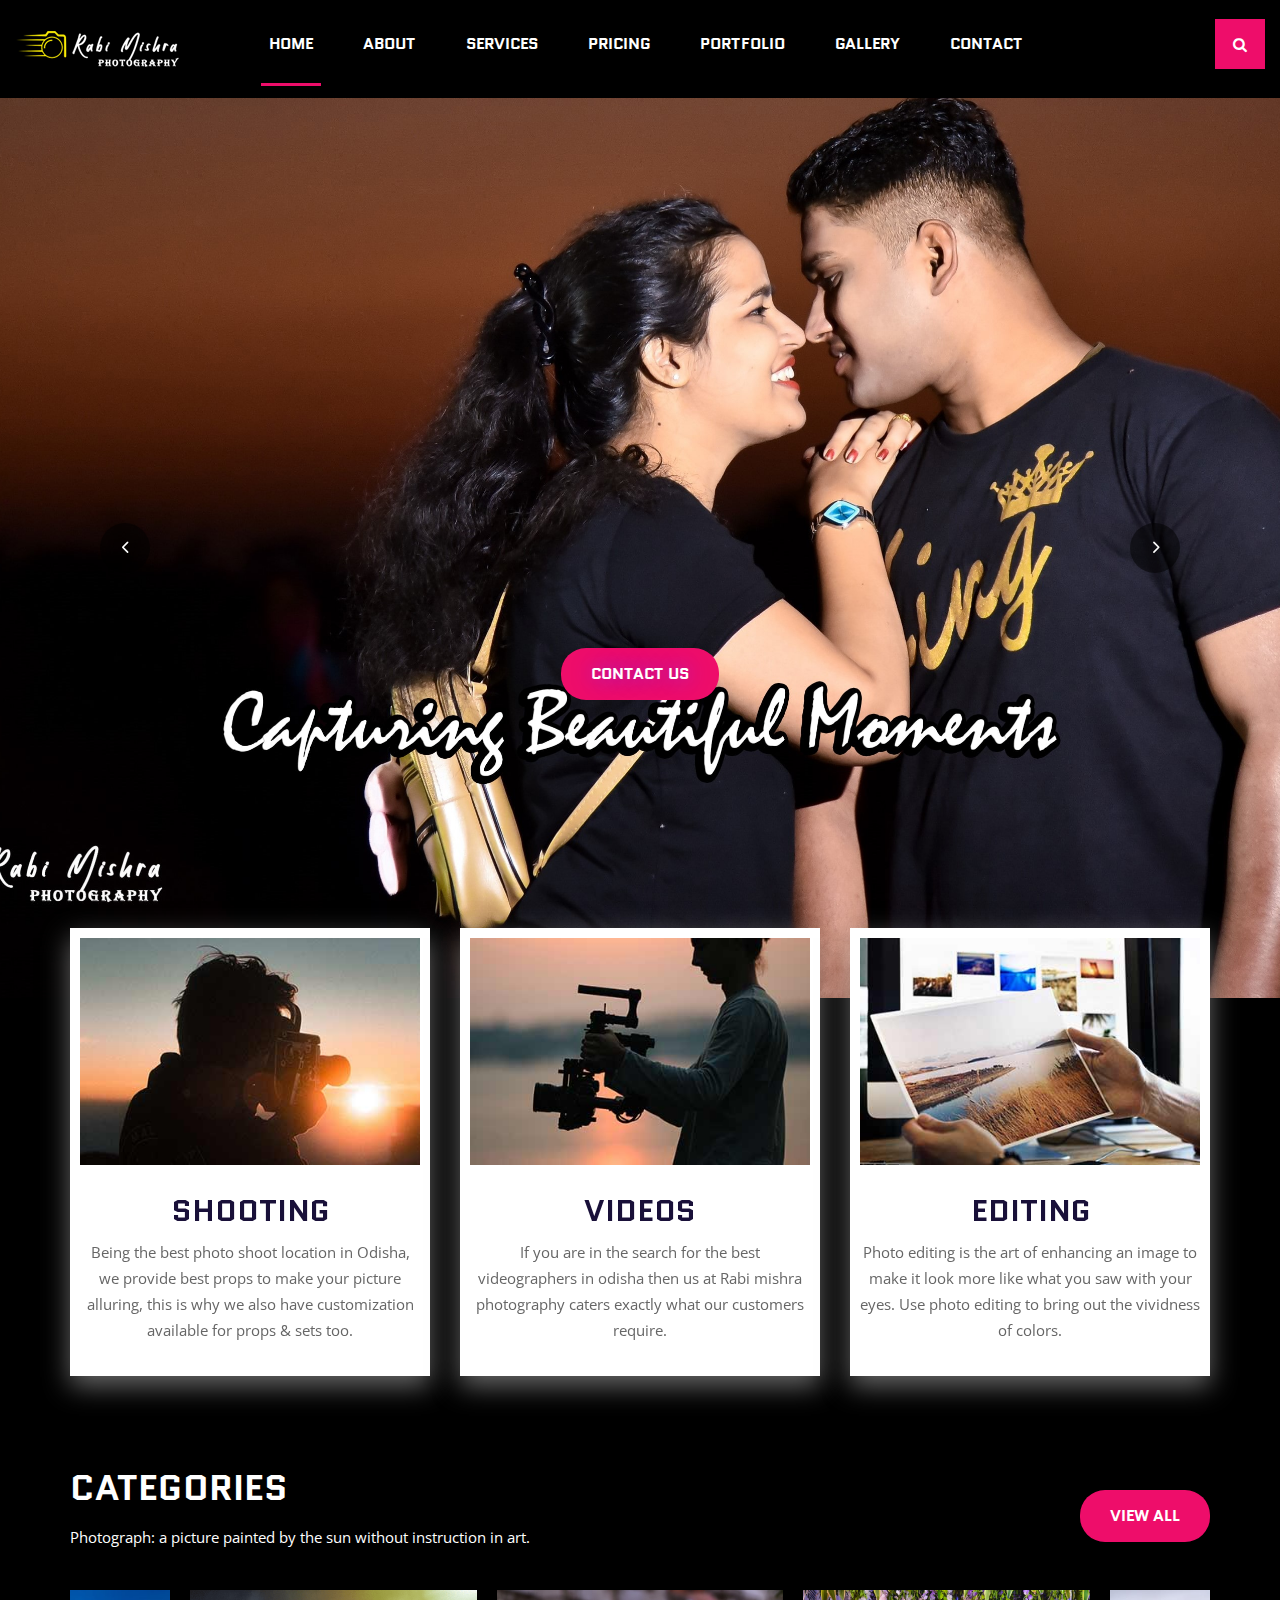
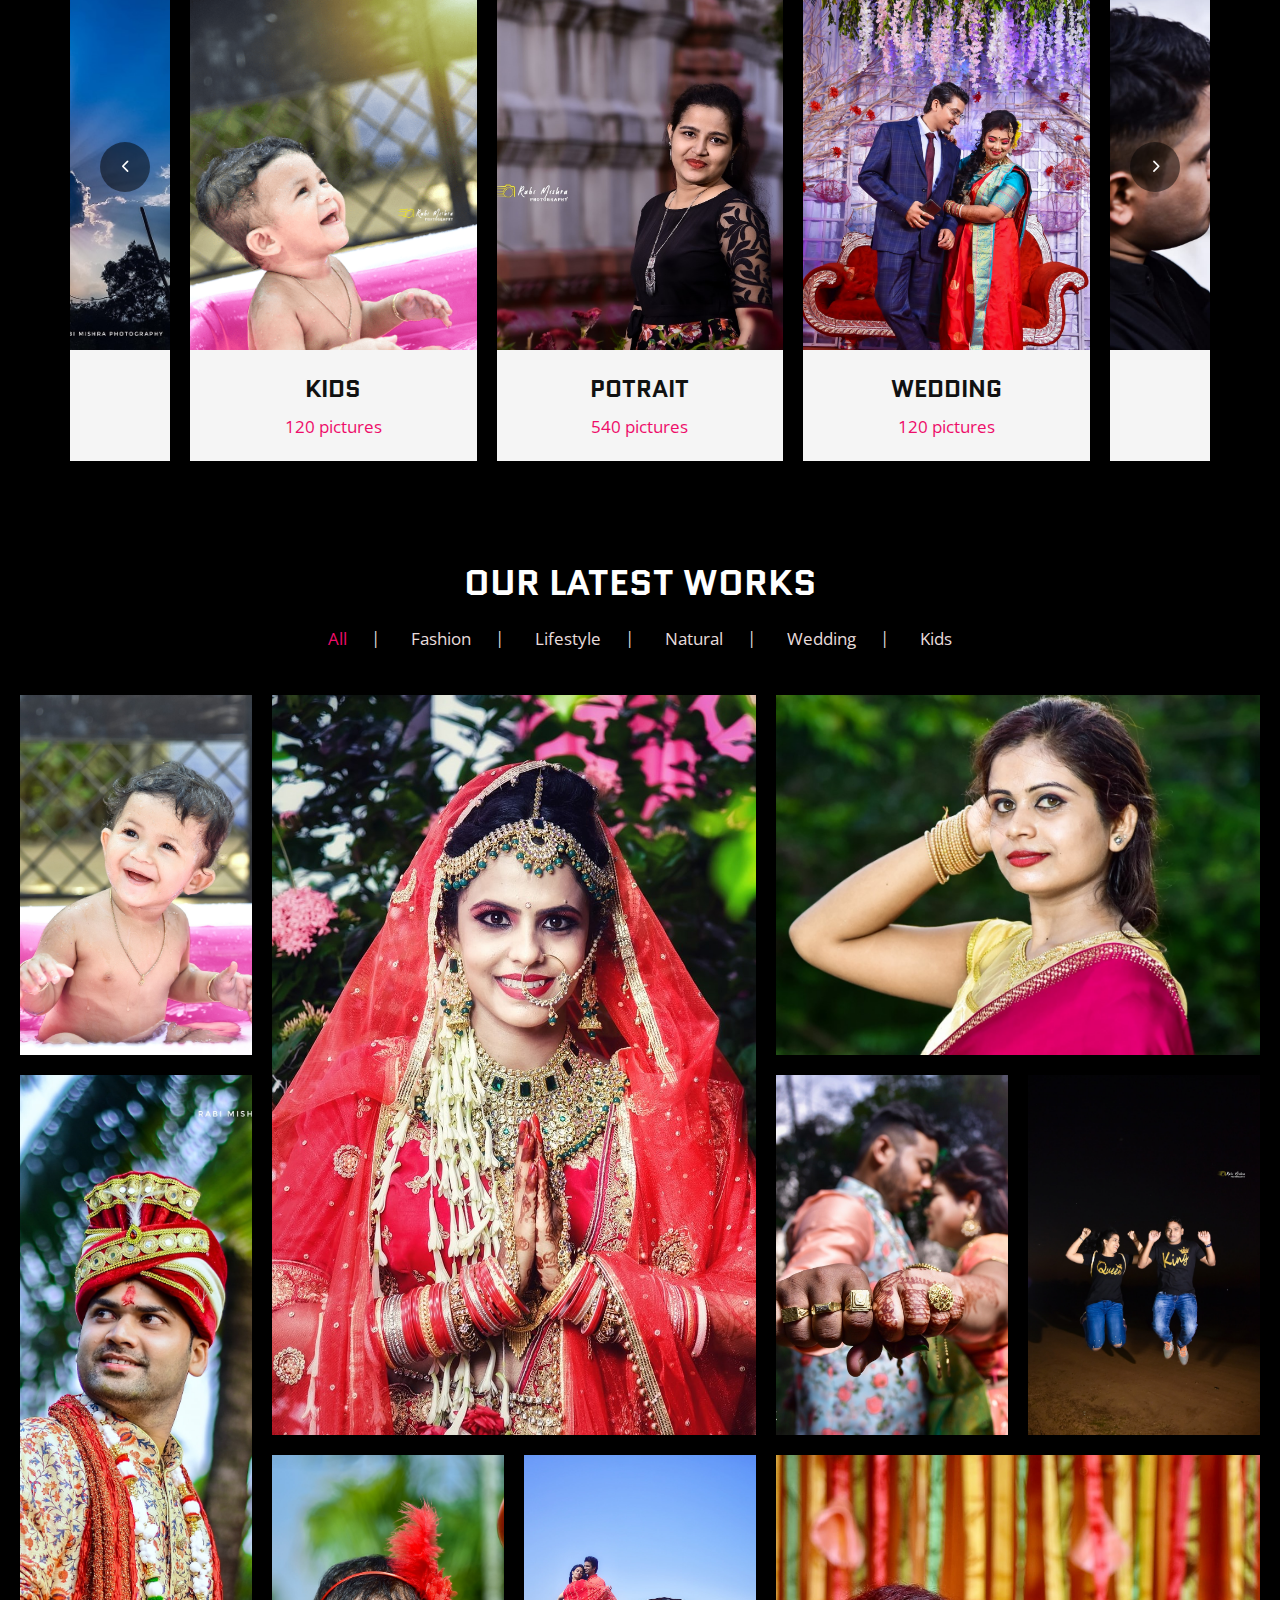
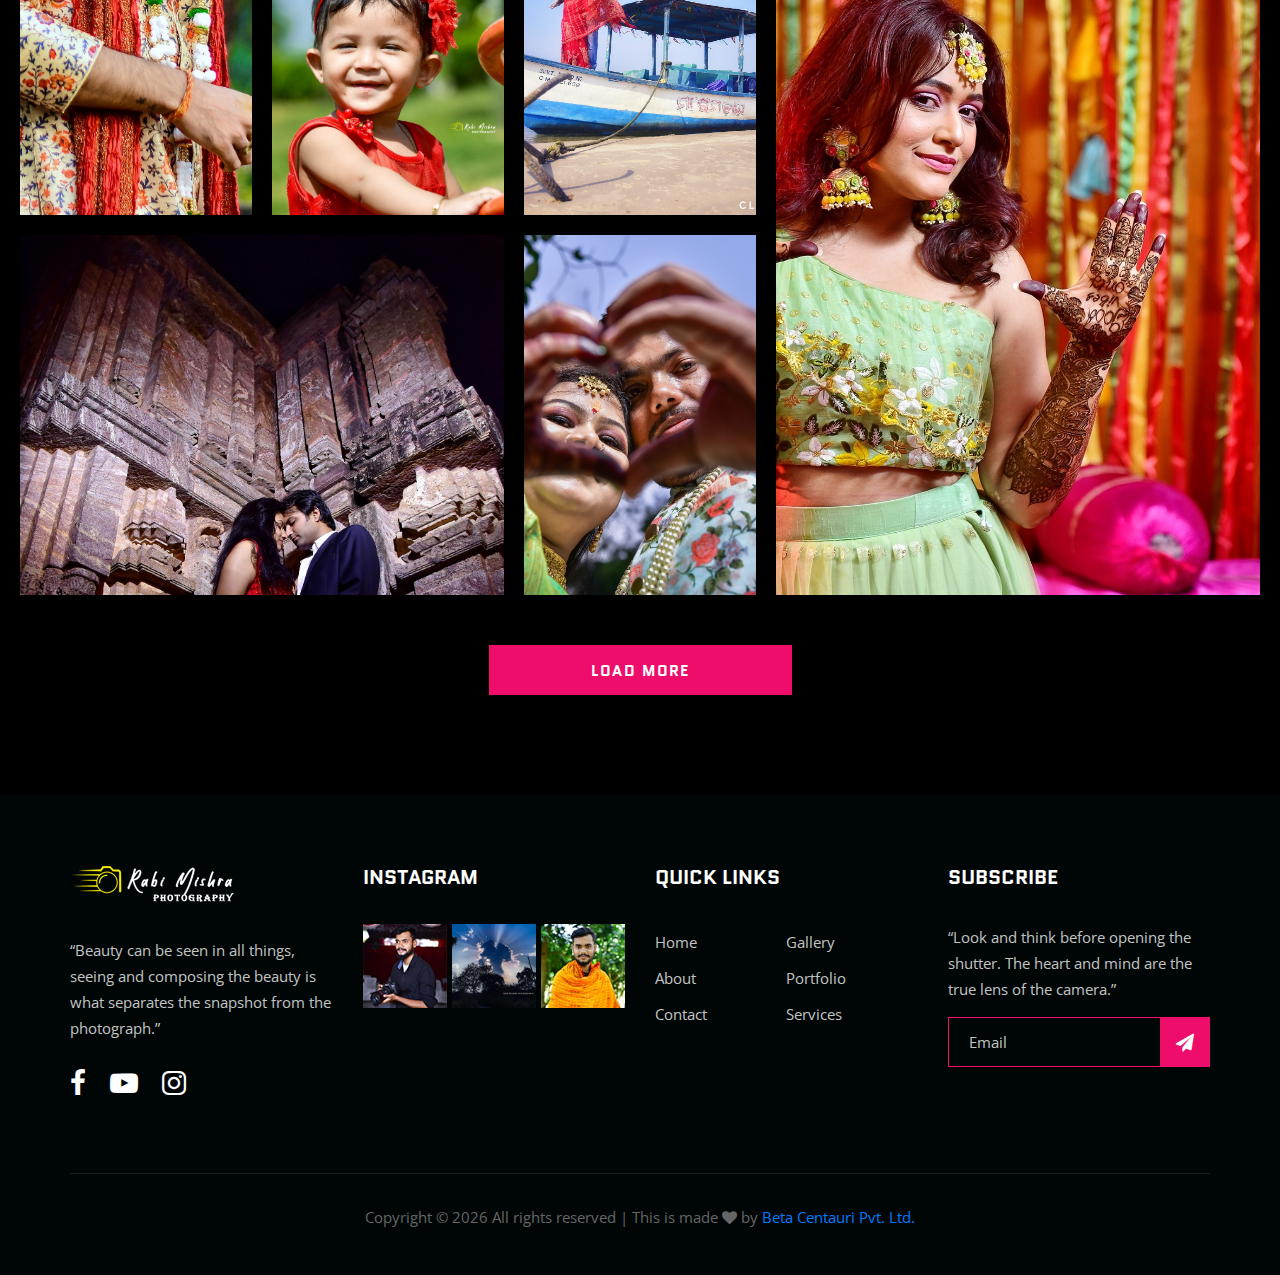
<file: index.html>
<!DOCTYPE html>
<html lang="zxx">

<head>
    <!-- Google Tag Manager -->
<script>(function(w,d,s,l,i){w[l]=w[l]||[];w[l].push({'gtm.start':
    new Date().getTime(),event:'gtm.js'});var f=d.getElementsByTagName(s)[0],
    j=d.createElement(s),dl=l!='dataLayer'?'&l='+l:'';j.async=true;j.src=
    'https://www.googletagmanager.com/gtm.js?id='+i+dl;f.parentNode.insertBefore(j,f);
    })(window,document,'script','dataLayer','GTM-T3B48TV');</script>
    <!-- End Google Tag Manager -->

    <!-- Global site tag (gtag.js) - Google Analytics -->
    <script async src="https://www.googletagmanager.com/gtag/js?id=G-00RCRSVJCQ"></script>
    <script>
        window.dataLayer = window.dataLayer || [];
        function gtag() { dataLayer.push(arguments); }
        gtag('js', new Date());

        gtag('config', 'G-00RCRSVJCQ');
    </script>
    <meta name="google-site-verification" content="Sc7L8TKfoVx5CtDbR7axCi1mhKiB_uA0g2Quh3anYHw" />
    <meta charset="UTF-8">
    <meta name="description"
        content="Being the best photo shoot location in Odisha, we provide best props to make your picture alluring, this is why we also have customization available for props & sets too.">
    <meta name="keywords"
        content="photography, photoshoot, creative, photo, best photography in Ananda bazar, best photoshoot in Ananda bazar, best Photographer in Ananda bazar, best Photographer in Bhadrak, best photoshoot in Bhadrak, Best photography in Bhadrak, best wedding photoshoot in Bhadrak, rabi mishra photography, rabi photography, rabi mishra, best wedding photography in Ananda bazar, Bhadrak best Photographer, Bhadrak best photoshoot, best photography in odisha">
    <meta name="viewport" content="width=device-width, initial-scale=1.0">
    <meta http-equiv="X-UA-Compatible" content="ie=edge">
    <title>Rabi Mishra Photography</title>

    <!-- Google Font -->
    <link href="https://fonts.googleapis.com/css?family=Quantico:400,700&display=swap" rel="stylesheet">
    <link href="https://fonts.googleapis.com/css?family=Open+Sans:400,600,700&display=swap" rel="stylesheet">

    <!-- Css Styles -->
    <link rel="stylesheet" href="css/bootstrap.min.css" type="text/css">
    <link rel="stylesheet" href="css/font-awesome.min.css" type="text/css">
    <link rel="stylesheet" href="css/elegant-icons.css" type="text/css">
    <link rel="stylesheet" href="css/owl.carousel.min.css" type="text/css">
    <link rel="stylesheet" href="css/magnific-popup.css" type="text/css">
    <link rel="stylesheet" href="css/slicknav.min.css" type="text/css">
    <link rel="stylesheet" href="css/style.css" type="text/css">
</head>

<body>

    <!-- Google Tag Manager (noscript) -->
<noscript><iframe src="https://www.googletagmanager.com/ns.html?id=GTM-T3B48TV"
    height="0" width="0" style="display:none;visibility:hidden"></iframe></noscript>
    <!-- End Google Tag Manager (noscript) -->

    <!-- Header Section Begin -->
    <header class="header-section">
        <div class="container-fluid">
            <div class="row">
                <div class="col-lg-12">
                    <div class="logo">
                        <a href="./index.html">
                            <img src="img/logo.png" alt="Logo">
                        </a>
                    </div>
                    <nav class="nav-menu mobile-menu">
                        <ul>
                            <li class="active"><a href="./index.html">Home</a></li>
                            <li><a href="./about.html">About</a></li>
                            <li><a href="./services.html">Services</a></li>
                            <li><a href="./pricing.html">Pricing</a></li>
                            <li><a href="./portfolio.html">Portfolio</a></li>
                            <li><a href="./gallery.html">Gallery</a></li>
                            <li><a href="./contact.html">Contact</a></li>
                        </ul>
                    </nav>
                    <div class="top-search search-switch">
                        <i class="fa fa-search"></i>
                    </div>
                    <div id="mobile-menu-wrap"></div>
                </div>
            </div>
        </div>
    </header>
    <!-- Header End -->

    <!-- Hero Section Begin -->
    <section class="hero-section">
        <div class="hs-slider owl-carousel">
            <div class="hs-item set-bg hero1" data-setbg="img/hero/hero-1.jpg">
                <div class="container" style="height: 100vh;">
                    <div class="row">
                        <div class="col-lg-12">
                            <div class="hs-text" style="margin-top:300px; text-shadow: 0 0 20px rgb(127, 38, 230);">

                                <a href="contact.html" style="top: 250px;" class="primary-btn">Contact us</a>
                            </div>
                        </div>
                    </div>
                </div>
            </div>
            <div class="hs-item set-bg hero1" data-setbg="img/hero/hero-2.jpg">
                <div class="container" style="height: 100vh;">
                    <div class="row">
                        <div class="col-lg-12">
                            <div class="hs-text" style="margin-top:300px; text-shadow: 0 0 20px  rgb(127, 38, 230);">

                                <a href="contact.html" style="top: 200px;" class="primary-btn">Contact us</a>
                            </div>
                        </div>
                    </div>
                </div>
            </div>
            <div class="hs-item set-bg hero1" data-setbg="img/hero/hero-4.jpg">
                <div class="container">
                    <div class="row">
                        <div class="col-lg-12">
                            <div class="hs-text" style="margin-top:300px;">

                                <a href="contact.html" style="top: 100px;" class="primary-btn">Contact us</a>
                            </div>
                        </div>
                    </div>
                </div>
            </div>
            <div class="hs-item set-bg" class="hero1" data-setbg="img/hero/hero-3.jpg">
                <div class="container">
                    <div class="row">
                        <div class="col-lg-12">
                            <div class="hs-text" style="margin-top:300px;">

                                <a href="contact.html" style="top: 100px;" class="primary-btn">Contact us</a>
                            </div>
                        </div>
                    </div>
                </div>
            </div>
        </div>

    </section>
    <!-- Hero Section End -->

    <!-- Services Section Begin -->
    <section class="services-section spad">
        <div class="container">
            <div class="row">
                <div class="col-lg-4 col-md-6 col-sm-6">
                    <div class="services-item">
                        <img src="img/services/service-1.jpg" alt="">
                        <h3>Shooting</h3>
                        <p>Being the best photo shoot location in Odisha, we provide best props to make your picture
                            alluring, this is why we also have customization available for props & sets too.</p>
                    </div>
                </div>
                <div class="col-lg-4 col-md-6 col-sm-6">
                    <div class="services-item">
                        <img src="img/services/service-2.jpg" alt="">
                        <h3>Videos</h3>
                        <p>If you are in the search for the best videographers in odisha then us at Rabi mishra
                            photography caters exactly what our customers require.</p>
                    </div>
                </div>
                <div class="col-lg-4 col-md-6 col-sm-6">
                    <div class="services-item">
                        <img src="img/services/service-3.jpg" alt="">
                        <h3>Editing</h3>
                        <p>Photo editing is the art of enhancing an image to make it look more like what you saw with
                            your eyes. Use photo editing to bring out the vividness of colors.</p>
                    </div>
                </div>
            </div>
        </div>
    </section>
    <!-- Services Section End -->

    <!-- Categories Section Begin -->
    <section class="categories-section">
        <div class="container">
            <div class="row">
                <div class="col-lg-6 col-md-6">
                    <div class="section-title">
                        <h2>Categories</h2>
                        <p style="color:white;">Photograph: a picture painted by the sun without instruction in art.</p>
                    </div>
                </div>
                <div class="col-lg-6 col-md-6">
                    <div class="right-btn"><a href="portfolio.html" class="primary-btn">View all</a></div>
                </div>
            </div>
            <div class="categories-slider owl-carousel">
                <div class="cs-item">
                    <div class="cs-pic set-bg" data-setbg="img/categories/cat-1.png"></div>
                    <div class="cs-text">
                        <h4>Kids</h4>
                        <span>120 pictures</span>
                    </div>
                </div>
                <div class="cs-item">
                    <div class="cs-pic set-bg" data-setbg="img/categories/cat-3.jpg"></div>
                    <div class="cs-text">
                        <h4>Potrait</h4>
                        <span>540 pictures</span>
                    </div>
                </div>
                <div class="cs-item">
                    <div class="cs-pic set-bg" data-setbg="img/categories/cat-4.jpg"></div>
                    <div class="cs-text">
                        <h4>Wedding</h4>
                        <span>120 pictures</span>
                    </div>
                </div>
                <div class="cs-item">
                    <div class="cs-pic set-bg" data-setbg="img/categories/cat-5.jpg"></div>
                    <div class="cs-text">
                        <h4>Pre-wedding</h4>
                        <span>325 pictures</span>
                    </div>
                </div>
                <div class="cs-item">
                    <div class="cs-pic set-bg" data-setbg="img/categories/cat-6.jpg"></div>
                    <div class="cs-text">
                        <h4>Model</h4>
                        <span>125 pictures</span>
                    </div>
                </div>
                <div class="cs-item">
                    <div class="cs-pic set-bg" data-setbg="img/categories/cat-2.jpg"></div>
                    <div class="cs-text">
                        <h4>Nature</h4>
                        <span>120 pictures</span>
                    </div>
                </div>
            </div>
        </div>
    </section>
    <!-- Categories Section End -->

    <!-- Portfolio Section Begin -->
    <section class="portfolio-section spad">
        <div class="container">
            <div class="row">
                <div class="col-lg-12">
                    <div class="section-title">
                        <h2>Our latest works</h2>
                    </div>
                    <div class="filter-controls">
                        <ul>
                            <li class="active" data-filter="*">All</li>
                            <li data-filter=".fashion">Fashion</li>
                            <li data-filter=".lifestyle">Lifestyle</li>
                            <li data-filter=".natural">Natural</li>
                            <li data-filter=".wedding">Wedding</li>
                            <li data-filter=".kids">Kids</li>
                        </ul>
                    </div>
                </div>
            </div>
        </div>
        <div class="container-fluid">
            <div class="row">
                <div class="col-lg-12 p-0">
                    <div class="portfolio-filter">
                        <div class="pf-item set-bg fashion" data-setbg="img/portfolio/pf-1.jpg">
                            <a href="img/portfolio/pf-1.jpg" class="pf-icon image-popup"><span
                                    class="icon_plus"></span></a>
                            <div class="pf-text">
                                <h4>COLORS SPEAK</h4>
                                <span>Fashion</span>
                            </div>
                        </div>
                        <div class="pf-item large-width large-height set-bg lifestyle"
                            data-setbg="img/portfolio/pf-2.jpg">
                            <a href="img/portfolio/pf-2.jpg" class="pf-icon image-popup"><span
                                    class="icon_plus"></span></a>
                            <div class="pf-text">
                                <h4>COLORS SPEAK</h4>
                                <span>Fashion</span>
                            </div>
                        </div>
                        <div class="pf-item large-width set-bg natural" data-setbg="img/portfolio/pf-3.jpg">
                            <a href="img/portfolio/pf-3.jpg" class="pf-icon image-popup"><span
                                    class="icon_plus"></span></a>
                            <div class="pf-text">
                                <h4>COLORS SPEAK</h4>
                                <span>Fashion</span>
                            </div>
                        </div>
                        <div class="pf-item large-height set-bg wedding" data-setbg="img/portfolio/pf-4.jpg">
                            <a href="img/portfolio/pf-4.jpg" class="pf-icon image-popup"><span
                                    class="icon_plus"></span></a>
                            <div class="pf-text">
                                <h4>COLORS SPEAK</h4>
                                <span>Fashion</span>
                            </div>
                        </div>
                        <div class="pf-item set-bg lifestyle" data-setbg="img/portfolio/pf-7.jpg">
                            <a href="img/portfolio/pf-7.jpg" class="pf-icon image-popup"><span
                                    class="icon_plus"></span></a>
                            <div class="pf-text">
                                <h4>COLORS SPEAK</h4>
                                <span>Fashion</span>
                            </div>
                        </div>
                        <div class="pf-item set-bg natural" data-setbg="img/portfolio/pf-8.jpg">
                            <a href="img/portfolio/pf-8.jpg" class="pf-icon image-popup"><span
                                    class="icon_plus"></span></a>
                            <div class="pf-text">
                                <h4>COLORS SPEAK</h4>
                                <span>Fashion</span>
                            </div>
                        </div>
                        <div class="pf-item set-bg videos" data-setbg="img/portfolio/pf-5.jpg">
                            <a href="img/portfolio/pf-5.jpg" class="pf-icon image-popup"><span
                                    class="icon_plus"></span></a>
                            <div class="pf-text">
                                <h4>COLORS SPEAK</h4>
                                <span>Fashion</span>
                            </div>
                        </div>
                        <div class="pf-item set-bg fashion" data-setbg="img/portfolio/pf-6.jpg">
                            <a href="img/portfolio/pf-6.jpg" class="pf-icon image-popup"><span
                                    class="icon_plus"></span></a>
                            <div class="pf-text">
                                <h4>COLORS SPEAK</h4>
                                <span>Fashion</span>
                            </div>
                        </div>
                        <div class="pf-item large-width set-bg videos" data-setbg="img/portfolio/pf-10.jpg">
                            <a href="img/portfolio/pf-10.jpg" class="pf-icon image-popup"><span
                                    class="icon_plus"></span></a>
                            <div class="pf-text">
                                <h4>COLORS SPEAK</h4>
                                <span>Fashion</span>
                            </div>
                        </div>
                        <div class="pf-item set-bg fashion" data-setbg="img/portfolio/pf-11.jpg">
                            <a href="img/portfolio/pf-11.jpg" class="pf-icon image-popup"><span
                                    class="icon_plus"></span></a>
                            <div class="pf-text">
                                <h4>COLORS SPEAK</h4>
                                <span>Fashion</span>
                            </div>
                        </div>
                        <div class="pf-item large-width large-height set-bg wedding"
                            data-setbg="img/portfolio/pf-9.jpg">
                            <a href="img/portfolio/pf-9.jpg" class="pf-icon image-popup"><span
                                    class="icon_plus"></span></a>
                            <div class="pf-text">
                                <h4>COLORS SPEAK</h4>
                                <span>Fashion</span>
                            </div>
                        </div>
                    </div>
                </div>
            </div>
        </div>
        <div class="load-more-btn">
            <a href="gallery.html">Load More</a>
        </div>
    </section>
    <!-- Portfolio Section End -->

    <!-- Footer Section Begin -->
    <footer class="footer-section">
        <div class="container">
            <div class="row">
                <div class="col-lg-3 col-md-6 col-sm-6">
                    <div class="fs-about">
                        <div class="fa-logo">
                            <a href="index.html">
                                <img src="img/logo.png" alt="logo">
                            </a>
                        </div>
                        <p>“Beauty can be seen in all things, seeing and composing the beauty is what separates the
                            snapshot from the photograph.”</p>
                        <div class="fa-social">
                            <a href="https://www.facebook.com/Rabi-Mishra-Photography-111912613791386/"
                                target="_blank"><i class="fa fa-facebook"></i></a>
                            <a href="https://www.youtube.com/channel/UCSRGWR_i1IXj9gL7Xa9LU1g" target="_blank"><i
                                    class="fa fa-youtube-play"></i></a>
                            <a href="https://www.instagram.com/rabimishra_photography/?igshid=4lu0exw0uai4"
                                target="_blank"><i class="fa fa-instagram"></i></a>
                        </div>
                    </div>
                </div>
                <div class="col-lg-3 col-md-6 col-sm-6">
                    <div class="fs-widget">
                        <h5>Instagram</h5>
                        <div class="fw-instagram">
                            <img src="img/instagram/insta-1.jpg" alt="insta">
                            <img src="img/instagram/insta-2.jpg" alt="insta">
                            <img src="img/instagram/insta-3.jpg" alt="insta">
                        </div>
                    </div>
                </div>
                <div class="col-lg-3 col-md-6 col-sm-6">
                    <div class="fs-widget">
                        <h5>Quick links</h5>
                        <ul>
                            <li><a href="index.html">Home</a></li>
                            <li><a href="about.html">About</a></li>
                            <li><a href="contact.html">Contact</a></li>
                        </ul>
                        <ul>
                            <li><a href="gallery.html">Gallery</a></li>
                            <li><a href="portfolio.html">Portfolio</a></li>
                            <li><a href="services.html">Services</a></li>
                        </ul>
                    </div>
                </div>
                <div class="col-lg-3 col-md-6 col-sm-6">
                    <div class="fs-widget">
                        <h5>Subscribe</h5>
                        <p>“Look and think before opening the shutter. The heart and mind are the true lens of the
                            camera.”</p>
                        <div class="fw-subscribe">
                            <form action="#">
                                <input type="text" placeholder="Email">
                                <button type="submit"><i class="fa fa-send"></i></button>
                            </form>
                        </div>
                    </div>
                </div>
                <div class="col-lg-12">
                    <div class="copyright-text">
                        <p>

                            Copyright &copy;
                            <script>
                                document.write(new Date().getFullYear());
                            </script> All rights reserved | This is made <i class="fa fa-heart" aria-hidden="true"></i>
                            by <a href="https://betacentauri.in/">Beta Centauri Pvt. Ltd.</a></a>

                        </p>
                    </div>
                </div>
            </div>
        </div>
    </footer>
    <!-- Footer Section End -->

    <!-- Search model Begin -->
    <div class="search-model">
        <div class="h-100 d-flex align-items-center justify-content-center">
            <div class="search-close-switch">+</div>
            <form class="search-model-form">
                <input type="text" id="search-input" placeholder="Search here.....">
            </form>
        </div>
    </div>
    <!-- Search model end -->

    <!-- Js Plugins -->
    <script src="js/jquery-3.3.1.min.js"></script>
    <script src="js/bootstrap.min.js"></script>
    <script src="js/jquery.magnific-popup.min.js"></script>
    <script src="js/isotope.pkgd.min.js"></script>
    <script src="js/masonry.pkgd.min.js"></script>
    <script src="js/jquery.slicknav.js"></script>
    <script src="js/owl.carousel.min.js"></script>
    <script src="js/main.js"></script>
    <!--Start of Tawk.to Script-->
    <script type="text/javascript">
        var Tawk_API = Tawk_API || {}, Tawk_LoadStart = new Date();
        (function () {
            var s1 = document.createElement("script"), s0 = document.getElementsByTagName("script")[0];
            s1.async = true;
            s1.src = 'https://embed.tawk.to/60015fb6c31c9117cb6edfd9/1es2lrp5f';
            s1.charset = 'UTF-8';
            s1.setAttribute('crossorigin', '*');
            s0.parentNode.insertBefore(s1, s0);
        })();
    </script>
    <!--End of Tawk.to Script-->
</body>

</html>
</file>
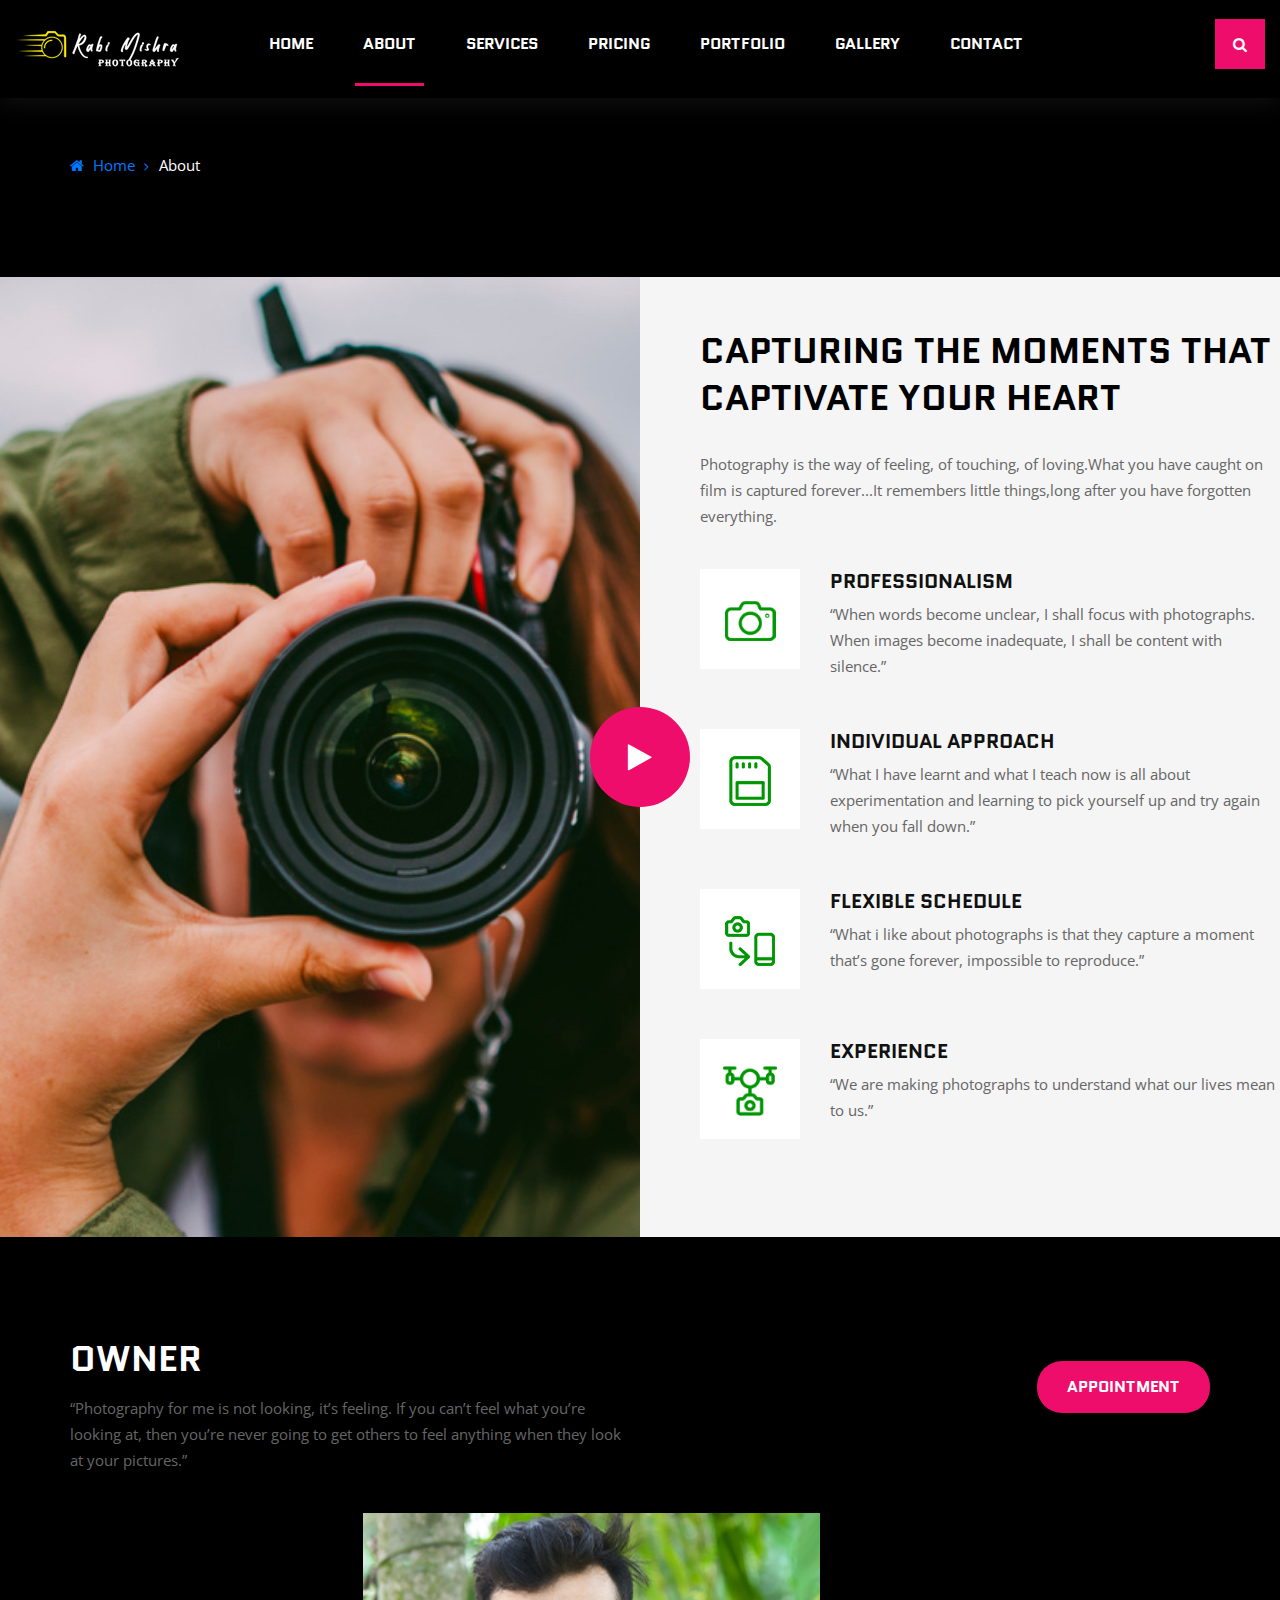
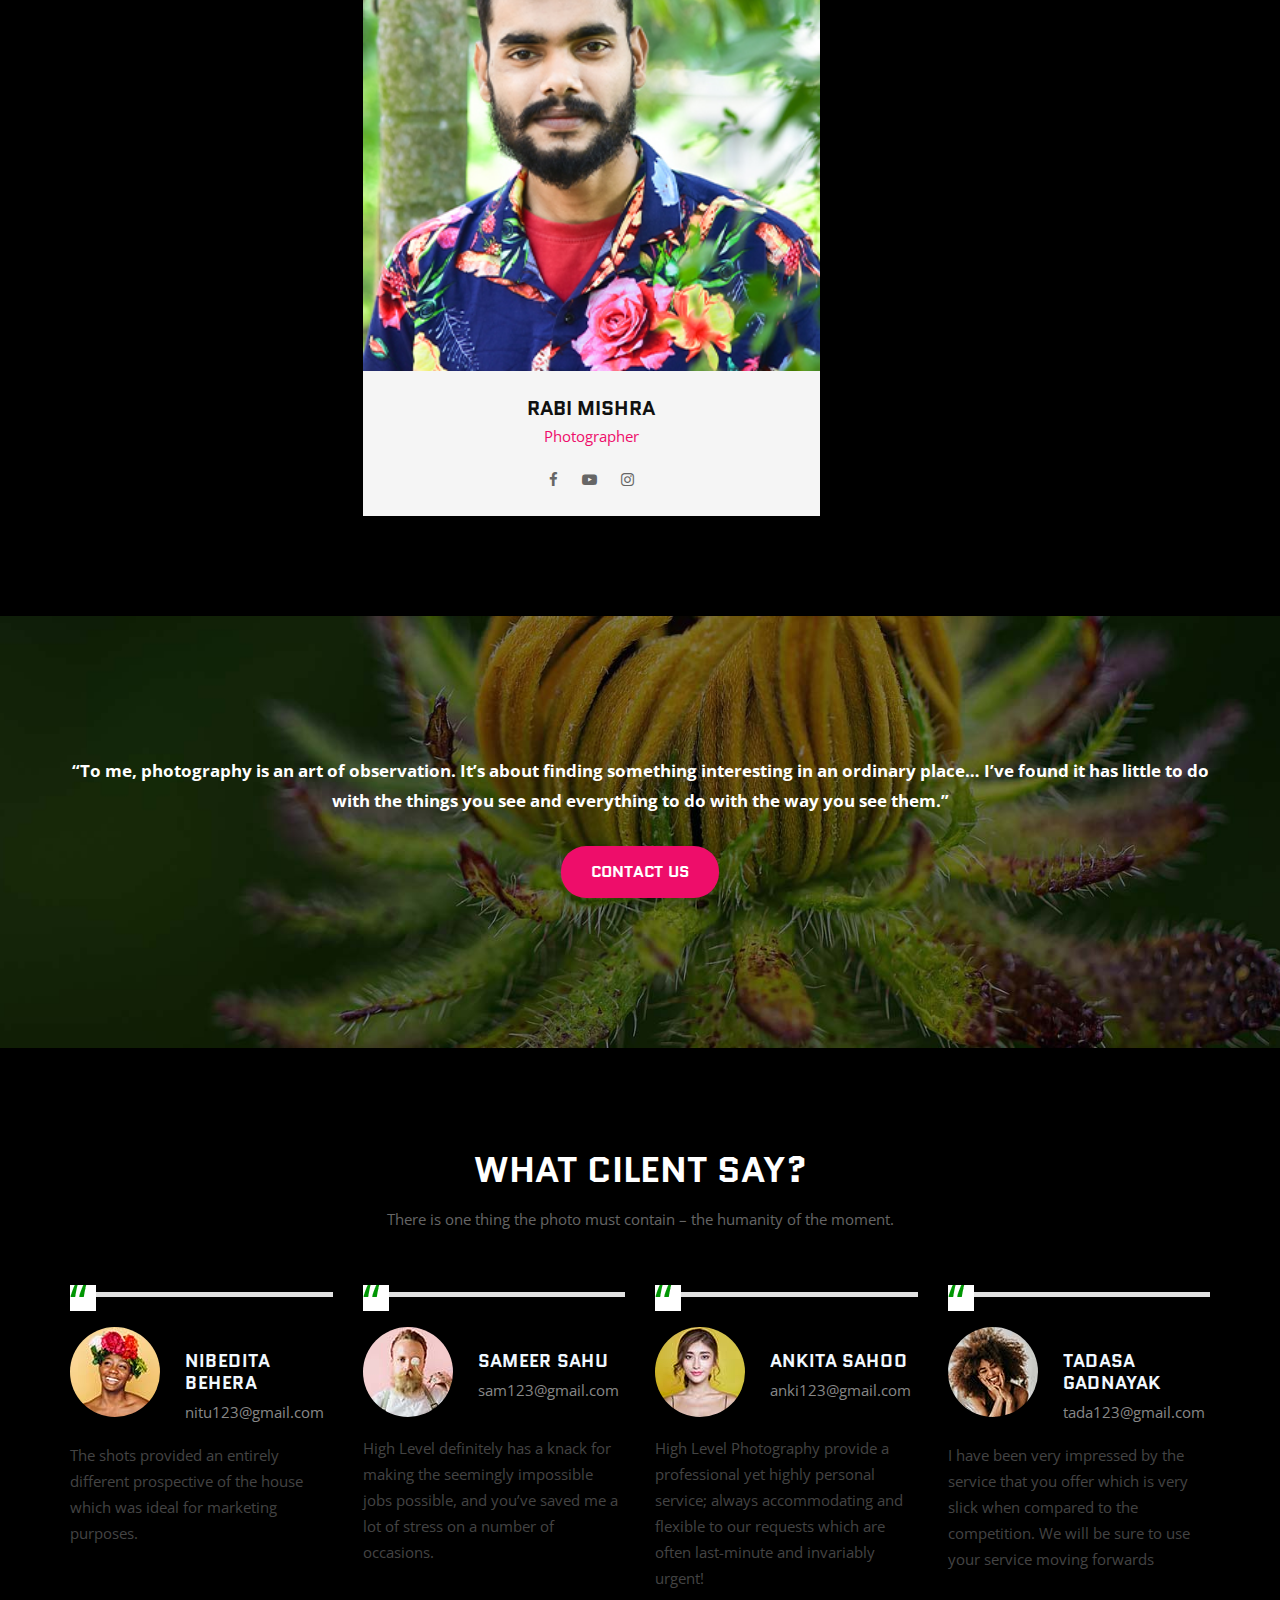
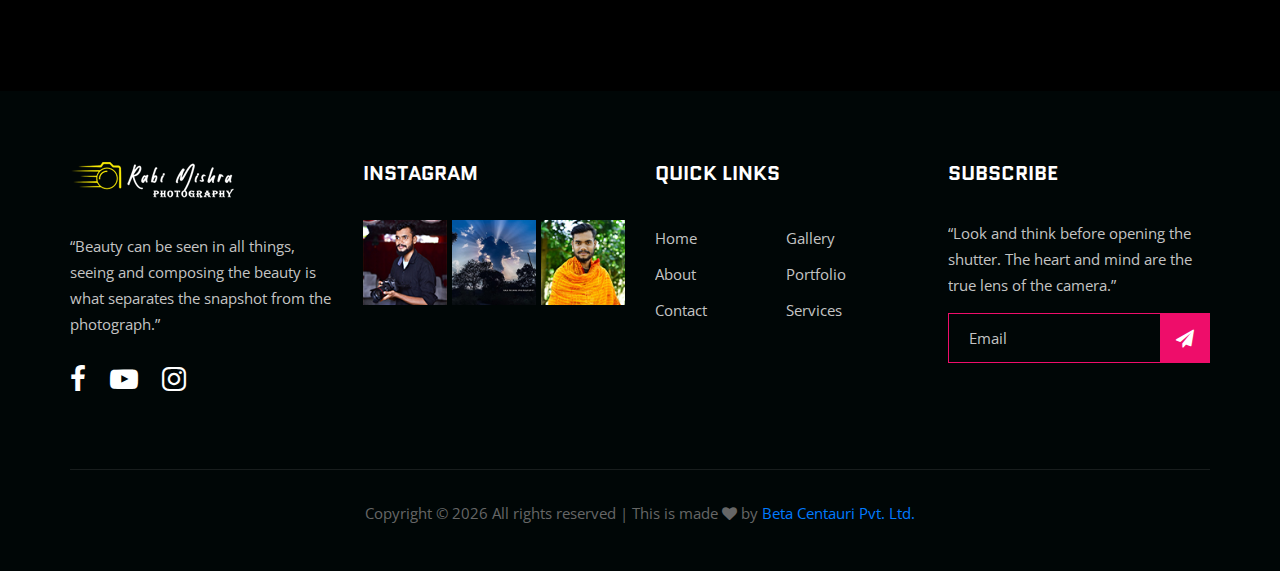
<file: about.html>
<!DOCTYPE html>
<html lang="zxx">

<head>
    <!-- Google Tag Manager -->
<script>(function(w,d,s,l,i){w[l]=w[l]||[];w[l].push({'gtm.start':
    new Date().getTime(),event:'gtm.js'});var f=d.getElementsByTagName(s)[0],
    j=d.createElement(s),dl=l!='dataLayer'?'&l='+l:'';j.async=true;j.src=
    'https://www.googletagmanager.com/gtm.js?id='+i+dl;f.parentNode.insertBefore(j,f);
    })(window,document,'script','dataLayer','GTM-T3B48TV');</script>
    <!-- End Google Tag Manager -->

    <!-- Global site tag (gtag.js) - Google Analytics -->
    <script async src="https://www.googletagmanager.com/gtag/js?id=G-00RCRSVJCQ"></script>
    <script>
        window.dataLayer = window.dataLayer || [];
        function gtag() { dataLayer.push(arguments); }
        gtag('js', new Date());

        gtag('config', 'G-00RCRSVJCQ');
    </script>

    <meta charset="UTF-8">
    <meta name="description"
        content="Being the best photo shoot location in Odisha, we provide best props to make your picture alluring, this is why we also have customization available for props & sets too.">
    <meta name="keywords"
        content="photography, photoshoot, creative, photo, best photography in Ananda bazar, best photoshoot in Ananda bazar, best Photographer in Ananda bazar, best Photographer in Bhadrak, best photoshoot in Bhadrak, Best photography in Bhadrak, best wedding photoshoot in Bhadrak, rabi mishra photography, rabi photography, rabi mishra, best wedding photography in Ananda bazar, Bhadrak best Photographer, Bhadrak best photoshoot, best photography in odisha">
    <meta name="viewport" content="width=device-width, initial-scale=1.0">
    <meta http-equiv="X-UA-Compatible" content="ie=edge">
    <title>Rabi Mishra Photography</title>

    <!-- Google Font -->
    <link href="https://fonts.googleapis.com/css?family=Quantico:400,700&display=swap" rel="stylesheet">
    <link href="https://fonts.googleapis.com/css?family=Open+Sans:400,600,700&display=swap" rel="stylesheet">

    <!-- Css Styles -->
    <link rel="stylesheet" href="css/bootstrap.min.css" type="text/css">
    <link rel="stylesheet" href="css/font-awesome.min.css" type="text/css">
    <link rel="stylesheet" href="css/elegant-icons.css" type="text/css">
    <link rel="stylesheet" href="css/owl.carousel.min.css" type="text/css">
    <link rel="stylesheet" href="css/magnific-popup.css" type="text/css">
    <link rel="stylesheet" href="css/slicknav.min.css" type="text/css">
    <link rel="stylesheet" href="css/style.css" type="text/css">
</head>

<body>

    <!-- Google Tag Manager (noscript) -->
<noscript><iframe src="https://www.googletagmanager.com/ns.html?id=GTM-T3B48TV"
    height="0" width="0" style="display:none;visibility:hidden"></iframe></noscript>
    <!-- End Google Tag Manager (noscript) -->


    <!-- Header Section Begin -->
    <header class="header-section header-normal">
        <div class="container-fluid">
            <div class="row">
                <div class="col-lg-12">
                    <div class="logo">
                        <a href="./index.html">
                            <img src="img/logo.png" alt="Logo">
                        </a>
                    </div>
                    <nav class="nav-menu mobile-menu">
                        <ul>
                            <li><a href="./index.html">Home</a></li>
                            <li class="active"><a href="./about.html">About</a></li>
                            <li><a href="./services.html">Services</a></li>
                            <li><a href="./pricing.html">Pricing</a></li>
                            <li><a href="./portfolio.html">Portfolio</a></li>
                            <li><a href="./gallery.html">Gallery</a></li>




                            <li><a href="./contact.html">Contact</a></li>
                        </ul>
                    </nav>
                    <div class="top-search search-switch">
                        <i class="fa fa-search"></i>
                    </div>
                    <div id="mobile-menu-wrap"></div>
                </div>
            </div>
        </div>
    </header>
    <!-- Header End -->

    <!-- Breadcrumb Begin -->
    <div class="breadcrumb-option spad">
        <div class="container">
            <div class="row">
                <div class="col-lg-12">
                    <div class="bo-links">
                        <a href="./index.html"><i class="fa fa-home"></i> Home</a>
                        <span>About</span>
                    </div>
                </div>
            </div>
        </div>
    </div>
    <!-- Breadcrumb End -->

    <!-- About Section Begin -->
    <section class="about-section">
        <div class="container-fluid">
            <div class="row">
                <div class="col-lg-6 p-0">
                    <div class="about-pic set-bg" data-setbg="img/about/about-pic1.jpg">
                        <a href="https://www.youtube.com/watch?v=hxADTEJalRw&list=WL&index=49&t=0s"
                            class="play-btn video-popup"><i class="fa fa-play"></i></a>
                    </div>
                </div>
                <div class="col-lg-6 p-0">
                    <div class="about-text">
                        <div class="section-title">
                            <h2 style="color:black;"> Capturing the moments that captivate your heart</h2>
                            <p>Photography is the way of feeling, of touching, of loving.What you have caught on film is
                                captured forever...It remembers little things,long after you have forgotten everything.
                            </p>
                        </div>
                        <div class="at-list">
                            <div class="al-item">
                                <div class="al-pic">
                                    <img src="img/about/list-1.png" alt="">
                                </div>
                                <div class="al-text">
                                    <h5>Professionalism</h5>
                                    <p>“When words become unclear, I shall focus with photographs. When images become
                                        inadequate, I shall be content with silence.”
                                    </p>
                                </div>
                            </div>
                            <div class="al-item">
                                <div class="al-pic">
                                    <img src="img/about/list-2.png" alt="">
                                </div>
                                <div class="al-text">
                                    <h5>Individual approach</h5>
                                    <p>“What I have learnt and what I teach now is all about experimentation and
                                        learning to pick yourself up and try again when you fall down.”
                                    </p>
                                </div>
                            </div>
                            <div class="al-item">
                                <div class="al-pic">
                                    <img src="img/about/list-3.png" alt="">
                                </div>
                                <div class="al-text">
                                    <h5>Flexible Schedule</h5>
                                    <p>“What i like about photographs is that they capture a moment that’s gone forever,
                                        impossible to reproduce.”
                                    </p>
                                </div>
                            </div>
                            <div class="al-item">
                                <div class="al-pic">
                                    <img src="img/about/list-4.png" alt="">
                                </div>
                                <div class="al-text">
                                    <h5>Experience</h5>
                                    <p>“We are making photographs to understand what our lives mean to us.”
                                    </p>
                                </div>
                            </div>
                        </div>
                    </div>
                </div>
            </div>
        </div>
    </section>
    <!-- About Section End -->

    <!-- Team Section Begin -->
    <section class="team-section spad">
        <div class="container">
            <div class="row">
                <div class="col-lg-6 col-md-6">
                    <div class="section-title">
                        <h2>Owner</h2>
                        <p>“Photography for me is not looking, it’s feeling. If you can’t feel what you’re looking at,
                            then you’re never going to get others to feel anything when they look at your pictures.”</p>
                    </div>
                </div>
                <div class="col-lg-6 col-md-6">
                    <div class="right-btn">
                        <a href="#" class="primary-btn">Appointment</a>
                    </div>
                </div>
            </div>
            <div class="row">
                <div class="col-lg-3 col-md-6 col-sm-6">
                    <div class="team-item">
                    </div>
                </div>

                <div class="col-lg-5 col-md-6 col-sm-6">
                    <div class="team-item">
                        <img src="img/team/team-4.jpg" alt="">
                        <div class="ti-text">
                            <h5>Rabi Mishra</h5>
                            <span>Photographer</span>
                            <div class="ti-social">
                                <a href="https://www.facebook.com/Rabi-Mishra-Photography-111912613791386/"><i
                                        class="fa fa-facebook"></i></a>
                                <a href="https://www.youtube.com/channel/UCSRGWR_i1IXj9gL7Xa9LU1g"><i
                                        class="fa fa-youtube-play"></i></a>
                                <a href="https://www.instagram.com/rabimishra_photography/?igshid=4lu0exw0uai4"><i
                                        class="fa fa-instagram"></i></a>
                            </div>
                        </div>
                    </div>
                </div>
            </div>
        </div>
    </section>
    <!-- Team Section End -->

    <!-- Cta Section Begin -->
    <section class="cta-section spad set-bg" data-setbg="img/cta-bg.jpg">
        <div class="container">
            <div class="row">
                <div class="col-lg-12">
                    <div class="cta-text">

                        <p><b>“To me, photography is an art of observation. It’s about finding something interesting in
                                an ordinary place… I’ve found it has little to do with the things you see and everything
                                to do with the way you see them.”</b></p>
                        <a href="#" class="primary-btn">Contact us</a>
                    </div>
                </div>
            </div>
        </div>
    </section>
    <!-- Cta Section End -->

    <!-- Testimoial Section Begin -->
    <section class="testimonial-section spad">
        <div class="container">
            <div class="row">
                <div class="col-lg-12">
                    <div class="section-title">
                        <h2>What cilent say?</h2>
                        <p>There is one thing the photo must contain – the humanity of the moment.</p>
                    </div>
                </div>
            </div>
            <div class="row">
                <div class="col-lg-3 col-md-6 col-sm-6">
                    <div class="testimonial-item">
                        <div class="ti-author">
                            <div class="ta-pic">
                                <img src="img/testimonial/ta-1.jpg" alt="">
                            </div>
                            <div class="ta-text">
                                <h5 style="color: aliceblue;">Nibedita Behera</h5>
                                <span>nitu123@gmail.com</span>
                            </div>
                        </div>
                        <p>The shots provided an entirely different prospective of the house which was ideal for
                            marketing purposes.

                        </p>
                    </div>
                </div>
                <div class="col-lg-3 col-md-6 col-sm-6">
                    <div class="testimonial-item">
                        <div class="ti-author">
                            <div class="ta-pic">
                                <img src="img/testimonial/ta-2.jpg" alt="">
                            </div>
                            <div class="ta-text">
                                <h5 style="color: aliceblue;">Sameer Sahu</h5>
                                <span>sam123@gmail.com</span>
                            </div>
                        </div>
                        <p>High Level definitely has a knack for making the seemingly impossible jobs possible, and
                            you’ve saved me a lot of stress on a number of occasions.

                        </p>
                    </div>
                </div>
                <div class="col-lg-3 col-md-6 col-sm-6">
                    <div class="testimonial-item">
                        <div class="ti-author">
                            <div class="ta-pic">
                                <img src="img/testimonial/ta-3.jpg" alt="">
                            </div>
                            <div class="ta-text">
                                <h5 style="color: aliceblue;">Ankita Sahoo</h5>
                                <span>anki123@gmail.com</span>
                            </div>
                        </div>
                        <p>High Level Photography provide a professional yet highly personal service; always
                            accommodating and flexible to our requests which are often last-minute and invariably
                            urgent!</p>
                    </div>
                </div>
                <div class="col-lg-3 col-md-6 col-sm-6">
                    <div class="testimonial-item">
                        <div class="ti-author">
                            <div class="ta-pic">
                                <img src="img/testimonial/ta-4.jpg" alt="">
                            </div>
                            <div class="ta-text">
                                <h5 style="color: aliceblue;">Tadasa Gadnayak</h5>
                                <span>tada123@gmail.com</span>
                            </div>
                        </div>
                        <p>I have been very impressed by the service that you offer which is very slick when compared to
                            the competition. We will be sure to use your service moving forwards</p>
                    </div>
                </div>
            </div>
        </div>
    </section>
    <!-- Testimonial Section End -->

    <!-- Footer Section Begin -->
    <footer class="footer-section">
        <div class="container">
            <div class="row">
                <div class="col-lg-3 col-md-6 col-sm-6">
                    <div class="fs-about">
                        <div class="fa-logo">
                            <a href="index.html">
                                <img src="img/logo.png" alt="logo">
                            </a>
                        </div>
                        <p>“Beauty can be seen in all things, seeing and composing the beauty is what separates the
                            snapshot from the photograph.”</p>
                        <div class="fa-social">
                            <a href="https://www.facebook.com/Rabi-Mishra-Photography-111912613791386/"
                                target="_blank"><i class="fa fa-facebook"></i></a>
                            <a href="https://www.youtube.com/channel/UCSRGWR_i1IXj9gL7Xa9LU1g" target="_blank"><i
                                    class="fa fa-youtube-play"></i></a>
                            <a href="https://www.instagram.com/rabimishra_photography/?igshid=4lu0exw0uai4"
                                target="_blank"><i class="fa fa-instagram"></i></a>
                        </div>
                    </div>
                </div>
                <div class="col-lg-3 col-md-6 col-sm-6">
                    <div class="fs-widget">
                        <h5>Instagram</h5>
                        <div class="fw-instagram">
                            <img src="img/instagram/insta-1.jpg" alt="">
                            <img src="img/instagram/insta-2.jpg" alt="">
                            <img src="img/instagram/insta-3.jpg" alt="">
                        </div>
                    </div>
                </div>
                <div class="col-lg-3 col-md-6 col-sm-6">
                    <div class="fs-widget">
                        <h5>Quick links</h5>
                        <ul>
                            <li><a href="index.html">Home</a></li>
                            <li><a href="about.html">About</a></li>
                            <li><a href="contact.html">Contact</a></li>
                        </ul>
                        <ul>
                            <li><a href="gallery.html">Gallery</a></li>
                            <li><a href="portfolio.html">Portfolio</a></li>
                            <li><a href="services.html">Services</a></li>
                        </ul>
                    </div>
                </div>
                <div class="col-lg-3 col-md-6 col-sm-6">
                    <div class="fs-widget">
                        <h5>Subscribe</h5>
                        <p>“Look and think before opening the shutter. The heart and mind are the true lens of the
                            camera.”</p>
                        <div class="fw-subscribe">
                            <form action="#">
                                <input type="text" placeholder="Email">
                                <button type="submit"><i class="fa fa-send"></i></button>
                            </form>
                        </div>
                    </div>
                </div>
                <div class="col-lg-12">
                    <div class="copyright-text">
                        <p>

                            Copyright &copy;
                            <script>
                                document.write(new Date().getFullYear());
                            </script> All rights reserved | This is made <i class="fa fa-heart" aria-hidden="true"></i>
                            by <a href="https://betacentauri.in/">Beta Centauri Pvt. Ltd.</a></a>

                        </p>
                    </div>
                </div>
            </div>
        </div>
    </footer>
    <!-- Footer Section End -->

    <!-- Search model Begin -->
    <div class="search-model">
        <div class="h-100 d-flex align-items-center justify-content-center">
            <div class="search-close-switch">+</div>
            <form class="search-model-form">
                <input type="text" id="search-input" placeholder="Search here.....">
            </form>
        </div>
    </div>
    <!-- Search model end -->

    <!-- Js Plugins -->
    <script src="js/jquery-3.3.1.min.js"></script>
    <script src="js/bootstrap.min.js"></script>
    <script src="js/jquery.magnific-popup.min.js"></script>
    <script src="js/isotope.pkgd.min.js"></script>
    <script src="js/masonry.pkgd.min.js"></script>
    <script src="js/jquery.slicknav.js"></script>
    <script src="js/owl.carousel.min.js"></script>
    <script src="js/main.js"></script>
    <!--Start of Tawk.to Script-->
    <script type="text/javascript">
        var Tawk_API = Tawk_API || {}, Tawk_LoadStart = new Date();
        (function () {
            var s1 = document.createElement("script"), s0 = document.getElementsByTagName("script")[0];
            s1.async = true;
            s1.src = 'https://embed.tawk.to/60015fb6c31c9117cb6edfd9/1es2lrp5f';
            s1.charset = 'UTF-8';
            s1.setAttribute('crossorigin', '*');
            s0.parentNode.insertBefore(s1, s0);
        })();
    </script>
    <!--End of Tawk.to Script-->
</body>

</html>
</file>
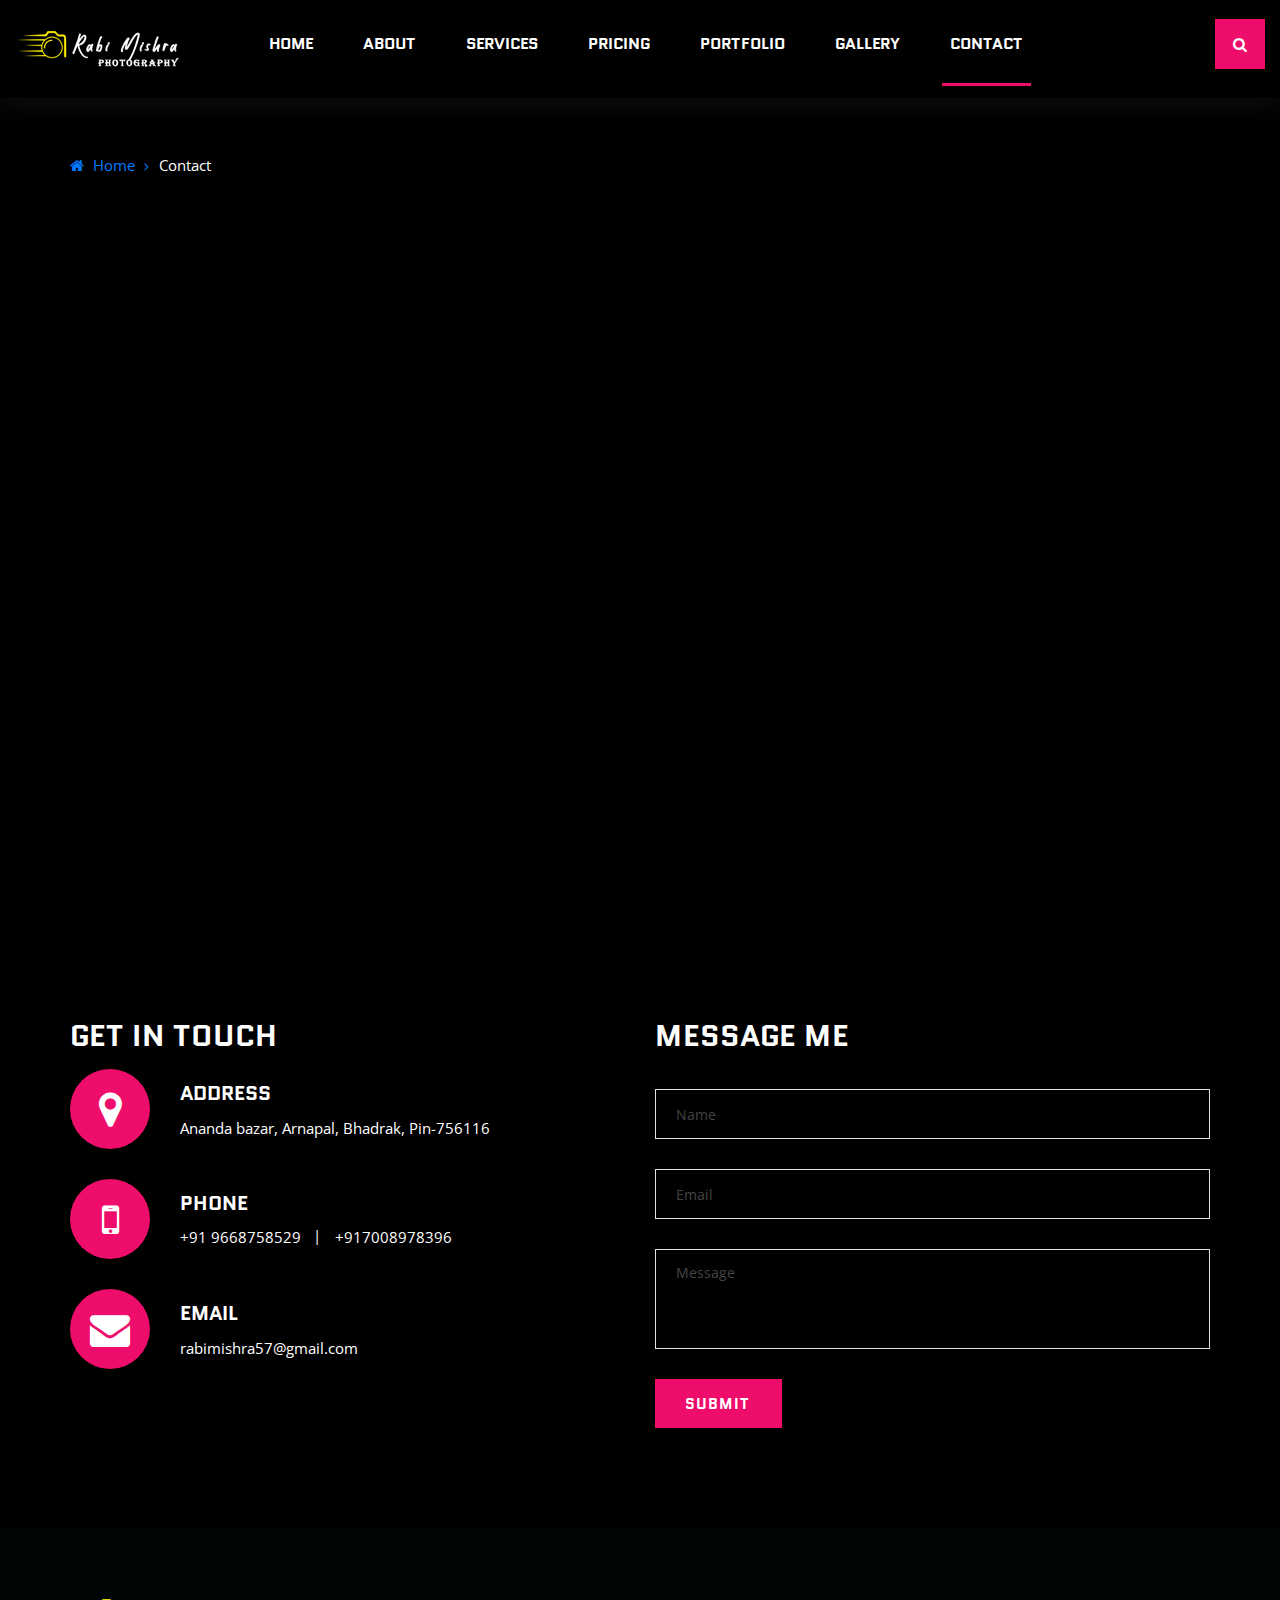
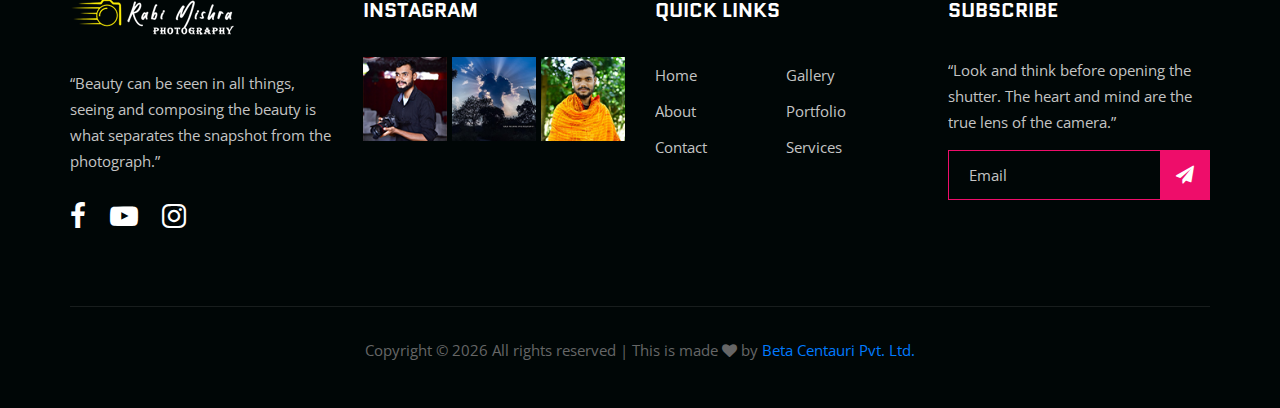
<file: contact.html>
<!DOCTYPE html>
<html lang="zxx">

<head>
    <!-- Google Tag Manager -->
<script>(function(w,d,s,l,i){w[l]=w[l]||[];w[l].push({'gtm.start':
    new Date().getTime(),event:'gtm.js'});var f=d.getElementsByTagName(s)[0],
    j=d.createElement(s),dl=l!='dataLayer'?'&l='+l:'';j.async=true;j.src=
    'https://www.googletagmanager.com/gtm.js?id='+i+dl;f.parentNode.insertBefore(j,f);
    })(window,document,'script','dataLayer','GTM-T3B48TV');</script>
    <!-- End Google Tag Manager -->

    <!-- Global site tag (gtag.js) - Google Analytics -->
    <script async src="https://www.googletagmanager.com/gtag/js?id=G-00RCRSVJCQ"></script>
    <script>
        window.dataLayer = window.dataLayer || [];
        function gtag() { dataLayer.push(arguments); }
        gtag('js', new Date());

        gtag('config', 'G-00RCRSVJCQ');
    </script>

    <meta charset="UTF-8">
    <meta name="description"
        content="Being the best photo shoot location in Odisha, we provide best props to make your picture alluring, this is why we also have customization available for props & sets too.">
    <meta name="keywords"
        content="photography, photoshoot, creative, photo, best photography in Ananda bazar, best photoshoot in Ananda bazar, best Photographer in Ananda bazar, best Photographer in Bhadrak, best photoshoot in Bhadrak, Best photography in Bhadrak, best wedding photoshoot in Bhadrak, rabi mishra photography, rabi photography, rabi mishra, best wedding photography in Ananda bazar, Bhadrak best Photographer, Bhadrak best photoshoot, best photography in odisha">
    <meta name="viewport" content="width=device-width, initial-scale=1.0">
    <meta http-equiv="X-UA-Compatible" content="ie=edge">
    <title>Rabi Mishra Photography</title>

    <!-- Google Font -->
    <link href="https://fonts.googleapis.com/css?family=Quantico:400,700&display=swap" rel="stylesheet">
    <link href="https://fonts.googleapis.com/css?family=Open+Sans:400,600,700&display=swap" rel="stylesheet">

    <!-- Css Styles -->
    <link rel="stylesheet" href="css/bootstrap.min.css" type="text/css">
    <link rel="stylesheet" href="css/font-awesome.min.css" type="text/css">
    <link rel="stylesheet" href="css/elegant-icons.css" type="text/css">
    <link rel="stylesheet" href="css/owl.carousel.min.css" type="text/css">
    <link rel="stylesheet" href="css/magnific-popup.css" type="text/css">
    <link rel="stylesheet" href="css/slicknav.min.css" type="text/css">
    <link rel="stylesheet" href="css/style.css" type="text/css">
</head>

<body>


    <!-- Google Tag Manager (noscript) -->
<noscript><iframe src="https://www.googletagmanager.com/ns.html?id=GTM-T3B48TV"
    height="0" width="0" style="display:none;visibility:hidden"></iframe></noscript>
    <!-- End Google Tag Manager (noscript) -->

    <!-- Header Section Begin -->
    <header class="header-section header-normal">
        <div class="container-fluid">
            <div class="row">
                <div class="col-lg-12">
                    <div class="logo">
                        <a href="./index.html">
                            <img src="img/logo.png" alt="">
                        </a>
                    </div>
                    <nav class="nav-menu mobile-menu">
                        <ul>
                            <li><a href="./index.html">Home</a></li>
                            <li><a href="./about.html">About</a></li>
                            <li><a href="./services.html">Services</a></li>
                            <li><a href="./pricing.html">Pricing</a></li>
                            <li><a href="./portfolio.html">Portfolio</a></li>
                            <li><a href="./gallery.html">Gallery</a></li>
                            <li class="active"><a href="./contact.html">Contact</a></li>
                        </ul>
                    </nav>
                    <div class="top-search search-switch">
                        <i class="fa fa-search"></i>
                    </div>
                    <div id="mobile-menu-wrap"></div>
                </div>
            </div>
        </div>
    </header>
    <!-- Header End -->

    <!-- Breadcrumb Begin -->
    <div class="breadcrumb-option spad">
        <div class="container">
            <div class="row">
                <div class="col-lg-12">
                    <div class="bo-links">
                        <a href="./index.html"><i class="fa fa-home"></i> Home</a>
                        <span>Contact</span>
                    </div>
                </div>
            </div>
        </div>
    </div>
    <!-- Breadcrumb End -->

    <!-- Contact Section Begin -->
    <div class="map">
        <iframe
            src="https://www.google.com/maps/embed?pb=!1m18!1m12!1m3!1d3725.4331399540984!2d86.50935841493174!3d20.9752676860273!2m3!1f0!2f0!3f0!3m2!1i1024!2i768!4f13.1!3m3!1m2!1s0x0%3A0x0!2zMjDCsDU4JzMxLjAiTiA4NsKwMzAnNDEuNiJF!5e0!3m2!1sen!2sin!4v1610431216341!5m2!1sen!2sin"
            height="635" style="border:0;" allowfullscreen="" aria-hidden="false" tabindex="0"></iframe>
        <section class="contact-section spad">
            <div class="container">
                <div class="row">
                    <div class="col-lg-6 col-md-6">
                        <div class="contact-text">
                            <h3>Get in touch</h3>
                            <div class="ct-item">
                                <div class="ct-icon">
                                    <i class="fa fa-map-marker"></i>
                                </div>
                                <div class="ct-text">
                                    <h5>Address</h5>
                                    <p>Ananda bazar, Arnapal, Bhadrak, Pin-756116</p>
                                </div>
                            </div>
                            <div class="ct-item">
                                <div class="ct-icon">
                                    <i class="fa fa-mobile"></i>
                                </div>
                                <div class="ct-text">
                                    <h5>Phone</h5>
                                    <ul>
                                        <li>+91 9668758529</li>
                                        <li>+917008978396</li>
                                    </ul>
                                </div>
                            </div>
                            <div class="ct-item">
                                <div class="ct-icon">
                                    <i class="fa fa-envelope"></i>
                                </div>
                                <div class="ct-text">
                                    <h5>Email</h5>
                                    <p>rabimishra57@gmail.com</p>
                                </div>
                            </div>
                        </div>
                    </div>
                    <div class="col-lg-6 col-md-6">
                        <div class="contact-form">
                            <h3>Message Me</h3>
                            <form action="#">
                                <input type="text" placeholder="Name">
                                <input type="text" placeholder="Email">
                                <textarea placeholder="Message"></textarea>
                                <button type="submit" class="site-btn">Submit</button>
                            </form>
                        </div>
                    </div>
                </div>
            </div>
        </section>
        <!-- Contact Section End -->

        <!-- Footer Section Begin -->
        <footer class="footer-section">
            <div class="container">
                <div class="row">
                    <div class="col-lg-3 col-md-6 col-sm-6">
                        <div class="fs-about">
                            <div class="fa-logo">
                                <a href="index.html">
                                    <img src="img/logo.png" alt="logo">
                                </a>
                            </div>
                            <p>“Beauty can be seen in all things, seeing and composing the beauty is what separates the
                                snapshot from the photograph.”</p>
                            <div class="fa-social">
                                <a href="https://www.facebook.com/Rabi-Mishra-Photography-111912613791386/"
                                    target="_blank"><i class="fa fa-facebook"></i></a>
                                <a href="https://www.youtube.com/channel/UCSRGWR_i1IXj9gL7Xa9LU1g" target="_blank"><i
                                        class="fa fa-youtube-play"></i></a>
                                <a href="https://www.instagram.com/rabimishra_photography/?igshid=4lu0exw0uai4"
                                    target="_blank"><i class="fa fa-instagram"></i></a>
                            </div>
                        </div>
                    </div>
                    <div class="col-lg-3 col-md-6 col-sm-6">
                        <div class="fs-widget">
                            <h5>Instagram</h5>
                            <div class="fw-instagram">
                                <img src="img/instagram/insta-1.jpg" alt="">
                                <img src="img/instagram/insta-2.jpg" alt="">
                                <img src="img/instagram/insta-3.jpg" alt="">
                            </div>
                        </div>
                    </div>
                    <div class="col-lg-3 col-md-6 col-sm-6">
                        <div class="fs-widget">
                            <h5>Quick links</h5>
                            <ul>
                                <li><a href="index.html">Home</a></li>
                                <li><a href="about.html">About</a></li>
                                <li><a href="contact.html">Contact</a></li>
                            </ul>
                            <ul>
                                <li><a href="gallery.html">Gallery</a></li>
                                <li><a href="portfolio.html">Portfolio</a></li>
                                <li><a href="services.html">Services</a></li>
                            </ul>
                        </div>
                    </div>
                    <div class="col-lg-3 col-md-6 col-sm-6">
                        <div class="fs-widget">
                            <h5>Subscribe</h5>
                            <p>“Look and think before opening the shutter. The heart and mind are the true lens of the
                                camera.”</p>

                            <div class="fw-subscribe">
                                <form action="#">
                                    <input type="text" placeholder="Email">
                                    <button type="submit"><i class="fa fa-send"></i></button>
                                </form>
                            </div>
                        </div>
                    </div>
                    <div class="col-lg-12">
                        <div class="copyright-text">
                            <p>

                                Copyright &copy;
                                <script>
                                    document.write(new Date().getFullYear());
                                </script> All rights reserved | This is made <i class="fa fa-heart" aria-hidden="true"></i>
                                by <a href="https://betacentauri.in/">Beta Centauri Pvt. Ltd.</a></a>

                            </p>
                        </div>
                    </div>
                </div>
            </div>
        </footer>
        <!-- Footer Section End -->

        <!-- Search model Begin -->
        <div class="search-model">
            <div class="h-100 d-flex align-items-center justify-content-center">
                <div class="search-close-switch">+</div>
                <form class="search-model-form">
                    <input type="text" id="search-input" placeholder="Search here.....">
                </form>
            </div>
        </div>
        <!-- Search model end -->

        <!-- Js Plugins -->
        <script src="js/jquery-3.3.1.min.js"></script>
        <script src="js/bootstrap.min.js"></script>
        <script src="js/jquery.magnific-popup.min.js"></script>
        <script src="js/isotope.pkgd.min.js"></script>
        <script src="js/masonry.pkgd.min.js"></script>
        <script src="js/jquery.slicknav.js"></script>
        <script src="js/owl.carousel.min.js"></script>
        <script src="js/main.js"></script>
        <!--Start of Tawk.to Script-->
        <script type="text/javascript">
            var Tawk_API = Tawk_API || {}, Tawk_LoadStart = new Date();
            (function () {
                var s1 = document.createElement("script"), s0 = document.getElementsByTagName("script")[0];
                s1.async = true;
                s1.src = 'https://embed.tawk.to/60015fb6c31c9117cb6edfd9/1es2lrp5f';
                s1.charset = 'UTF-8';
                s1.setAttribute('crossorigin', '*');
                s0.parentNode.insertBefore(s1, s0);
            })();
        </script>
        <!--End of Tawk.to Script-->
</body>

</html>
</file>
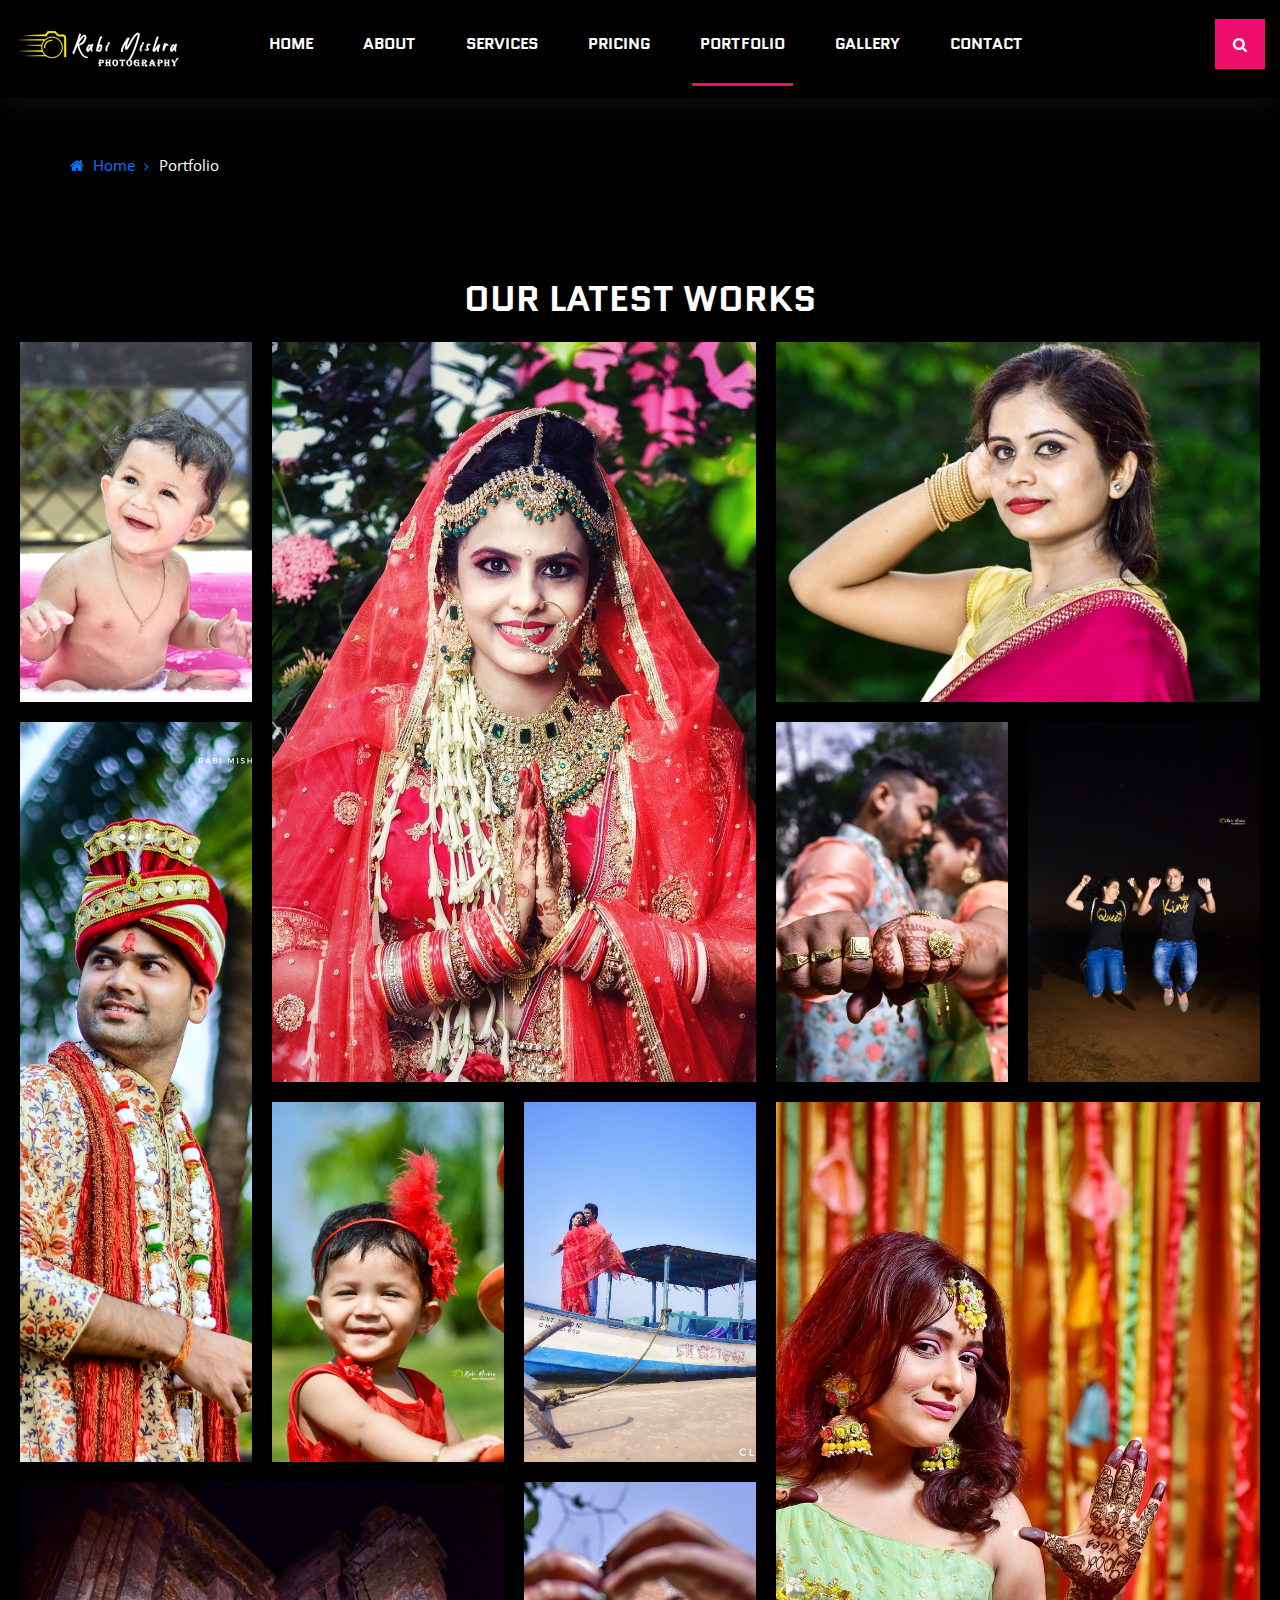
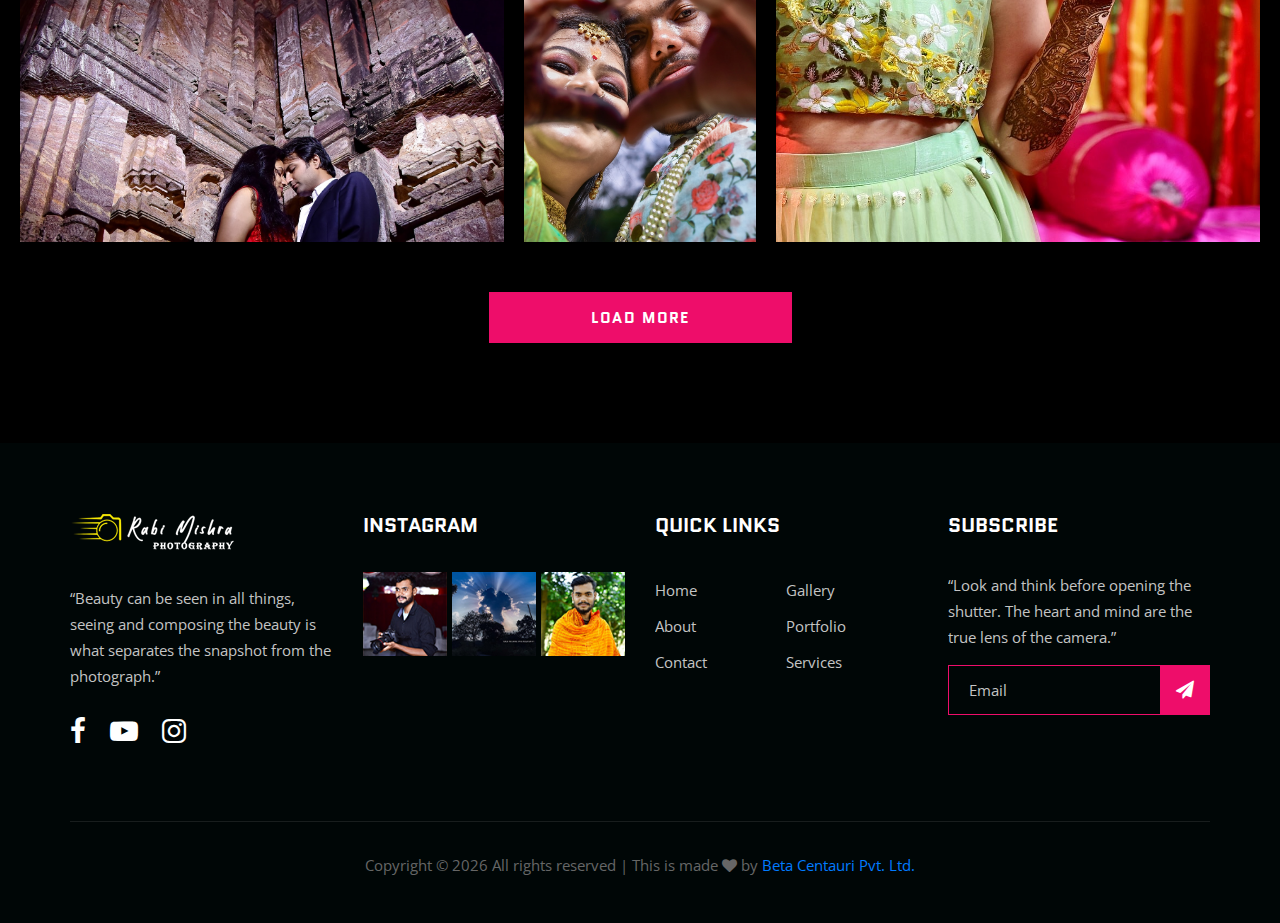
<file: portfolio.html>
<!DOCTYPE html>
<html lang="zxx">

<head>
    <!-- Google Tag Manager -->
<script>(function(w,d,s,l,i){w[l]=w[l]||[];w[l].push({'gtm.start':
    new Date().getTime(),event:'gtm.js'});var f=d.getElementsByTagName(s)[0],
    j=d.createElement(s),dl=l!='dataLayer'?'&l='+l:'';j.async=true;j.src=
    'https://www.googletagmanager.com/gtm.js?id='+i+dl;f.parentNode.insertBefore(j,f);
    })(window,document,'script','dataLayer','GTM-T3B48TV');</script>
    <!-- End Google Tag Manager -->

    <!-- Global site tag (gtag.js) - Google Analytics -->
    <script async src="https://www.googletagmanager.com/gtag/js?id=G-00RCRSVJCQ"></script>
    <script>
        window.dataLayer = window.dataLayer || [];
        function gtag() { dataLayer.push(arguments); }
        gtag('js', new Date());

        gtag('config', 'G-00RCRSVJCQ');
    </script>
    <meta charset="UTF-8">
    <meta name="description"
        content="Being the best photo shoot location in Odisha, we provide best props to make your picture alluring, this is why we also have customization available for props & sets too.">
    <meta name="keywords"
        content="photography, photoshoot, creative, photo, best photography in Ananda bazar, best photoshoot in Ananda bazar, best Photographer in Ananda bazar, best Photographer in Bhadrak, best photoshoot in Bhadrak, Best photography in Bhadrak, best wedding photoshoot in Bhadrak, rabi mishra photography, rabi photography, rabi mishra, best wedding photography in Ananda bazar, Bhadrak best Photographer, Bhadrak best photoshoot, best photography in odisha">
    <meta name="viewport" content="width=device-width, initial-scale=1.0">
    <meta http-equiv="X-UA-Compatible" content="ie=edge">
    <title>Rabi Mishra Photography</title>

    <!-- Google Font -->
    <link href="https://fonts.googleapis.com/css?family=Quantico:400,700&display=swap" rel="stylesheet">
    <link href="https://fonts.googleapis.com/css?family=Open+Sans:400,600,700&display=swap" rel="stylesheet">

    <!-- Css Styles -->
    <link rel="stylesheet" href="css/bootstrap.min.css" type="text/css">
    <link rel="stylesheet" href="css/font-awesome.min.css" type="text/css">
    <link rel="stylesheet" href="css/elegant-icons.css" type="text/css">
    <link rel="stylesheet" href="css/owl.carousel.min.css" type="text/css">
    <link rel="stylesheet" href="css/magnific-popup.css" type="text/css">
    <link rel="stylesheet" href="css/slicknav.min.css" type="text/css">
    <link rel="stylesheet" href="css/style.css" type="text/css">
</head>

<body>

    <!-- Google Tag Manager (noscript) -->
<noscript><iframe src="https://www.googletagmanager.com/ns.html?id=GTM-T3B48TV"
    height="0" width="0" style="display:none;visibility:hidden"></iframe></noscript>
    <!-- End Google Tag Manager (noscript) -->

    <!-- Header Section Begin -->
    <header class="header-section header-normal">
        <div class="container-fluid">
            <div class="row">
                <div class="col-lg-12">
                    <div class="logo">
                        <a href="./index.html">
                            <img src="img/logo.png" alt="">
                        </a>
                    </div>
                    <nav class="nav-menu mobile-menu">
                        <ul>
                            <li><a href="./index.html">Home</a></li>
                            <li><a href="./about.html">About</a></li>
                            <li><a href="./services.html">Services</a></li>
                            <li><a href="./pricing.html">Pricing</a></li>
                            <li class="active"><a href="./portfolio.html">Portfolio</a></li>
                            <li><a href="./gallery.html">Gallery</a></li>
                            <li><a href="./contact.html">Contact</a></li>
                        </ul>
                    </nav>
                    <div class="top-search search-switch">
                        <i class="fa fa-search"></i>
                    </div>
                    <div id="mobile-menu-wrap"></div>
                </div>
            </div>
        </div>
    </header>
    <!-- Header End -->

    <!-- Breadcrumb Begin -->
    <div class="breadcrumb-option spad">
        <div class="container">
            <div class="row">
                <div class="col-lg-12">
                    <div class="bo-links">
                        <a href="./index.html"><i class="fa fa-home"></i> Home</a>
                        <span>Portfolio</span>
                    </div>
                </div>
            </div>
        </div>
    </div>
    <!-- Breadcrumb End -->

    <!-- Portfolio Section Begin -->
    <section class="portfolio-section portfolio-page spad">
        <div class="container">
            <div class="row">
                <div class="col-lg-12">
                    <div class="section-title">
                        <h2>Our latest works</h2>
                    </div>
                    <!-- <div class="filter-controls">
                        <ul>
                            <li class="active" data-filter="*">All</li>
                            <li data-filter=".fashion">Fashion</li>
                            <li data-filter=".lifestyle">Lifestyle</li>
                            <li data-filter=".natural">Natural</li>
                            <li data-filter=".wedding">Wedding</li>
                            <li data-filter=".kids">Kids</li>
                        </ul>
                    </div> -->
                </div>
            </div>
        </div>
        <div class="container-fluid">
            <div class="row">
                <div class="col-lg-12 p-0">
                    <div class="portfolio-filter">
                        <div class="pf-item set-bg fashion" data-setbg="img/portfolio/pf-1.jpg">
                            <a href="img/portfolio/pf-1.jpg" class="pf-icon image-popup"><span
                                    class="icon_plus"></span></a>
                            <div class="pf-text">
                                <h4>COLORS SPEAK</h4>
                                <span>Fashion</span>
                            </div>
                        </div>
                        <div class="pf-item large-width large-height set-bg lifestyle"
                            data-setbg="img/portfolio/pf-2.jpg">
                            <a href="img/portfolio/pf-2.jpg" class="pf-icon image-popup"><span
                                    class="icon_plus"></span></a>
                            <div class="pf-text">
                                <h4>COLORS SPEAK</h4>
                                <span>Fashion</span>
                            </div>
                        </div>
                        <div class="pf-item large-width set-bg natural" data-setbg="img/portfolio/pf-3.jpg">
                            <a href="img/portfolio/pf-3.jpg" class="pf-icon image-popup"><span
                                    class="icon_plus"></span></a>
                            <div class="pf-text">
                                <h4>COLORS SPEAK</h4>
                                <span>Fashion</span>
                            </div>
                        </div>
                        <div class="pf-item large-height set-bg wedding" data-setbg="img/portfolio/pf-4.jpg">
                            <a href="img/portfolio/pf-4.jpg" class="pf-icon image-popup"><span
                                    class="icon_plus"></span></a>
                            <div class="pf-text">
                                <h4>COLORS SPEAK</h4>
                                <span>Fashion</span>
                            </div>
                        </div>
                        <div class="pf-item set-bg lifestyle" data-setbg="img/portfolio/pf-7.jpg">
                            <a href="img/portfolio/pf-7.jpg" class="pf-icon image-popup"><span
                                    class="icon_plus"></span></a>
                            <div class="pf-text">
                                <h4>COLORS SPEAK</h4>
                                <span>Fashion</span>
                            </div>
                        </div>
                        <div class="pf-item set-bg natural" data-setbg="img/portfolio/pf-8.jpg">
                            <a href="img/portfolio/pf-8.jpg" class="pf-icon image-popup"><span
                                    class="icon_plus"></span></a>
                            <div class="pf-text">
                                <h4>COLORS SPEAK</h4>
                                <span>Fashion</span>
                            </div>
                        </div>
                        <div class="pf-item set-bg videos" data-setbg="img/portfolio/pf-5.jpg">
                            <a href="img/portfolio/pf-5.jpg" class="pf-icon image-popup"><span
                                    class="icon_plus"></span></a>
                            <div class="pf-text">
                                <h4>COLORS SPEAK</h4>
                                <span>Fashion</span>
                            </div>
                        </div>
                        <div class="pf-item set-bg fashion" data-setbg="img/portfolio/pf-6.jpg">
                            <a href="img/portfolio/pf-6.jpg" class="pf-icon image-popup"><span
                                    class="icon_plus"></span></a>
                            <div class="pf-text">
                                <h4>COLORS SPEAK</h4>
                                <span>Fashion</span>
                            </div>
                        </div>
                        <div class="pf-item large-width set-bg videos" data-setbg="img/portfolio/pf-10.jpg">
                            <a href="img/portfolio/pf-10.jpg" class="pf-icon image-popup"><span
                                    class="icon_plus"></span></a>
                            <div class="pf-text">
                                <h4>COLORS SPEAK</h4>
                                <span>Fashion</span>
                            </div>
                        </div>
                        <div class="pf-item set-bg fashion" data-setbg="img/portfolio/pf-11.jpg">
                            <a href="img/portfolio/pf-11.jpg" class="pf-icon image-popup"><span
                                    class="icon_plus"></span></a>
                            <div class="pf-text">
                                <h4>COLORS SPEAK</h4>
                                <span>Fashion</span>
                            </div>
                        </div>
                        <div class="pf-item large-width large-height set-bg wedding"
                            data-setbg="img/portfolio/pf-9.jpg">
                            <a href="img/portfolio/pf-9.jpg" class="pf-icon image-popup"><span
                                    class="icon_plus"></span></a>
                            <div class="pf-text">
                                <h4>COLORS SPEAK</h4>
                                <span>Fashion</span>
                            </div>
                        </div>
                    </div>
                </div>
            </div>
        </div>
        <div class="load-more-btn portfolio-btn">
            <a href="gallery.html">Load More</a>
        </div>
    </section>
    <!-- Portfolio Section End -->

    <!-- Footer Section Begin -->
    <footer class="footer-section">
        <div class="container">
            <div class="row">
                <div class="col-lg-3 col-md-6 col-sm-6">
                    <div class="fs-about">
                        <div class="fa-logo">
                            <a href="index.html">
                                <img src="img/logo.png" alt="logo">
                            </a>
                        </div>
                        <p>“Beauty can be seen in all things, seeing and composing the beauty is what separates the
                            snapshot from the photograph.”</p>
                        <div class="fa-social">
                            <a href="https://www.facebook.com/Rabi-Mishra-Photography-111912613791386/"
                                target="_blank"><i class="fa fa-facebook"></i></a>
                            <a href="https://www.youtube.com/channel/UCSRGWR_i1IXj9gL7Xa9LU1g" target="_blank"><i
                                    class="fa fa-youtube-play"></i></a>
                            <a href="https://www.instagram.com/rabimishra_photography/?igshid=4lu0exw0uai4"
                                target="_blank"><i class="fa fa-instagram"></i></a>
                        </div>
                    </div>
                </div>
                <div class="col-lg-3 col-md-6 col-sm-6">
                    <div class="fs-widget">
                        <h5>Instagram</h5>
                        <div class="fw-instagram">
                            <img src="img/instagram/insta-1.jpg" alt="">
                            <img src="img/instagram/insta-2.jpg" alt="">
                            <img src="img/instagram/insta-3.jpg" alt="">
                        </div>
                    </div>
                </div>
                <div class="col-lg-3 col-md-6 col-sm-6">
                    <div class="fs-widget">
                        <h5>Quick links</h5>
                        <ul>
                            <li><a href="index.html">Home</a></li>
                            <li><a href="about.html">About</a></li>
                            <li><a href="contact.html">Contact</a></li>
                        </ul>
                        <ul>
                            <li><a href="gallery.html">Gallery</a></li>
                            <li><a href="portfolio.html">Portfolio</a></li>
                            <li><a href="services.html">Services</a></li>
                        </ul>
                    </div>
                </div>
                <div class="col-lg-3 col-md-6 col-sm-6">
                    <div class="fs-widget">
                        <h5>Subscribe</h5>
                        <p>“Look and think before opening the shutter. The heart and mind are the true lens of the
                            camera.”</p>
                        <div class="fw-subscribe">
                            <form action="#">
                                <input type="text" placeholder="Email">
                                <button type="submit"><i class="fa fa-send"></i></button>
                            </form>
                        </div>
                    </div>
                </div>
                <div class="col-lg-12">
                    <div class="copyright-text">
                        <p>

                            Copyright &copy;
                            <script>
                                document.write(new Date().getFullYear());
                            </script> All rights reserved | This is made <i class="fa fa-heart" aria-hidden="true"></i>
                            by <a href="https://betacentauri.in/">Beta Centauri Pvt. Ltd.</a></a>

                        </p>
                    </div>
                </div>
            </div>
        </div>
    </footer>
    <!-- Footer Section End -->

    <!-- Search model Begin -->
    <div class="search-model">
        <div class="h-100 d-flex align-items-center justify-content-center">
            <div class="search-close-switch">+</div>
            <form class="search-model-form">
                <input type="text" id="search-input" placeholder="Search here.....">
            </form>
        </div>
    </div>
    <!-- Search model end -->

    <!-- Js Plugins -->
    <script src="js/jquery-3.3.1.min.js"></script>
    <script src="js/bootstrap.min.js"></script>
    <script src="js/jquery.magnific-popup.min.js"></script>
    <script src="js/isotope.pkgd.min.js"></script>
    <script src="js/masonry.pkgd.min.js"></script>
    <script src="js/jquery.slicknav.js"></script>
    <script src="js/owl.carousel.min.js"></script>
    <script src="js/main.js"></script>
    <!--Start of Tawk.to Script-->
    <script type="text/javascript">
        var Tawk_API = Tawk_API || {}, Tawk_LoadStart = new Date();
        (function () {
            var s1 = document.createElement("script"), s0 = document.getElementsByTagName("script")[0];
            s1.async = true;
            s1.src = 'https://embed.tawk.to/60015fb6c31c9117cb6edfd9/1es2lrp5f';
            s1.charset = 'UTF-8';
            s1.setAttribute('crossorigin', '*');
            s0.parentNode.insertBefore(s1, s0);
        })();
    </script>
    <!--End of Tawk.to Script-->
</body>

</html>
</file>
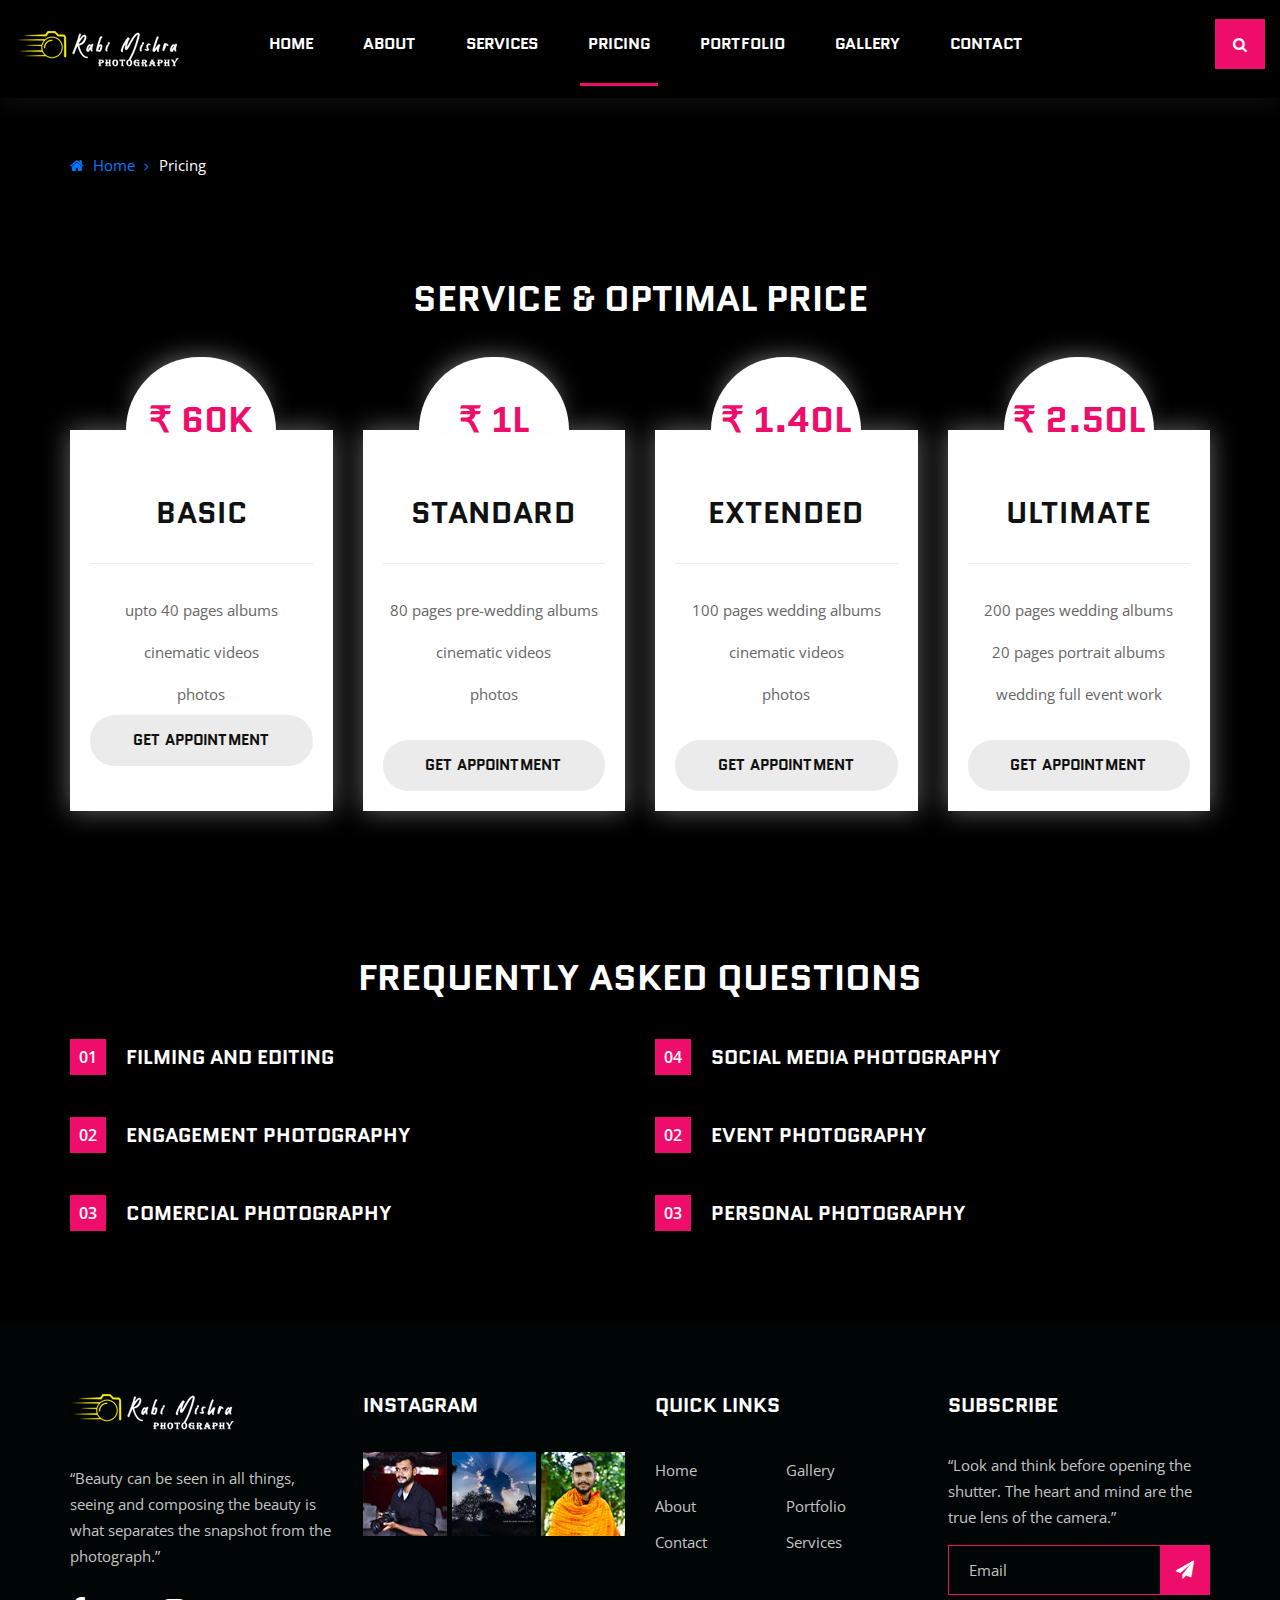
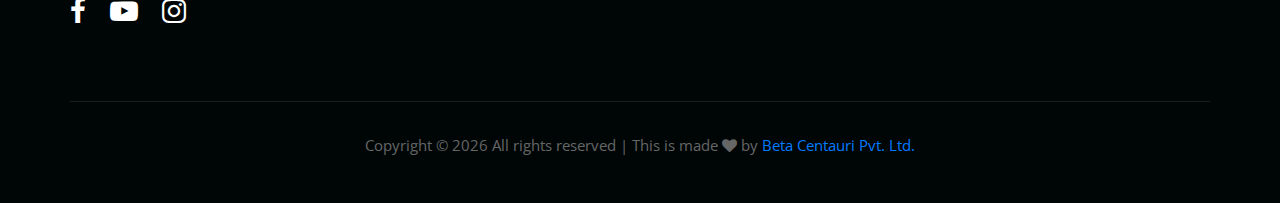
<file: pricing.html>
<!DOCTYPE html>
<html lang="zxx">

<head>
    <!-- Google Tag Manager -->
<script>(function(w,d,s,l,i){w[l]=w[l]||[];w[l].push({'gtm.start':
    new Date().getTime(),event:'gtm.js'});var f=d.getElementsByTagName(s)[0],
    j=d.createElement(s),dl=l!='dataLayer'?'&l='+l:'';j.async=true;j.src=
    'https://www.googletagmanager.com/gtm.js?id='+i+dl;f.parentNode.insertBefore(j,f);
    })(window,document,'script','dataLayer','GTM-T3B48TV');</script>
    <!-- End Google Tag Manager -->

    <!-- Global site tag (gtag.js) - Google Analytics -->
    <script async src="https://www.googletagmanager.com/gtag/js?id=G-00RCRSVJCQ"></script>
    <script>
        window.dataLayer = window.dataLayer || [];
        function gtag() { dataLayer.push(arguments); }
        gtag('js', new Date());

        gtag('config', 'G-00RCRSVJCQ');
    </script>
    <meta charset="UTF-8">
    <meta name="description"
        content="Being the best photo shoot location in Odisha, we provide best props to make your picture alluring, this is why we also have customization available for props & sets too.">
    <meta name="keywords"
        content="photography, photoshoot, creative, photo, best photography in Ananda bazar, best photoshoot in Ananda bazar, best Photographer in Ananda bazar, best Photographer in Bhadrak, best photoshoot in Bhadrak, Best photography in Bhadrak, best wedding photoshoot in Bhadrak, rabi mishra photography, rabi photography, rabi mishra, best wedding photography in Ananda bazar, Bhadrak best Photographer, Bhadrak best photoshoot, best photography in odisha">
    <meta name="viewport" content="width=device-width, initial-scale=1.0">
    <meta http-equiv="X-UA-Compatible" content="ie=edge">
    <title>Rabi Mishra Photography</title>

    <!-- Google Font -->
    <link href="https://fonts.googleapis.com/css?family=Quantico:400,700&display=swap" rel="stylesheet">
    <link href="https://fonts.googleapis.com/css?family=Open+Sans:400,600,700&display=swap" rel="stylesheet">

    <!-- Css Styles -->
    <link rel="stylesheet" href="css/bootstrap.min.css" type="text/css">
    <link rel="stylesheet" href="css/font-awesome.min.css" type="text/css">
    <link rel="stylesheet" href="css/elegant-icons.css" type="text/css">
    <link rel="stylesheet" href="css/owl.carousel.min.css" type="text/css">
    <link rel="stylesheet" href="css/magnific-popup.css" type="text/css">
    <link rel="stylesheet" href="css/slicknav.min.css" type="text/css">
    <link rel="stylesheet" href="css/style.css" type="text/css">
</head>

<body>

    <!-- Google Tag Manager (noscript) -->
<noscript><iframe src="https://www.googletagmanager.com/ns.html?id=GTM-T3B48TV"
    height="0" width="0" style="display:none;visibility:hidden"></iframe></noscript>
    <!-- End Google Tag Manager (noscript) -->

    <!-- Header Section Begin -->
    <header class="header-section header-normal">
        <div class="container-fluid">
            <div class="row">
                <div class="col-lg-12">
                    <div class="logo">
                        <a href="./index.html">
                            <img src="img/logo.png" alt="">
                        </a>
                    </div>
                    <nav class="nav-menu mobile-menu">
                        <ul>
                            <li><a href="./index.html">Home</a></li>
                            <li><a href="./about.html">About</a></li>
                            <li><a href="./services.html">Services</a></li>
                            <li class="active"><a href="./pricing.html">Pricing</a></li>
                            <li><a href="./portfolio.html">Portfolio</a></li>
                            <li><a href="./gallery.html">Gallery</a></li>
                            <li><a href="./contact.html">Contact</a></li>
                        </ul>
                    </nav>
                    <div class="top-search search-switch">
                        <i class="fa fa-search"></i>
                    </div>
                    <div id="mobile-menu-wrap"></div>
                </div>
            </div>
        </div>
    </header>
    <!-- Header End -->

    <!-- Breadcrumb Begin -->
    <div class="breadcrumb-option spad">
        <div class="container">
            <div class="row">
                <div class="col-lg-12">
                    <div class="bo-links">
                        <a href="./index.html"><i class="fa fa-home"></i> Home</a>
                        <span>Pricing</span>
                    </div>
                </div>
            </div>
        </div>
    </div>
    <!-- Breadcrumb End -->

    <!-- Pricing Section Begin -->
    <section class="pricing-section spad">
        <div class="container">
            <div class="row">
                <div class="col-lg-12 text-center">
                    <div class="section-title pricing-title">
                        <h2>service & optimal price</h2>
                    </div>
                </div>
            </div>
            <div class="row">
                <div class="col-lg-3 col-md-6">
                    <div class="pricing-item">
                        <div class="pi-price">
                            <h2>&#8377 60K</h2>

                        </div>
                        <div class="pi-title">
                            <h3>Basic</h3>
                        </div>
                        <div class="pi-text">
                            <ul>
                                <li>upto 40 pages albums</li>
                                <li>cinematic videos</li>
                                <li>photos</li>

                                <a href="contact.html" class="primary-btn">Get appointment</a>
                        </div>
                    </div>
                </div>
                <div class="col-lg-3 col-md-6">
                    <div class="pricing-item">
                        <div class="pi-price">
                            <h2>&#8377 1L</h2>

                        </div>
                        <div class="pi-title">
                            <h3>Standard</h3>
                        </div>
                        <div class="pi-text">
                            <ul>
                                <li>80 pages pre-wedding albums</li>
                                <li>cinematic videos
                                <li>
                                <li>photos</li>

                            </ul>
                            <a href="contact.html" class="primary-btn">Get appointment</a>
                        </div>
                    </div>
                </div>
                <div class="col-lg-3 col-md-6">
                    <div class="pricing-item">
                        <div class="pi-price">
                            <h2>&#8377 1.40L</h2>

                        </div>
                        <div class="pi-title">
                            <h3>Extended</h3>
                        </div>
                        <div class="pi-text">
                            <ul>
                                <li>100 pages wedding albums</li>
                                <li>cinematic videos</li>
                                <li>photos</li>

                            </ul>
                            <a href="contact.html" class="primary-btn">Get appointment</a>
                        </div>
                    </div>
                </div>
                <div class="col-lg-3 col-md-6">
                    <div class="pricing-item">
                        <div class="pi-price">
                            <h2>&#8377 2.50L</h2>

                        </div>
                        <div class="pi-title">
                            <h3>Ultimate</h3>
                        </div>
                        <div class="pi-text">
                            <ul>
                                <li>200 pages wedding albums</li>
                                <li>20 pages portrait albums</li>

                                <li>wedding full event work</li>


                            </ul>
                            <a href="contact.html" class="primary-btn">Get appointment</a>
                        </div>
                    </div>
                </div>
            </div>
        </div>
    </section>
    <!-- Pricing Section End -->

    <!-- Services Option Section Begin -->
    <section class="services-option">
        <div class="container">
            <div class="row">
                <div class="col-lg-12 text-center">
                    <div class="section-title">
                        <h2>frequently asked questions</h2>
                    </div>
                </div>
            </div>
            <div class="row">
                <div class="col-lg-6">
                    <div class="so-item">
                        <div class="so-title">
                            <div class="so-number">01</div>
                            <h5>Filming and Editing</h5>
                        </div>
                    </div>
                    <div class="so-item">
                        <div class="so-title">
                            <div class="so-number">02</div>
                            <h5>Engagement photography</h5>
                        </div>
                    </div>
                    <div class="so-item">
                        <div class="so-title">
                            <div class="so-number">03</div>
                            <h5>Comercial photography</h5>
                        </div>
                    </div>
                </div>
                <div class="col-lg-6">
                    <div class="so-item">
                        <div class="so-title">
                            <div class="so-number">04</div>
                            <h5>Social media photography</h5>
                        </div>
                    </div>
                    <div class="so-item">
                        <div class="so-title">
                            <div class="so-number">02</div>
                            <h5>Event Photography</h5>
                        </div>
                    </div>
                    <div class="so-item">
                        <div class="so-title">
                            <div class="so-number">03</div>
                            <h5>personal photography</h5>
                        </div>
                    </div>
                </div>
            </div>
        </div>
    </section>
    <!-- Services Option Section End -->

    <!-- Footer Section Begin -->
    <footer class="footer-section">
        <div class="container">
            <div class="row">
                <div class="col-lg-3 col-md-6 col-sm-6">
                    <div class="fs-about">
                        <div class="fa-logo">
                            <a href="index.html">
                                <img src="img/logo.png" alt="logo">
                            </a>
                        </div>
                        <p>“Beauty can be seen in all things, seeing and composing the beauty is what separates the
                            snapshot from the photograph.”</p>
                        <div class="fa-social">
                            <a href="https://www.facebook.com/Rabi-Mishra-Photography-111912613791386/"
                                target="_blank"><i class="fa fa-facebook"></i></a>
                            <a href="https://www.youtube.com/channel/UCSRGWR_i1IXj9gL7Xa9LU1g" target="_blank"><i
                                    class="fa fa-youtube-play"></i></a>
                            <a href="https://www.instagram.com/rabimishra_photography/?igshid=4lu0exw0uai4"
                                target="_blank"><i class="fa fa-instagram"></i></a>
                        </div>
                    </div>
                </div>
                <div class="col-lg-3 col-md-6 col-sm-6">
                    <div class="fs-widget">
                        <h5>Instagram</h5>
                        <div class="fw-instagram">
                            <img src="img/instagram/insta-1.jpg" alt="">
                            <img src="img/instagram/insta-2.jpg" alt="">
                            <img src="img/instagram/insta-3.jpg" alt="">
                        </div>
                    </div>
                </div>
                <div class="col-lg-3 col-md-6 col-sm-6">
                    <div class="fs-widget">
                        <h5>Quick links</h5>
                        <ul>
                            <li><a href="#">Home</a></li>
                            <li><a href="#">About</a></li>
                            <li><a href="#">Contact</a></li>
                        </ul>
                        <ul>
                            <li><a href="#">Gallery</a></li>
                            <li><a href="#">Portfolio</a></li>
                            <li><a href="#">Services</a></li>
                        </ul>
                    </div>
                </div>
                <div class="col-lg-3 col-md-6 col-sm-6">
                    <div class="fs-widget">
                        <h5>Subscribe</h5>
                        <p>“Look and think before opening the shutter. The heart and mind are the true lens of the
                            camera.”</p>

                        <div class="fw-subscribe">
                            <form action="#">
                                <input type="text" placeholder="Email">
                                <button type="submit"><i class="fa fa-send"></i></button>
                            </form>
                        </div>
                    </div>
                </div>
                <div class="col-lg-12">
                    <div class="copyright-text">
                        <p>

                            Copyright &copy;
                            <script>
                                document.write(new Date().getFullYear());
                            </script> All rights reserved | This is made <i class="fa fa-heart" aria-hidden="true"></i>
                            by <a href="https://betacentauri.in/">Beta Centauri Pvt. Ltd.</a></a>

                        </p>
                    </div>
                </div>
            </div>
        </div>
    </footer>
    <!-- Footer Section End -->

    <!-- Search model Begin -->
    <div class="search-model">
        <div class="h-100 d-flex align-items-center justify-content-center">
            <div class="search-close-switch">+</div>
            <form class="search-model-form">
                <input type="text" id="search-input" placeholder="Search here.....">
            </form>
        </div>
    </div>
    <!-- Search model end -->

    <!-- Js Plugins -->
    <script src="js/jquery-3.3.1.min.js"></script>
    <script src="js/bootstrap.min.js"></script>
    <script src="js/jquery.magnific-popup.min.js"></script>
    <script src="js/isotope.pkgd.min.js"></script>
    <script src="js/masonry.pkgd.min.js"></script>
    <script src="js/jquery.slicknav.js"></script>
    <script src="js/owl.carousel.min.js"></script>
    <script src="js/main.js"></script>
    <!--Start of Tawk.to Script-->
    <script type="text/javascript">
        var Tawk_API = Tawk_API || {}, Tawk_LoadStart = new Date();
        (function () {
            var s1 = document.createElement("script"), s0 = document.getElementsByTagName("script")[0];
            s1.async = true;
            s1.src = 'https://embed.tawk.to/60015fb6c31c9117cb6edfd9/1es2lrp5f';
            s1.charset = 'UTF-8';
            s1.setAttribute('crossorigin', '*');
            s0.parentNode.insertBefore(s1, s0);
        })();
    </script>
    <!--End of Tawk.to Script-->
</body>

</html>
</file>
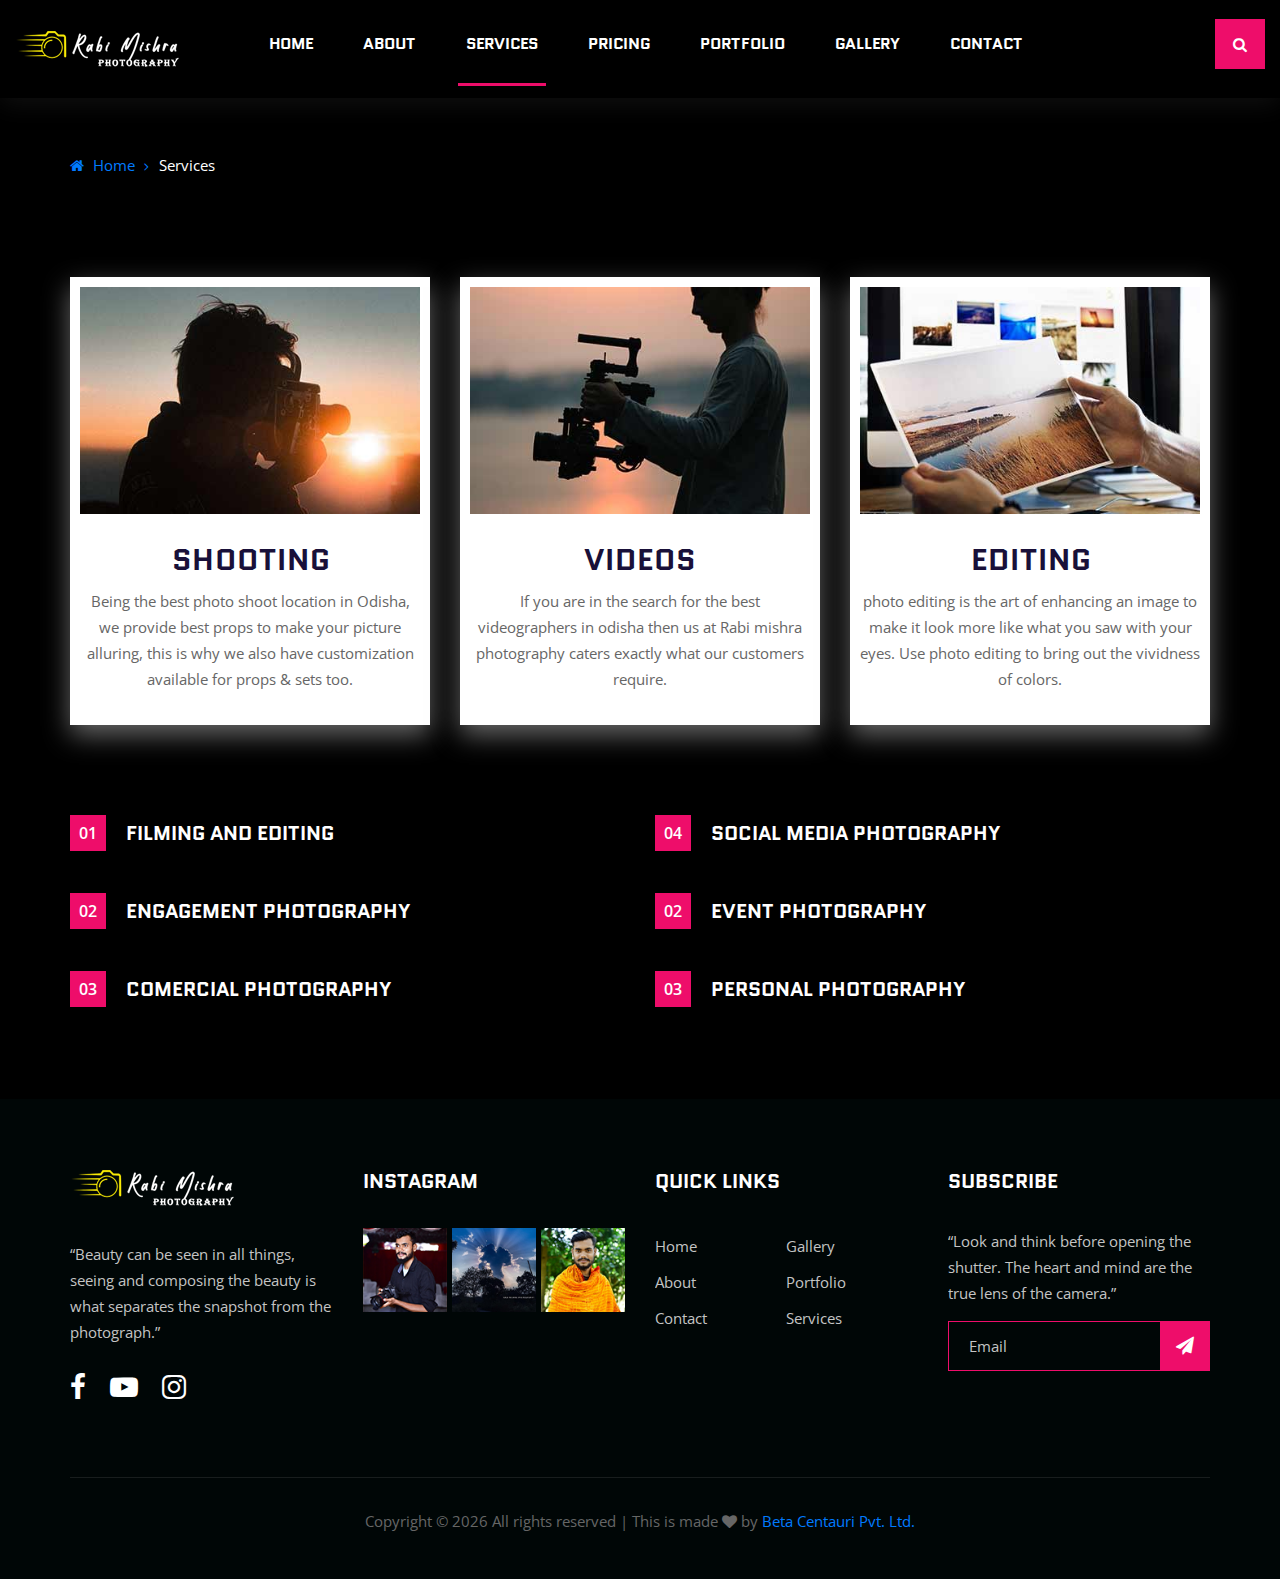
<file: services.html>
<!DOCTYPE html>
<html lang="zxx">

<head>

    <!-- Google Tag Manager -->
<script>(function(w,d,s,l,i){w[l]=w[l]||[];w[l].push({'gtm.start':
    new Date().getTime(),event:'gtm.js'});var f=d.getElementsByTagName(s)[0],
    j=d.createElement(s),dl=l!='dataLayer'?'&l='+l:'';j.async=true;j.src=
    'https://www.googletagmanager.com/gtm.js?id='+i+dl;f.parentNode.insertBefore(j,f);
    })(window,document,'script','dataLayer','GTM-T3B48TV');</script>
    <!-- End Google Tag Manager -->

    <!-- Global site tag (gtag.js) - Google Analytics -->
    <script async src="https://www.googletagmanager.com/gtag/js?id=G-00RCRSVJCQ"></script>
    <script>
        window.dataLayer = window.dataLayer || [];
        function gtag() { dataLayer.push(arguments); }
        gtag('js', new Date());

        gtag('config', 'G-00RCRSVJCQ');
    </script>
    <meta charset="UTF-8">
    <meta name="description"
        content="Being the best photo shoot location in Odisha, we provide best props to make your picture alluring, this is why we also have customization available for props & sets too.">
    <meta name="keywords"
        content="photography, photoshoot, creative, photo, best photography in Ananda bazar, best photoshoot in Ananda bazar, best Photographer in Ananda bazar, best Photographer in Bhadrak, best photoshoot in Bhadrak, Best photography in Bhadrak, best wedding photoshoot in Bhadrak, rabi mishra photography, rabi photography, rabi mishra, best wedding photography in Ananda bazar, Bhadrak best Photographer, Bhadrak best photoshoot, best photography in odisha">
    <meta name="viewport" content="width=device-width, initial-scale=1.0">
    <meta http-equiv="X-UA-Compatible" content="ie=edge">
    <title>Rabi Mishra Photography</title>

    <!-- Google Font -->
    <link href="https://fonts.googleapis.com/css?family=Quantico:400,700&display=swap" rel="stylesheet">
    <link href="https://fonts.googleapis.com/css?family=Open+Sans:400,600,700&display=swap" rel="stylesheet">

    <!-- Css Styles -->
    <link rel="stylesheet" href="css/bootstrap.min.css" type="text/css">
    <link rel="stylesheet" href="css/font-awesome.min.css" type="text/css">
    <link rel="stylesheet" href="css/elegant-icons.css" type="text/css">
    <link rel="stylesheet" href="css/owl.carousel.min.css" type="text/css">
    <link rel="stylesheet" href="css/magnific-popup.css" type="text/css">
    <link rel="stylesheet" href="css/slicknav.min.css" type="text/css">
    <link rel="stylesheet" href="css/style.css" type="text/css">
</head>

<body>

    <!-- Google Tag Manager (noscript) -->
<noscript><iframe src="https://www.googletagmanager.com/ns.html?id=GTM-T3B48TV"
    height="0" width="0" style="display:none;visibility:hidden"></iframe></noscript>
    <!-- End Google Tag Manager (noscript) -->
    
    <!-- Header Section Begin -->
    <header class="header-section header-normal">
        <div class="container-fluid">
            <div class="row">
                <div class="col-lg-12">
                    <div class="logo">
                        <a href="./index.html">
                            <img src="img/logo.png" alt="">
                        </a>
                    </div>
                    <nav class="nav-menu mobile-menu">
                        <ul>
                            <li><a href="./index.html">Home</a></li>
                            <li><a href="./about.html">About</a></li>
                            <li class="active"><a href="./services.html">Services</a></li>
                            <li><a href="./pricing.html">Pricing</a></li>
                            <li><a href="./portfolio.html">Portfolio</a></li>
                            <li><a href="./gallery.html">Gallery</a></li>
                            <li><a href="./contact.html">Contact</a></li>
                        </ul>
                    </nav>
                    <div class="top-search search-switch">
                        <i class="fa fa-search"></i>
                    </div>
                    <div id="mobile-menu-wrap"></div>
                </div>
            </div>
        </div>
    </header>
    <!-- Header End -->

    <!-- Breadcrumb Begin -->
    <div class="breadcrumb-option spad">
        <div class="container">
            <div class="row">
                <div class="col-lg-12">
                    <div class="bo-links">
                        <a href="./index.html"><i class="fa fa-home"></i> Home</a>
                        <span>Services</span>
                    </div>
                </div>
            </div>
        </div>
    </div>
    <!-- Breadcrumb End -->

    <!-- Services Section Begin -->
    <section class="services-section services-normal spad">
        <div class="container">
            <div class="row">
                <div class="col-lg-4 col-md-6 col-sm-6">
                    <div class="services-item">
                        <img src="img/services/service-1.jpg" alt="">
                        <h3>Shooting</h3>
                        <p>Being the best photo shoot location in Odisha, we provide best props to make your picture
                            alluring, this is why we also have customization available for props & sets too.</p>
                    </div>
                </div>
                <div class="col-lg-4 col-md-6 col-sm-6">
                    <div class="services-item">
                        <img src="img/services/service-2.jpg" alt="">
                        <h3>Videos</h3>
                        <p>If you are in the search for the best videographers in odisha then us at Rabi mishra
                            photography caters exactly what our customers require.</p>
                    </div>
                </div>
                <div class="col-lg-4 col-md-6 col-sm-6">
                    <div class="services-item">
                        <img src="img/services/service-3.jpg" alt="">
                        <h3>Editing</h3>
                        <p> photo editing is the art of enhancing an image to make it look more like what you saw with
                            your eyes. Use photo editing to bring out the vividness of colors.</p>
                    </div>
                </div>
            </div>
        </div>
    </section>
    <!-- Services Section End -->

    <!-- Services Option Section Begin -->
    <section class="services-option">
        <div class="container">
            <div class="row">
                <div class="col-lg-6">
                    <div class="so-item">
                        <div class="so-title">
                            <div class="so-number">01</div>
                            <h5>Filming and Editing</h5>
                        </div>
                    </div>
                    <div class="so-item">
                        <div class="so-title">
                            <div class="so-number">02</div>
                            <h5>Engagement photography</h5>
                        </div>
                    </div>
                    <div class="so-item">
                        <div class="so-title">
                            <div class="so-number">03</div>
                            <h5>Comercial photography</h5>
                        </div>
                    </div>
                </div>
                <div class="col-lg-6">
                    <div class="so-item">
                        <div class="so-title">
                            <div class="so-number">04</div>
                            <h5>Social media photography</h5>
                        </div>
                    </div>
                    <div class="so-item">
                        <div class="so-title">
                            <div class="so-number">02</div>
                            <h5>Event Photography</h5>
                        </div>
                    </div>
                    <div class="so-item">
                        <div class="so-title">
                            <div class="so-number">03</div>
                            <h5>personal photography</h5>
                        </div>
                    </div>
                </div>
            </div>
        </div>
    </section>
    <!-- Services Option Section End -->

    <!-- Footer Section Begin -->
    <footer class="footer-section">
        <div class="container">
            <div class="row">
                <div class="col-lg-3 col-md-6 col-sm-6">
                    <div class="fs-about">
                        <div class="fa-logo">
                            <a href="index.html">
                                <img src="img/logo.png" alt="logo">
                            </a>
                        </div>
                        <p>“Beauty can be seen in all things, seeing and composing the beauty is what separates the
                            snapshot from the photograph.”</p>
                        <div class="fa-social">
                            <a href="https://www.facebook.com/Rabi-Mishra-Photography-111912613791386/"
                                target="_blank"><i class="fa fa-facebook"></i></a>
                            <a href="https://www.youtube.com/channel/UCSRGWR_i1IXj9gL7Xa9LU1g" target="_blank"><i
                                    class="fa fa-youtube-play"></i></a>
                            <a href="https://www.instagram.com/rabimishra_photography/?igshid=4lu0exw0uai4"
                                target="_blank"><i class="fa fa-instagram"></i></a>
                        </div>
                    </div>
                </div>
                <div class="col-lg-3 col-md-6 col-sm-6">
                    <div class="fs-widget">
                        <h5>Instagram</h5>
                        <div class="fw-instagram">
                            <img src="img/instagram/insta-1.jpg" alt="">
                            <img src="img/instagram/insta-2.jpg" alt="">
                            <img src="img/instagram/insta-3.jpg" alt="">
                        </div>
                    </div>
                </div>
                <div class="col-lg-3 col-md-6 col-sm-6">
                    <div class="fs-widget">
                        <h5>Quick links</h5>
                        <ul>
                            <li><a href="#">Home</a></li>
                            <li><a href="#">About</a></li>
                            <li><a href="#">Contact</a></li>
                        </ul>
                        <ul>
                            <li><a href="#">Gallery</a></li>
                            <li><a href="#">Portfolio</a></li>
                            <li><a href="#">Services</a></li>
                        </ul>
                    </div>
                </div>
                <div class="col-lg-3 col-md-6 col-sm-6">
                    <div class="fs-widget">
                        <h5>Subscribe</h5>
                        <p>“Look and think before opening the shutter. The heart and mind are the true lens of the
                            camera.”</p>
                        <div class="fw-subscribe">
                            <form action="#">
                                <input type="text" placeholder="Email">
                                <button type="submit"><i class="fa fa-send"></i></button>
                            </form>
                        </div>
                    </div>
                </div>
                <div class="col-lg-12">
                    <div class="copyright-text">
                        <p>

                            Copyright &copy;
                            <script>
                                document.write(new Date().getFullYear());
                            </script> All rights reserved | This is made <i class="fa fa-heart" aria-hidden="true"></i>
                            by <a href="https://betacentauri.in/">Beta Centauri Pvt. Ltd.</a></a>

                        </p>
                    </div>
                </div>
            </div>
        </div>
    </footer>
    <!-- Footer Section End -->

    <!-- Search model Begin -->
    <div class="search-model">
        <div class="h-100 d-flex align-items-center justify-content-center">
            <div class="search-close-switch">+</div>
            <form class="search-model-form">
                <input type="text" id="search-input" placeholder="Search here.....">
            </form>
        </div>
    </div>
    <!-- Search model end -->

    <!-- Js Plugins -->
    <script src="js/jquery-3.3.1.min.js"></script>
    <script src="js/bootstrap.min.js"></script>
    <script src="js/jquery.magnific-popup.min.js"></script>
    <script src="js/isotope.pkgd.min.js"></script>
    <script src="js/masonry.pkgd.min.js"></script>
    <script src="js/jquery.slicknav.js"></script>
    <script src="js/owl.carousel.min.js"></script>
    <script src="js/main.js"></script>
    <!--Start of Tawk.to Script-->
    <script type="text/javascript">
        var Tawk_API = Tawk_API || {}, Tawk_LoadStart = new Date();
        (function () {
            var s1 = document.createElement("script"), s0 = document.getElementsByTagName("script")[0];
            s1.async = true;
            s1.src = 'https://embed.tawk.to/60015fb6c31c9117cb6edfd9/1es2lrp5f';
            s1.charset = 'UTF-8';
            s1.setAttribute('crossorigin', '*');
            s0.parentNode.insertBefore(s1, s0);
        })();
    </script>
    <!--End of Tawk.to Script-->
</body>

</html>
</file>
<file: css/elegant-icons.css>
@font-face {
	font-family: 'ElegantIcons';
	src:url('../fonts/ElegantIcons.eot');
	src:url('../fonts/ElegantIcons.eot?#iefix') format('embedded-opentype'),
		url('../fonts/ElegantIcons.woff') format('woff'),
		url('../fonts/ElegantIcons.ttf') format('truetype'),
		url('../fonts/ElegantIcons.svg#ElegantIcons') format('svg');
	font-weight: normal;
	font-style: normal;
}

/* Use the following CSS code if you want to use data attributes for inserting your icons */
[data-icon]:before {
	font-family: 'ElegantIcons';
	content: attr(data-icon);
	speak: none;
	font-weight: normal;
	font-variant: normal;
	text-transform: none;
	line-height: 1;
	-webkit-font-smoothing: antialiased;
	-moz-osx-font-smoothing: grayscale;
}

/* Use the following CSS code if you want to have a class per icon */
/*
Instead of a list of all class selectors,
you can use the generic selector below, but it's slower:
[class*="your-class-prefix"] {
*/
.arrow_up, .arrow_down, .arrow_left, .arrow_right, .arrow_left-up, .arrow_right-up, .arrow_right-down, .arrow_left-down, .arrow-up-down, .arrow_up-down_alt, .arrow_left-right_alt, .arrow_left-right, .arrow_expand_alt2, .arrow_expand_alt, .arrow_condense, .arrow_expand, .arrow_move, .arrow_carrot-up, .arrow_carrot-down, .arrow_carrot-left, .arrow_carrot-right, .arrow_carrot-2up, .arrow_carrot-2down, .arrow_carrot-2left, .arrow_carrot-2right, .arrow_carrot-up_alt2, .arrow_carrot-down_alt2, .arrow_carrot-left_alt2, .arrow_carrot-right_alt2, .arrow_carrot-2up_alt2, .arrow_carrot-2down_alt2, .arrow_carrot-2left_alt2, .arrow_carrot-2right_alt2, .arrow_triangle-up, .arrow_triangle-down, .arrow_triangle-left, .arrow_triangle-right, .arrow_triangle-up_alt2, .arrow_triangle-down_alt2, .arrow_triangle-left_alt2, .arrow_triangle-right_alt2, .arrow_back, .icon_minus-06, .icon_plus, .icon_close, .icon_check, .icon_minus_alt2, .icon_plus_alt2, .icon_close_alt2, .icon_check_alt2, .icon_zoom-out_alt, .icon_zoom-in_alt, .icon_search, .icon_box-empty, .icon_box-selected, .icon_minus-box, .icon_plus-box, .icon_box-checked, .icon_circle-empty, .icon_circle-slelected, .icon_stop_alt2, .icon_stop, .icon_pause_alt2, .icon_pause, .icon_menu, .icon_menu-square_alt2, .icon_menu-circle_alt2, .icon_ul, .icon_ol, .icon_adjust-horiz, .icon_adjust-vert, .icon_document_alt, .icon_documents_alt, .icon_pencil, .icon_pencil-edit_alt, .icon_pencil-edit, .icon_folder-alt, .icon_folder-open_alt, .icon_folder-add_alt, .icon_info_alt, .icon_error-oct_alt, .icon_error-circle_alt, .icon_error-triangle_alt, .icon_question_alt2, .icon_question, .icon_comment_alt, .icon_chat_alt, .icon_vol-mute_alt, .icon_volume-low_alt, .icon_volume-high_alt, .icon_quotations, .icon_quotations_alt2, .icon_clock_alt, .icon_lock_alt, .icon_lock-open_alt, .icon_key_alt, .icon_cloud_alt, .icon_cloud-upload_alt, .icon_cloud-download_alt, .icon_image, .icon_images, .icon_lightbulb_alt, .icon_gift_alt, .icon_house_alt, .icon_genius, .icon_mobile, .icon_tablet, .icon_laptop, .icon_desktop, .icon_camera_alt, .icon_mail_alt, .icon_cone_alt, .icon_ribbon_alt, .icon_bag_alt, .icon_creditcard, .icon_cart_alt, .icon_paperclip, .icon_tag_alt, .icon_tags_alt, .icon_trash_alt, .icon_cursor_alt, .icon_mic_alt, .icon_compass_alt, .icon_pin_alt, .icon_pushpin_alt, .icon_map_alt, .icon_drawer_alt, .icon_toolbox_alt, .icon_book_alt, .icon_calendar, .icon_film, .icon_table, .icon_contacts_alt, .icon_headphones, .icon_lifesaver, .icon_piechart, .icon_refresh, .icon_link_alt, .icon_link, .icon_loading, .icon_blocked, .icon_archive_alt, .icon_heart_alt, .icon_star_alt, .icon_star-half_alt, .icon_star, .icon_star-half, .icon_tools, .icon_tool, .icon_cog, .icon_cogs, .arrow_up_alt, .arrow_down_alt, .arrow_left_alt, .arrow_right_alt, .arrow_left-up_alt, .arrow_right-up_alt, .arrow_right-down_alt, .arrow_left-down_alt, .arrow_condense_alt, .arrow_expand_alt3, .arrow_carrot_up_alt, .arrow_carrot-down_alt, .arrow_carrot-left_alt, .arrow_carrot-right_alt, .arrow_carrot-2up_alt, .arrow_carrot-2dwnn_alt, .arrow_carrot-2left_alt, .arrow_carrot-2right_alt, .arrow_triangle-up_alt, .arrow_triangle-down_alt, .arrow_triangle-left_alt, .arrow_triangle-right_alt, .icon_minus_alt, .icon_plus_alt, .icon_close_alt, .icon_check_alt, .icon_zoom-out, .icon_zoom-in, .icon_stop_alt, .icon_menu-square_alt, .icon_menu-circle_alt, .icon_document, .icon_documents, .icon_pencil_alt, .icon_folder, .icon_folder-open, .icon_folder-add, .icon_folder_upload, .icon_folder_download, .icon_info, .icon_error-circle, .icon_error-oct, .icon_error-triangle, .icon_question_alt, .icon_comment, .icon_chat, .icon_vol-mute, .icon_volume-low, .icon_volume-high, .icon_quotations_alt, .icon_clock, .icon_lock, .icon_lock-open, .icon_key, .icon_cloud, .icon_cloud-upload, .icon_cloud-download, .icon_lightbulb, .icon_gift, .icon_house, .icon_camera, .icon_mail, .icon_cone, .icon_ribbon, .icon_bag, .icon_cart, .icon_tag, .icon_tags, .icon_trash, .icon_cursor, .icon_mic, .icon_compass, .icon_pin, .icon_pushpin, .icon_map, .icon_drawer, .icon_toolbox, .icon_book, .icon_contacts, .icon_archive, .icon_heart, .icon_profile, .icon_group, .icon_grid-2x2, .icon_grid-3x3, .icon_music, .icon_pause_alt, .icon_phone, .icon_upload, .icon_download, .social_facebook, .social_twitter, .social_pinterest, .social_googleplus, .social_tumblr, .social_tumbleupon, .social_wordpress, .social_instagram, .social_dribbble, .social_vimeo, .social_linkedin, .social_rss, .social_deviantart, .social_share, .social_myspace, .social_skype, .social_youtube, .social_picassa, .social_googledrive, .social_flickr, .social_blogger, .social_spotify, .social_delicious, .social_facebook_circle, .social_twitter_circle, .social_pinterest_circle, .social_googleplus_circle, .social_tumblr_circle, .social_stumbleupon_circle, .social_wordpress_circle, .social_instagram_circle, .social_dribbble_circle, .social_vimeo_circle, .social_linkedin_circle, .social_rss_circle, .social_deviantart_circle, .social_share_circle, .social_myspace_circle, .social_skype_circle, .social_youtube_circle, .social_picassa_circle, .social_googledrive_alt2, .social_flickr_circle, .social_blogger_circle, .social_spotify_circle, .social_delicious_circle, .social_facebook_square, .social_twitter_square, .social_pinterest_square, .social_googleplus_square, .social_tumblr_square, .social_stumbleupon_square, .social_wordpress_square, .social_instagram_square, .social_dribbble_square, .social_vimeo_square, .social_linkedin_square, .social_rss_square, .social_deviantart_square, .social_share_square, .social_myspace_square, .social_skype_square, .social_youtube_square, .social_picassa_square, .social_googledrive_square, .social_flickr_square, .social_blogger_square, .social_spotify_square, .social_delicious_square, .icon_printer, .icon_calulator, .icon_building, .icon_floppy, .icon_drive, .icon_search-2, .icon_id, .icon_id-2, .icon_puzzle, .icon_like, .icon_dislike, .icon_mug, .icon_currency, .icon_wallet, .icon_pens, .icon_easel, .icon_flowchart, .icon_datareport, .icon_briefcase, .icon_shield, .icon_percent, .icon_globe, .icon_globe-2, .icon_target, .icon_hourglass, .icon_balance, .icon_rook, .icon_printer-alt, .icon_calculator_alt, .icon_building_alt, .icon_floppy_alt, .icon_drive_alt, .icon_search_alt, .icon_id_alt, .icon_id-2_alt, .icon_puzzle_alt, .icon_like_alt, .icon_dislike_alt, .icon_mug_alt, .icon_currency_alt, .icon_wallet_alt, .icon_pens_alt, .icon_easel_alt, .icon_flowchart_alt, .icon_datareport_alt, .icon_briefcase_alt, .icon_shield_alt, .icon_percent_alt, .icon_globe_alt, .icon_clipboard {
	font-family: 'ElegantIcons';
	speak: none;
	font-style: normal;
	font-weight: normal;
	font-variant: normal;
	text-transform: none;
	line-height: 1;
	-webkit-font-smoothing: antialiased;
}
.arrow_up:before {
	content: "\21";
}
.arrow_down:before {
	content: "\22";
}
.arrow_left:before {
	content: "\23";
}
.arrow_right:before {
	content: "\24";
}
.arrow_left-up:before {
	content: "\25";
}
.arrow_right-up:before {
	content: "\26";
}
.arrow_right-down:before {
	content: "\27";
}
.arrow_left-down:before {
	content: "\28";
}
.arrow-up-down:before {
	content: "\29";
}
.arrow_up-down_alt:before {
	content: "\2a";
}
.arrow_left-right_alt:before {
	content: "\2b";
}
.arrow_left-right:before {
	content: "\2c";
}
.arrow_expand_alt2:before {
	content: "\2d";
}
.arrow_expand_alt:before {
	content: "\2e";
}
.arrow_condense:before {
	content: "\2f";
}
.arrow_expand:before {
	content: "\30";
}
.arrow_move:before {
	content: "\31";
}
.arrow_carrot-up:before {
	content: "\32";
}
.arrow_carrot-down:before {
	content: "\33";
}
.arrow_carrot-left:before {
	content: "\34";
}
.arrow_carrot-right:before {
	content: "\35";
}
.arrow_carrot-2up:before {
	content: "\36";
}
.arrow_carrot-2down:before {
	content: "\37";
}
.arrow_carrot-2left:before {
	content: "\38";
}
.arrow_carrot-2right:before {
	content: "\39";
}
.arrow_carrot-up_alt2:before {
	content: "\3a";
}
.arrow_carrot-down_alt2:before {
	content: "\3b";
}
.arrow_carrot-left_alt2:before {
	content: "\3c";
}
.arrow_carrot-right_alt2:before {
	content: "\3d";
}
.arrow_carrot-2up_alt2:before {
	content: "\3e";
}
.arrow_carrot-2down_alt2:before {
	content: "\3f";
}
.arrow_carrot-2left_alt2:before {
	content: "\40";
}
.arrow_carrot-2right_alt2:before {
	content: "\41";
}
.arrow_triangle-up:before {
	content: "\42";
}
.arrow_triangle-down:before {
	content: "\43";
}
.arrow_triangle-left:before {
	content: "\44";
}
.arrow_triangle-right:before {
	content: "\45";
}
.arrow_triangle-up_alt2:before {
	content: "\46";
}
.arrow_triangle-down_alt2:before {
	content: "\47";
}
.arrow_triangle-left_alt2:before {
	content: "\48";
}
.arrow_triangle-right_alt2:before {
	content: "\49";
}
.arrow_back:before {
	content: "\4a";
}
.icon_minus-06:before {
	content: "\4b";
}
.icon_plus:before {
	content: "\4c";
}
.icon_close:before {
	content: "\4d";
}
.icon_check:before {
	content: "\4e";
}
.icon_minus_alt2:before {
	content: "\4f";
}
.icon_plus_alt2:before {
	content: "\50";
}
.icon_close_alt2:before {
	content: "\51";
}
.icon_check_alt2:before {
	content: "\52";
}
.icon_zoom-out_alt:before {
	content: "\53";
}
.icon_zoom-in_alt:before {
	content: "\54";
}
.icon_search:before {
	content: "\55";
}
.icon_box-empty:before {
	content: "\56";
}
.icon_box-selected:before {
	content: "\57";
}
.icon_minus-box:before {
	content: "\58";
}
.icon_plus-box:before {
	content: "\59";
}
.icon_box-checked:before {
	content: "\5a";
}
.icon_circle-empty:before {
	content: "\5b";
}
.icon_circle-slelected:before {
	content: "\5c";
}
.icon_stop_alt2:before {
	content: "\5d";
}
.icon_stop:before {
	content: "\5e";
}
.icon_pause_alt2:before {
	content: "\5f";
}
.icon_pause:before {
	content: "\60";
}
.icon_menu:before {
	content: "\61";
}
.icon_menu-square_alt2:before {
	content: "\62";
}
.icon_menu-circle_alt2:before {
	content: "\63";
}
.icon_ul:before {
	content: "\64";
}
.icon_ol:before {
	content: "\65";
}
.icon_adjust-horiz:before {
	content: "\66";
}
.icon_adjust-vert:before {
	content: "\67";
}
.icon_document_alt:before {
	content: "\68";
}
.icon_documents_alt:before {
	content: "\69";
}
.icon_pencil:before {
	content: "\6a";
}
.icon_pencil-edit_alt:before {
	content: "\6b";
}
.icon_pencil-edit:before {
	content: "\6c";
}
.icon_folder-alt:before {
	content: "\6d";
}
.icon_folder-open_alt:before {
	content: "\6e";
}
.icon_folder-add_alt:before {
	content: "\6f";
}
.icon_info_alt:before {
	content: "\70";
}
.icon_error-oct_alt:before {
	content: "\71";
}
.icon_error-circle_alt:before {
	content: "\72";
}
.icon_error-triangle_alt:before {
	content: "\73";
}
.icon_question_alt2:before {
	content: "\74";
}
.icon_question:before {
	content: "\75";
}
.icon_comment_alt:before {
	content: "\76";
}
.icon_chat_alt:before {
	content: "\77";
}
.icon_vol-mute_alt:before {
	content: "\78";
}
.icon_volume-low_alt:before {
	content: "\79";
}
.icon_volume-high_alt:before {
	content: "\7a";
}
.icon_quotations:before {
	content: "\7b";
}
.icon_quotations_alt2:before {
	content: "\7c";
}
.icon_clock_alt:before {
	content: "\7d";
}
.icon_lock_alt:before {
	content: "\7e";
}
.icon_lock-open_alt:before {
	content: "\e000";
}
.icon_key_alt:before {
	content: "\e001";
}
.icon_cloud_alt:before {
	content: "\e002";
}
.icon_cloud-upload_alt:before {
	content: "\e003";
}
.icon_cloud-download_alt:before {
	content: "\e004";
}
.icon_image:before {
	content: "\e005";
}
.icon_images:before {
	content: "\e006";
}
.icon_lightbulb_alt:before {
	content: "\e007";
}
.icon_gift_alt:before {
	content: "\e008";
}
.icon_house_alt:before {
	content: "\e009";
}
.icon_genius:before {
	content: "\e00a";
}
.icon_mobile:before {
	content: "\e00b";
}
.icon_tablet:before {
	content: "\e00c";
}
.icon_laptop:before {
	content: "\e00d";
}
.icon_desktop:before {
	content: "\e00e";
}
.icon_camera_alt:before {
	content: "\e00f";
}
.icon_mail_alt:before {
	content: "\e010";
}
.icon_cone_alt:before {
	content: "\e011";
}
.icon_ribbon_alt:before {
	content: "\e012";
}
.icon_bag_alt:before {
	content: "\e013";
}
.icon_creditcard:before {
	content: "\e014";
}
.icon_cart_alt:before {
	content: "\e015";
}
.icon_paperclip:before {
	content: "\e016";
}
.icon_tag_alt:before {
	content: "\e017";
}
.icon_tags_alt:before {
	content: "\e018";
}
.icon_trash_alt:before {
	content: "\e019";
}
.icon_cursor_alt:before {
	content: "\e01a";
}
.icon_mic_alt:before {
	content: "\e01b";
}
.icon_compass_alt:before {
	content: "\e01c";
}
.icon_pin_alt:before {
	content: "\e01d";
}
.icon_pushpin_alt:before {
	content: "\e01e";
}
.icon_map_alt:before {
	content: "\e01f";
}
.icon_drawer_alt:before {
	content: "\e020";
}
.icon_toolbox_alt:before {
	content: "\e021";
}
.icon_book_alt:before {
	content: "\e022";
}
.icon_calendar:before {
	content: "\e023";
}
.icon_film:before {
	content: "\e024";
}
.icon_table:before {
	content: "\e025";
}
.icon_contacts_alt:before {
	content: "\e026";
}
.icon_headphones:before {
	content: "\e027";
}
.icon_lifesaver:before {
	content: "\e028";
}
.icon_piechart:before {
	content: "\e029";
}
.icon_refresh:before {
	content: "\e02a";
}
.icon_link_alt:before {
	content: "\e02b";
}
.icon_link:before {
	content: "\e02c";
}
.icon_loading:before {
	content: "\e02d";
}
.icon_blocked:before {
	content: "\e02e";
}
.icon_archive_alt:before {
	content: "\e02f";
}
.icon_heart_alt:before {
	content: "\e030";
}
.icon_star_alt:before {
	content: "\e031";
}
.icon_star-half_alt:before {
	content: "\e032";
}
.icon_star:before {
	content: "\e033";
}
.icon_star-half:before {
	content: "\e034";
}
.icon_tools:before {
	content: "\e035";
}
.icon_tool:before {
	content: "\e036";
}
.icon_cog:before {
	content: "\e037";
}
.icon_cogs:before {
	content: "\e038";
}
.arrow_up_alt:before {
	content: "\e039";
}
.arrow_down_alt:before {
	content: "\e03a";
}
.arrow_left_alt:before {
	content: "\e03b";
}
.arrow_right_alt:before {
	content: "\e03c";
}
.arrow_left-up_alt:before {
	content: "\e03d";
}
.arrow_right-up_alt:before {
	content: "\e03e";
}
.arrow_right-down_alt:before {
	content: "\e03f";
}
.arrow_left-down_alt:before {
	content: "\e040";
}
.arrow_condense_alt:before {
	content: "\e041";
}
.arrow_expand_alt3:before {
	content: "\e042";
}
.arrow_carrot_up_alt:before {
	content: "\e043";
}
.arrow_carrot-down_alt:before {
	content: "\e044";
}
.arrow_carrot-left_alt:before {
	content: "\e045";
}
.arrow_carrot-right_alt:before {
	content: "\e046";
}
.arrow_carrot-2up_alt:before {
	content: "\e047";
}
.arrow_carrot-2dwnn_alt:before {
	content: "\e048";
}
.arrow_carrot-2left_alt:before {
	content: "\e049";
}
.arrow_carrot-2right_alt:before {
	content: "\e04a";
}
.arrow_triangle-up_alt:before {
	content: "\e04b";
}
.arrow_triangle-down_alt:before {
	content: "\e04c";
}
.arrow_triangle-left_alt:before {
	content: "\e04d";
}
.arrow_triangle-right_alt:before {
	content: "\e04e";
}
.icon_minus_alt:before {
	content: "\e04f";
}
.icon_plus_alt:before {
	content: "\e050";
}
.icon_close_alt:before {
	content: "\e051";
}
.icon_check_alt:before {
	content: "\e052";
}
.icon_zoom-out:before {
	content: "\e053";
}
.icon_zoom-in:before {
	content: "\e054";
}
.icon_stop_alt:before {
	content: "\e055";
}
.icon_menu-square_alt:before {
	content: "\e056";
}
.icon_menu-circle_alt:before {
	content: "\e057";
}
.icon_document:before {
	content: "\e058";
}
.icon_documents:before {
	content: "\e059";
}
.icon_pencil_alt:before {
	content: "\e05a";
}
.icon_folder:before {
	content: "\e05b";
}
.icon_folder-open:before {
	content: "\e05c";
}
.icon_folder-add:before {
	content: "\e05d";
}
.icon_folder_upload:before {
	content: "\e05e";
}
.icon_folder_download:before {
	content: "\e05f";
}
.icon_info:before {
	content: "\e060";
}
.icon_error-circle:before {
	content: "\e061";
}
.icon_error-oct:before {
	content: "\e062";
}
.icon_error-triangle:before {
	content: "\e063";
}
.icon_question_alt:before {
	content: "\e064";
}
.icon_comment:before {
	content: "\e065";
}
.icon_chat:before {
	content: "\e066";
}
.icon_vol-mute:before {
	content: "\e067";
}
.icon_volume-low:before {
	content: "\e068";
}
.icon_volume-high:before {
	content: "\e069";
}
.icon_quotations_alt:before {
	content: "\e06a";
}
.icon_clock:before {
	content: "\e06b";
}
.icon_lock:before {
	content: "\e06c";
}
.icon_lock-open:before {
	content: "\e06d";
}
.icon_key:before {
	content: "\e06e";
}
.icon_cloud:before {
	content: "\e06f";
}
.icon_cloud-upload:before {
	content: "\e070";
}
.icon_cloud-download:before {
	content: "\e071";
}
.icon_lightbulb:before {
	content: "\e072";
}
.icon_gift:before {
	content: "\e073";
}
.icon_house:before {
	content: "\e074";
}
.icon_camera:before {
	content: "\e075";
}
.icon_mail:before {
	content: "\e076";
}
.icon_cone:before {
	content: "\e077";
}
.icon_ribbon:before {
	content: "\e078";
}
.icon_bag:before {
	content: "\e079";
}
.icon_cart:before {
	content: "\e07a";
}
.icon_tag:before {
	content: "\e07b";
}
.icon_tags:before {
	content: "\e07c";
}
.icon_trash:before {
	content: "\e07d";
}
.icon_cursor:before {
	content: "\e07e";
}
.icon_mic:before {
	content: "\e07f";
}
.icon_compass:before {
	content: "\e080";
}
.icon_pin:before {
	content: "\e081";
}
.icon_pushpin:before {
	content: "\e082";
}
.icon_map:before {
	content: "\e083";
}
.icon_drawer:before {
	content: "\e084";
}
.icon_toolbox:before {
	content: "\e085";
}
.icon_book:before {
	content: "\e086";
}
.icon_contacts:before {
	content: "\e087";
}
.icon_archive:before {
	content: "\e088";
}
.icon_heart:before {
	content: "\e089";
}
.icon_profile:before {
	content: "\e08a";
}
.icon_group:before {
	content: "\e08b";
}
.icon_grid-2x2:before {
	content: "\e08c";
}
.icon_grid-3x3:before {
	content: "\e08d";
}
.icon_music:before {
	content: "\e08e";
}
.icon_pause_alt:before {
	content: "\e08f";
}
.icon_phone:before {
	content: "\e090";
}
.icon_upload:before {
	content: "\e091";
}
.icon_download:before {
	content: "\e092";
}
.social_facebook:before {
	content: "\e093";
}
.social_twitter:before {
	content: "\e094";
}
.social_pinterest:before {
	content: "\e095";
}
.social_googleplus:before {
	content: "\e096";
}
.social_tumblr:before {
	content: "\e097";
}
.social_tumbleupon:before {
	content: "\e098";
}
.social_wordpress:before {
	content: "\e099";
}
.social_instagram:before {
	content: "\e09a";
}
.social_dribbble:before {
	content: "\e09b";
}
.social_vimeo:before {
	content: "\e09c";
}
.social_linkedin:before {
	content: "\e09d";
}
.social_rss:before {
	content: "\e09e";
}
.social_deviantart:before {
	content: "\e09f";
}
.social_share:before {
	content: "\e0a0";
}
.social_myspace:before {
	content: "\e0a1";
}
.social_skype:before {
	content: "\e0a2";
}
.social_youtube:before {
	content: "\e0a3";
}
.social_picassa:before {
	content: "\e0a4";
}
.social_googledrive:before {
	content: "\e0a5";
}
.social_flickr:before {
	content: "\e0a6";
}
.social_blogger:before {
	content: "\e0a7";
}
.social_spotify:before {
	content: "\e0a8";
}
.social_delicious:before {
	content: "\e0a9";
}
.social_facebook_circle:before {
	content: "\e0aa";
}
.social_twitter_circle:before {
	content: "\e0ab";
}
.social_pinterest_circle:before {
	content: "\e0ac";
}
.social_googleplus_circle:before {
	content: "\e0ad";
}
.social_tumblr_circle:before {
	content: "\e0ae";
}
.social_stumbleupon_circle:before {
	content: "\e0af";
}
.social_wordpress_circle:before {
	content: "\e0b0";
}
.social_instagram_circle:before {
	content: "\e0b1";
}
.social_dribbble_circle:before {
	content: "\e0b2";
}
.social_vimeo_circle:before {
	content: "\e0b3";
}
.social_linkedin_circle:before {
	content: "\e0b4";
}
.social_rss_circle:before {
	content: "\e0b5";
}
.social_deviantart_circle:before {
	content: "\e0b6";
}
.social_share_circle:before {
	content: "\e0b7";
}
.social_myspace_circle:before {
	content: "\e0b8";
}
.social_skype_circle:before {
	content: "\e0b9";
}
.social_youtube_circle:before {
	content: "\e0ba";
}
.social_picassa_circle:before {
	content: "\e0bb";
}
.social_googledrive_alt2:before {
	content: "\e0bc";
}
.social_flickr_circle:before {
	content: "\e0bd";
}
.social_blogger_circle:before {
	content: "\e0be";
}
.social_spotify_circle:before {
	content: "\e0bf";
}
.social_delicious_circle:before {
	content: "\e0c0";
}
.social_facebook_square:before {
	content: "\e0c1";
}
.social_twitter_square:before {
	content: "\e0c2";
}
.social_pinterest_square:before {
	content: "\e0c3";
}
.social_googleplus_square:before {
	content: "\e0c4";
}
.social_tumblr_square:before {
	content: "\e0c5";
}
.social_stumbleupon_square:before {
	content: "\e0c6";
}
.social_wordpress_square:before {
	content: "\e0c7";
}
.social_instagram_square:before {
	content: "\e0c8";
}
.social_dribbble_square:before {
	content: "\e0c9";
}
.social_vimeo_square:before {
	content: "\e0ca";
}
.social_linkedin_square:before {
	content: "\e0cb";
}
.social_rss_square:before {
	content: "\e0cc";
}
.social_deviantart_square:before {
	content: "\e0cd";
}
.social_share_square:before {
	content: "\e0ce";
}
.social_myspace_square:before {
	content: "\e0cf";
}
.social_skype_square:before {
	content: "\e0d0";
}
.social_youtube_square:before {
	content: "\e0d1";
}
.social_picassa_square:before {
	content: "\e0d2";
}
.social_googledrive_square:before {
	content: "\e0d3";
}
.social_flickr_square:before {
	content: "\e0d4";
}
.social_blogger_square:before {
	content: "\e0d5";
}
.social_spotify_square:before {
	content: "\e0d6";
}
.social_delicious_square:before {
	content: "\e0d7";
}
.icon_printer:before {
	content: "\e103";
}
.icon_calulator:before {
	content: "\e0ee";
}
.icon_building:before {
	content: "\e0ef";
}
.icon_floppy:before {
	content: "\e0e8";
}
.icon_drive:before {
	content: "\e0ea";
}
.icon_search-2:before {
	content: "\e101";
}
.icon_id:before {
	content: "\e107";
}
.icon_id-2:before {
	content: "\e108";
}
.icon_puzzle:before {
	content: "\e102";
}
.icon_like:before {
	content: "\e106";
}
.icon_dislike:before {
	content: "\e0eb";
}
.icon_mug:before {
	content: "\e105";
}
.icon_currency:before {
	content: "\e0ed";
}
.icon_wallet:before {
	content: "\e100";
}
.icon_pens:before {
	content: "\e104";
}
.icon_easel:before {
	content: "\e0e9";
}
.icon_flowchart:before {
	content: "\e109";
}
.icon_datareport:before {
	content: "\e0ec";
}
.icon_briefcase:before {
	content: "\e0fe";
}
.icon_shield:before {
	content: "\e0f6";
}
.icon_percent:before {
	content: "\e0fb";
}
.icon_globe:before {
	content: "\e0e2";
}
.icon_globe-2:before {
	content: "\e0e3";
}
.icon_target:before {
	content: "\e0f5";
}
.icon_hourglass:before {
	content: "\e0e1";
}
.icon_balance:before {
	content: "\e0ff";
}
.icon_rook:before {
	content: "\e0f8";
}
.icon_printer-alt:before {
	content: "\e0fa";
}
.icon_calculator_alt:before {
	content: "\e0e7";
}
.icon_building_alt:before {
	content: "\e0fd";
}
.icon_floppy_alt:before {
	content: "\e0e4";
}
.icon_drive_alt:before {
	content: "\e0e5";
}
.icon_search_alt:before {
	content: "\e0f7";
}
.icon_id_alt:before {
	content: "\e0e0";
}
.icon_id-2_alt:before {
	content: "\e0fc";
}
.icon_puzzle_alt:before {
	content: "\e0f9";
}
.icon_like_alt:before {
	content: "\e0dd";
}
.icon_dislike_alt:before {
	content: "\e0f1";
}
.icon_mug_alt:before {
	content: "\e0dc";
}
.icon_currency_alt:before {
	content: "\e0f3";
}
.icon_wallet_alt:before {
	content: "\e0d8";
}
.icon_pens_alt:before {
	content: "\e0db";
}
.icon_easel_alt:before {
	content: "\e0f0";
}
.icon_flowchart_alt:before {
	content: "\e0df";
}
.icon_datareport_alt:before {
	content: "\e0f2";
}
.icon_briefcase_alt:before {
	content: "\e0f4";
}
.icon_shield_alt:before {
	content: "\e0d9";
}
.icon_percent_alt:before {
	content: "\e0da";
}
.icon_globe_alt:before {
	content: "\e0de";
}
.icon_clipboard:before {
	content: "\e0e6";
}


	.glyph {
		float: left;
		text-align: center;
		padding: .75em;
		margin: .4em 1.5em .75em 0;
		width: 6em;
text-shadow: none;
	}
        .glyph_big {
        font-size: 128px;
        color: #59c5dc;
        float: left;
        margin-right: 20px;
        }

        .glyph div { padding-bottom: 10px;}

	.glyph input {
		font-family: consolas, monospace;
		font-size: 12px;
		width: 100%;
		text-align: center;
		border: 0;
		box-shadow: 0 0 0 1px #ccc;
		padding: .2em;
                -moz-border-radius: 5px;
                -webkit-border-radius: 5px;
	}
	.centered {
		margin-left: auto;
		margin-right: auto;
	}
	.glyph .fs1 {
		font-size: 2em;
	}
</file>
<file: css/style.css>
/*----------------------------------------*/

html,
body {
    height: 100%;
    font-family: "Open Sans", sans-serif;
    -webkit-font-smoothing: antialiased;
    font-smoothing: antialiased;
    background-color: rgb(0, 0, 0)
}

h1,
h2,
h3,
h4,
h5,
h6 {
    margin: 0;
    color: #111111;
    font-weight: 400;
    font-family: "Quantico", sans-serif;
}

h1 {
    font-size: 70px;
}

h2 {
    font-size: 36px;
}

h3 {
    font-size: 30px;
}

h4 {
    font-size: 24px;
}

h5 {
    font-size: 18px;
}

h6 {
    font-size: 16px;
}

p {
    font-size: 15px;
    font-family: "Open Sans", sans-serif;
    color: #666666;
    font-weight: 400;
    line-height: 26px;
    margin: 0 0 15px 0;
}

img {
    max-width: 100%;
}

input:focus,
select:focus,
button:focus,
textarea:focus {
    outline: none;
}

a:hover,
a:focus {
    text-decoration: none;
    outline: none;
    color: #fff;
}

ul,
ol {
    padding: 0;
    margin: 0;
}


/*---------------------
  Helper CSS
-----------------------*/

.section-title {
    margin-bottom: 40px;
}

.section-title h2 {
    color: #ffffff;
    font-weight: 700;
    text-transform: uppercase;
    margin-bottom: 15px;
}

.section-title p {
    color: #666666;
}

.set-bg {
    background-repeat: no-repeat;
    background-size: cover;
    background-position: top center;
}

.spad {
    padding-top: 100px;
    padding-bottom: 100px;
}

.spad-2 {
    padding-top: 50px;
    padding-bottom: 70px;
}

.text-white h1,
.text-white h2,
.text-white h3,
.text-white h4,
.text-white h5,
.text-white h6,
.text-white p,
.text-white span,
.text-white li,
.text-white a {
    color: #fff;
}


/* buttons */

.primary-btn {
    display: inline-block;
    font-size: 16px;
    padding: 14px 30px;
    color: #ffffff;
    background: #ee0d6a;
    text-transform: uppercase;
    font-weight: 700;
    font-family: "Quantico", sans-serif;
    border-radius: 25px;
}

.site-btn {
    font-size: 15px;
    color: #ffffff;
    font-weight: 700;
    text-transform: uppercase;
    letter-spacing: 2px;
    font-family: "Quantico", sans-serif;
    display: inline-block;
    padding: 14px 30px 12px;
    background: #ee0d6a;
    border: none;
}

.spacial-controls {
    position: fixed;
    width: 111px;
    height: 91px;
    top: 0;
    right: 0;
    z-index: 999;
}

.spacial-controls .search-switch {
    display: block;
    height: 100%;
    padding-top: 30px;
    background: #323232;
    text-align: center;
    cursor: pointer;
}

.search-model {
    display: none;
    position: fixed;
    width: 100%;
    height: 100%;
    left: 0;
    top: 0;
    background: #000;
    z-index: 99999;
}

.search-model-form {
    padding: 0 15px;
}

.search-model-form input {
    width: 500px;
    font-size: 40px;
    border: none;
    border-bottom: 2px solid #333;
    background: none;
    color: #999;
}

.search-close-switch {
    position: absolute;
    width: 50px;
    height: 50px;
    background: #333;
    color: #fff;
    text-align: center;
    border-radius: 50%;
    font-size: 28px;
    line-height: 28px;
    top: 30px;
    cursor: pointer;
    -webkit-transform: rotate(45deg);
    -ms-transform: rotate(45deg);
    transform: rotate(45deg);
    display: -webkit-box;
    display: -ms-flexbox;
    display: flex;
    -webkit-box-align: center;
    -ms-flex-align: center;
    align-items: center;
    -webkit-box-pack: center;
    -ms-flex-pack: center;
    justify-content: center;
}


/*---------------------
  Header
-----------------------*/

.header-section.header-normal {
    -webkit-box-shadow: 0px 5px 25px rgba(170, 170, 170, 0.1);
    box-shadow: 0px 5px 25px rgba(170, 170, 170, 0.1);
}

.logo {
    float: left;
    padding: 30px 0;
    margin-right: 80px;
}

.logo a {
    display: inline-block;
}

.nav-menu {
    float: left;
}

.nav-menu ul li {
    list-style: none;
    display: inline-block;
    margin-right: 30px;
    position: relative;
}

.nav-menu ul li:last-child {
    margin-right: 0;
}

.nav-menu ul li:hover .dropdown {
    top: 86px;
    opacity: 1;
    visibility: visible;
}

.nav-menu ul li:hover>a:after {
    opacity: 1;
}

.nav-menu ul li.active a:after {
    opacity: 1;
}

.nav-menu ul li a {
    font-size: 16px;
    font-weight: 700;
    text-transform: uppercase;
    color: #ffffff;
    display: block;
    padding: 32px 8px 30px;
    position: relative;
    font-family: "Quantico", sans-serif;
}

.nav-menu ul li a:after {
    position: absolute;
    left: 0;
    bottom: 0;
    height: 3px;
    width: 100%;
    background: #ee0d6a;
    content: "";
    opacity: 0;
    -webkit-transition: all 0.3s;
    -o-transition: all 0.3s;
    transition: all 0.3s;
}

.nav-menu ul li .dropdown {
    position: absolute;
    left: 0;
    top: 105px;
    background: #111111;
    width: 180px;
    z-index: 99;
    opacity: 0;
    visibility: hidden;
    -webkit-transition: all 0.3s;
    -o-transition: all 0.3s;
    transition: all 0.3s;
}

.nav-menu ul li .dropdown li {
    display: block;
    margin-right: 0;
}

.nav-menu ul li .dropdown li a {
    color: #ffffff;
    padding: 5px 18px;
    font-weight: 400;
    text-transform: capitalize;
}

.nav-menu ul li .dropdown li a:after {
    display: none;
}

.top-search {
    font-size: 15px;
    height: 50px;
    width: 50px;
    color: #ffffff;
    background: #ee0d6a;
    line-height: 50px;
    text-align: center;
    cursor: pointer;
    float: right;
    margin: 19px 0 16px;
}

.slicknav_menu {
    display: none;
}


/*---------------------
  Hero
-----------------------*/

.hs-slider.owl-carousel .owl-item.active .hs-text h2 {
    top: 0;
    opacity: 1;
}

.hs-slider.owl-carousel .owl-item.active .hs-text p {
    top: 0;
    opacity: 1;
}

.hs-slider.owl-carousel .owl-item.active .hs-text .primary-btn {
    top: 0;
    opacity: 1;
}

.hs-slider.owl-carousel .owl-nav button {
    font-size: 24px;
    color: #ffffff;
    height: 50px;
    width: 50px;
    line-height: 50px;
    text-align: center;
    background: rgba(0, 0, 0, 0.5);
    border-radius: 50%;
    position: absolute;
    left: 100px;
    top: 50%;
    -webkit-transform: translateY(-25px);
    -ms-transform: translateY(-25px);
    transform: translateY(-25px);
}

.hs-slider.owl-carousel .owl-nav button.owl-next {
    left: auto;
    right: 100px;
}

.hs-item {
    height: 900px;
    display: -webkit-box;
    display: -ms-flexbox;
    display: flex;
    -webkit-box-align: center;
    -ms-flex-align: center;
    align-items: center;
    text-align: center;
}

.hs-item .hs-text h2 {
    font-size: 50px;
    color: #ee0d6ac9;
    /* font-weight: 700; */
    text-transform: uppercase;
    margin-bottom: 20px;
    position: relative;
    top: 100px;
    -webkit-transition: all 0.3s ease-out;
    -o-transition: all 0.3s ease-out;
    transition: all 0.3s ease-out;
    opacity: 0;
}

.hs-item .hs-text p {
    color: #ffffff;
    line-height: 30px;
    margin-bottom: 32px;
    position: relative;
    top: 100px;
    -webkit-transition: all 0.5s ease-out;
    -o-transition: all 0.5s ease-out;
    transition: all 0.5s ease-out;
    opacity: 0;
}

.hs-item .hs-text .primary-btn {
    position: relative;
    top: 100px;
    -webkit-transition: all 0.7s ease-out;
    -o-transition: all 0.7s ease-out;
    transition: all 0.7s ease-out;
    opacity: 0;
}


/*---------------------
  Services
-----------------------*/

.services-section {
    padding-top: 0;
    padding-bottom: 60px;
}

.services-section.services-normal .container {
    margin-top: 0;
}

.services-section .container {
    position: relative;
    margin-top: -70px;
    z-index: 99;
}

.services-item {
    text-align: center;
    padding: 10px 10px 18px 10px;
    background: #ffffff;
    -webkit-box-shadow: 0px 10px 25px rgba(206, 206, 206, 0.5);
    box-shadow: 0px 10px 25px rgba(206, 206, 206, 0.5);
    margin-bottom: 30px;
}

.services-item img {
    margin-bottom: 28px;
    min-width: 100%;
}

.services-item h3 {
    color: #191039;
    font-weight: 700;
    text-transform: uppercase;
    margin-bottom: 10px;
}


/*---------------------
  Categories Section
-----------------------*/

.right-btn {
    text-align: right;
    padding-top: 24px;
}

.categories-slider.owl-carousel .owl-item.active .cs-item .cs-text h4 {
    opacity: 1;
}

.categories-slider.owl-carousel .owl-item.active .cs-item .cs-text span {
    opacity: 1;
}

.categories-slider.owl-carousel .owl-nav button {
    font-size: 24px;
    color: #ffffff;
    height: 50px;
    width: 50px;
    line-height: 50px;
    text-align: center;
    background: rgba(0, 0, 0, 0.5);
    border-radius: 50%;
    position: absolute;
    left: 30px;
    top: 152px;
}

.categories-slider.owl-carousel .owl-nav button.owl-next {
    left: auto;
    right: 30px;
}

.cs-item {
    text-align: center;
    width: 100%;
    background: #f5f5f5;
}

.cs-item .cs-pic {
    height: 360px;
}

.cs-item .cs-text {
    padding: 25px 0 22px;
}

.cs-item .cs-text h4 {
    color: #111111;
    font-weight: 700;
    text-transform: uppercase;
    margin-bottom: 10px;
    opacity: 0;
    -webkit-transition: all 0.3s;
    -o-transition: all 0.3s;
    transition: all 0.3s;
}

.cs-item .cs-text span {
    font-size: 17px;
    color: #ee0d6a;
    display: block;
    opacity: 0;
    -webkit-transition: all 0.3s;
    -o-transition: all 0.3s;
    transition: all 0.3s;
}


/*---------------------
  Portfolio
-----------------------*/

.portfolio-section .container-fluid {
    padding-left: 35px;
}

.portfolio-section.portfolio-page {
    padding-top: 0;
}

.portfolio-section .section-title {
    margin-bottom: 22px;
    text-align: center;
}

.portfolio-section .section-title h2 {
    margin-bottom: 0;
}

.filter-controls {
    margin-bottom: 43px;
    text-align: center;
}

.filter-controls ul li {
    font-size: 17px;
    color: #e9dddd;
    display: inline-block;
    list-style: none;
    margin-right: 60px;
    position: relative;
    cursor: pointer;
}

.filter-controls ul li.active {
    color: #ee0d6a;
}

.filter-controls ul li:after {
    position: absolute;
    right: -33px;
    top: -1px;
    content: "|";
    color: #d7d7d7;
}

.filter-controls ul li:last-child {
    margin-right: 0;
}

.filter-controls ul li:last-child:after {
    display: none;
}

.portfolio-filter .pf-item {
    width: calc(20% - 20px);
    height: 360px;
    float: left;
    margin-right: 20px;
    margin-bottom: 20px;
    position: relative;
    z-index: 1;
    display: -webkit-box;
    display: -ms-flexbox;
    display: flex;
    -webkit-box-align: center;
    -ms-flex-align: center;
    align-items: center;
    -webkit-box-pack: center;
    -ms-flex-pack: center;
    justify-content: center;
    overflow: hidden;
}

.portfolio-filter .pf-item:after {
    position: absolute;
    left: 0;
    top: 0;
    width: 100%;
    height: 100%;
    background: rgba(0, 0, 0, 0.6);
    content: "";
    z-index: -1;
    opacity: 0;
    -webkit-transition: all 0.3s;
    -o-transition: all 0.3s;
    transition: all 0.3s;
}

.portfolio-filter .pf-item .pf-icon {
    font-size: 36px;
    color: #ffffff;
    opacity: 0;
    -webkit-transition: all 0.3s;
    -o-transition: all 0.3s;
    transition: all 0.3s;
}

.portfolio-filter .pf-item:hover:after {
    opacity: 1;
}

.portfolio-filter .pf-item:hover .pf-icon {
    opacity: 1;
}

.portfolio-filter .pf-item:hover .pf-text {
    bottom: 25px;
}

.portfolio-filter .pf-item:hover .pf-text h4 {
    opacity: 1;
    top: 0;
}

.portfolio-filter .pf-item:hover .pf-text span {
    opacity: 1;
    top: 0;
}

.portfolio-filter .pf-item .pf-text {
    text-align: center;
    position: absolute;
    left: 0;
    bottom: -100px;
    width: 100%;
}

.portfolio-filter .pf-item .pf-text h4 {
    color: #ffffff;
    font-weight: 700;
    text-align: center;
    margin-bottom: 5px;
    position: relative;
    top: 20px;
    -webkit-transition: all 0.4s;
    -o-transition: all 0.4s;
    transition: all 0.4s;
}

.portfolio-filter .pf-item .pf-text span {
    font-size: 15px;
    color: #ee0d6a;
    position: relative;
    top: 40px;
    -webkit-transition: all 0.6s;
    -o-transition: all 0.6s;
    transition: all 0.6s;
}

.portfolio-filter .pf-item.large-width {
    width: calc(40% - 20px);
}

.portfolio-filter .pf-item.large-height {
    height: 740px;
}

.load-more-btn {
    text-align: center;
    margin-top: 30px;
    overflow: hidden;
}

.load-more-btn.portfolio-btn a {
    background: #ee0d6a;
}

.load-more-btn a {
    font-size: 15px;
    color: #ffffff;
    font-weight: 700;
    text-transform: uppercase;
    letter-spacing: 2px;
    display: inline-block;
    padding: 15px 102px 13px;
    background: #ee0d6a;
    font-family: "Quantico", sans-serif;
}


/*---------------------
  Footer
-----------------------*/

.footer-section {
    background: #000606;
    padding-top: 70px;
}

.fs-about {
    margin-bottom: 30px;
}

.fs-about .fa-logo {
    margin-bottom: 34px;
}

.fs-about p {
    color: #c4c4c4;
    margin-bottom: 20px;
}

.fs-about .fa-social a {
    display: inline-block;
    font-size: 28px;
    color: #ffffff;
    margin-right: 20px;
}

.fs-about .fa-social a:last-child {
    margin-right: 0;
}

.fs-widget {
    margin-bottom: 30px;
    overflow: hidden;
}

.fs-widget h5 {
    font-size: 20px;
    color: #ffffff;
    font-weight: 700;
    text-transform: uppercase;
    margin-bottom: 35px;
}

.fs-widget .fw-instagram {
    margin-right: -5px;
    overflow: hidden;
}

.fs-widget .fw-instagram img {
    width: calc(33.33% - 5px);
    margin-right: 5px;
    float: left;
}

.fs-widget ul {
    width: 50%;
    float: left;
}

.fs-widget ul li {
    list-style: none;
}

.fs-widget ul li a {
    font-size: 15px;
    color: #c4c4c4;
    line-height: 36px;
}

.fs-widget p {
    color: #c4c4c4;
}

.fs-widget .fw-subscribe form {
    position: relative;
}

.fs-widget .fw-subscribe form input {
    width: 100%;
    height: 50px;
    font-size: 15px;
    color: #c4c4c4;
    padding-left: 20px;
    border: 1px solid #ee0d6a;
    background: transparent;
}

.fs-widget .fw-subscribe form input::-webkit-input-placeholder {
    color: #c4c4c4;
}

.fs-widget .fw-subscribe form input::-moz-placeholder {
    color: #c4c4c4;
}

.fs-widget .fw-subscribe form input:-ms-input-placeholder {
    color: #c4c4c4;
}

.fs-widget .fw-subscribe form input::-ms-input-placeholder {
    color: #c4c4c4;
}

.fs-widget .fw-subscribe form input::placeholder {
    color: #c4c4c4;
}

.fs-widget .fw-subscribe form button {
    font-size: 18px;
    color: #ffffff;
    background: #ee0d6a;
    height: 50px;
    width: 50px;
    border: none;
    position: absolute;
    right: 0;
    top: 0;
}

.copyright-text {
    font-size: 15px;
    color: #c4c4c4;
    text-align: center;
    border-top: 1px solid #181d1d;
    padding: 30px 0;
    margin-top: 40px;
}


/*---------------------
  Breadcrumb
-----------------------*/

.breadcrumb-option {
    padding-top: 55px;
}

.breadcrumb-option .bo-links a {
    font-size: 15px;
   
    margin-right: 20px;
    position: relative;
}

.breadcrumb-option .bo-links a i {
    margin-right: 5px;
}

.breadcrumb-option .bo-links a:after {
    position: absolute;
    right: -18px;
    top: 1px;
    content: "5";
    font-family: "ElegantIcons";
}

.breadcrumb-option .bo-links span {
    font-size: 15px;
    color: #ffffff;
}


/*--------------------------------- Other Pages Styles -----------------------------*/


/*---------------------
  About Section
-----------------------*/

.about-pic {
    height: 960px;
    position: relative;
}

.about-pic .play-btn {
    height: 100px;
    width: 100px;
    line-height: 100px;
    text-align: center;
    background: #ee0d6a;
    font-size: 30px;
    color: #ffffff;
    display: inline-block;
    border-radius: 50%;
    position: absolute;
    right: -50px;
    top: 50%;
    -webkit-transform: translateY(-50px);
    -ms-transform: translateY(-50px);
    transform: translateY(-50px);
    z-index: 9;
}

.about-text {
    background: #f5f5f5;
    padding-left: 60px;
    padding-top: 50px;
    height: 960px;
}

.about-text .section-title h2 {
    line-height: 47px;
    margin-bottom: 30px;
}

.about-text .at-list .al-item {
    margin-bottom: 50px;
    overflow: hidden;
}

.about-text .at-list .al-item:last-child {
    margin-bottom: 0;
}

.about-text .at-list .al-item .al-pic {
    height: 100px;
    width: 100px;
    line-height: 100px;
    text-align: center;
    background: #ffffff;
    float: left;
    margin-right: 30px;
}

.about-text .at-list .al-item .al-text {
    overflow: hidden;
}

.about-text .at-list .al-item .al-text h5 {
    font-size: 20px;
    color: #111111;
    font-weight: 700;
    text-transform: uppercase;
    margin-bottom: 8px;
}

.about-text .at-list .al-item .al-text p {
    color: #666666;
    margin-bottom: 0;
}


/*---------------------
  Team Section
-----------------------*/

.team-section {
    padding-bottom: 70px;
}

.team-item {
    background: #f5f5f5;
    text-align: center;
    margin-bottom: 30px;
}

.team-item img {
    min-width: 100%;
}

.team-item .ti-text {
    padding: 25px 0;
}

.team-item .ti-text h5 {
    font-size: 20px;
    color: #111111;
    font-weight: 700;
    text-transform: uppercase;
    margin-bottom: 5px;
}

.team-item .ti-text span {
    display: block;
    font-size: 15px;
    color: #ee0d6a;
    margin-bottom: 20px;
}

.team-item .ti-text .ti-social a {
    color: #666666;
    font-size: 15px;
    display: inline-block;
    margin-right: 20px;
}

.team-item .ti-text .ti-social a:last-child {
    margin-right: 0;
}


/*---------------------
  Cta Section
-----------------------*/

.cta-section {
    padding-top: 140px;
    padding-bottom: 150px;
}

.cta-text {
    text-align: center;
}

.cta-text h2 {
    font-size: 50px;
    color: #ffffff;
    font-weight: 700;
    text-transform: uppercase;
    margin-bottom: 15px;
}

.cta-text p {
    font-size: 17px;
    line-height: 30px;
    color: #ffffff;
    margin-bottom: 30px;
}


/*---------------------
  Testimonial Section
-----------------------*/

.testimonial-section {
    padding-bottom: 70px;
}

.testimonial-section .section-title {
    text-align: center;
    margin-bottom: 60px;
}

.testimonial-item {
    border-top: 5px solid #e1e1e1;
    padding-top: 30px;
    position: relative;
    margin-bottom: 30px;
}

.testimonial-item:before {
    position: absolute;
    left: 0;
    top: -12px;
    background-image: url(../img/testimonial/quote.png);
    background-repeat: no-repeat;
    content: "";
    height: 26px;
    width: 26px;
    background-color: #ffffff;
}

.testimonial-item .ti-author {
    overflow: hidden;
    margin-bottom: 18px;
}

.testimonial-item .ti-author .ta-pic {
    margin-right: 25px;
    float: left;
}

.testimonial-item .ti-author .ta-pic img {
    height: 90px;
    width: 90px;
    border-radius: 50%;
}

.testimonial-item .ti-author .ta-text {
    overflow: hidden;
    padding-top: 24px;
}

.testimonial-item .ti-author .ta-text h5 {
    color: #111111;
    font-weight: 700;
    text-transform: uppercase;
    margin-bottom: 5px;
}

.testimonial-item .ti-author .ta-text span {
    font-size: 15px;
    color: #888888;
}

.testimonial-item p {
    color: #444444;
    margin-bottom: 0;
}


/*---------------------
  Services Option
-----------------------*/

.services-option {
    padding-bottom: 50px;
}

.so-item {
    margin-bottom: 42px;
}

.so-item .so-title {
    overflow: hidden;
    margin-bottom: 12px;
}

.so-item .so-title .so-number {
    font-size: 16px;
    color: #ffffff;
    font-weight: 600;
    width: 36px;
    height: 36px;
    line-height: 36px;
    text-align: center;
    background: #ee0d6a;
    float: left;
    margin-right: 20px;
}

.so-item .so-title h5 {
    font-size: 20px;
    color: #ffffff;
    font-weight: 700;
    text-transform: uppercase;
    overflow: hidden;
    line-height: 36px;
}

.so-item p {
    color: #ffe8e8;
    margin-bottom: 0;
}


/*---------------------
  Pricing Section
-----------------------*/

.pricing-section {
    padding-bottom: 35px;
    padding-top: 0;
}

.section-title.pricing-title {
    margin-bottom: 110px;
}

.pricing-item {
    position: relative;
    background: #ffffff;
    z-index: 1;
    text-align: center;
    padding-bottom: 20px;
    -webkit-box-shadow: 0px 0px 25px rgba(206, 206, 206, 0.5);
    box-shadow: 0px 0px 25px rgba(206, 206, 206, 0.5);
    margin-bottom: 110px;
}

.pricing-item:after {
    position: absolute;
    left: 50%;
    top: -73px;
    height: 73px;
    width: 150px;
    background: #ffffff;
    content: "";
    border-top-left-radius: 75px;
    border-top-right-radius: 75px;
    z-index: -1;
    -webkit-transform: translateX(-75px);
    -ms-transform: translateX(-75px);
    transform: translateX(-75px);
    -webkit-box-shadow: 0px -8px 25px -8px rgba(206, 206, 206, 0.5);
    box-shadow: 0px -8px 25px -8px rgba(206, 206, 206, 0.5);
    -webkit-transition: all 0.3s;
    -o-transition: all 0.3s;
    transition: all 0.3s;
}

.pricing-item:hover:after {
    background: #ee0d6a;
}

.pricing-item:hover .pi-price h2 {
    color: #ffffff;
}

.pricing-item:hover .pi-price span {
    color: #ffffff;
}

.pricing-item:hover .pi-title {
    background: #ee0d6a;
}

.pricing-item:hover .pi-title h3 {
    color: #ffffff;
    border-bottom: 1px solid transparent;
}

.pricing-item:hover .pi-text .primary-btn {
    background: #ee0d6a;
    color: #ffffff;
}

.pricing-item .pi-price {
    position: absolute;
    top: -32px;
    width: 100%;
    left: 0;
}

.pricing-item .pi-price h2 {
    color: #ee0d6a;
    font-weight: 700;
    -webkit-transition: all 0.2s;
    -o-transition: all 0.2s;
    transition: all 0.2s;
}

.pricing-item .pi-price span {
    font-size: 15px;
    color: #111111;
    -webkit-transition: all 0.2s;
    -o-transition: all 0.2s;
    transition: all 0.2s;
}

.pricing-item .pi-title {
    padding-top: 65px;
    padding-left: 20px;
    padding-right: 20px;
    -webkit-transition: all 0.3s;
    -o-transition: all 0.3s;
    transition: all 0.3s;
}

.pricing-item .pi-title h3 {
    color: #111111;
    font-weight: 700;
    padding-bottom: 32px;
    text-transform: uppercase;
    border-bottom: 1px solid #ebebeb;
    -webkit-transition: all 0.2s;
    -o-transition: all 0.2s;
    transition: all 0.2s;
}

.pricing-item .pi-text {
    padding-left: 20px;
    padding-right: 20px;
}

.pricing-item .pi-text ul {
    margin: 25px 0;
}

.pricing-item .pi-text ul li {
    font-size: 15px;
    color: #666666;
    line-height: 42px;
    list-style: none;
}

.pricing-item .pi-text .primary-btn {
    font-size: 15px;
    color: #111111;
    background: #ebebeb;
    padding: 14px 0;
    display: block;
    -webkit-transition: all 0.3s;
    -o-transition: all 0.3s;
    transition: all 0.3s;
}


/*---------------------
  Portfolio Hero
-----------------------*/

.portfolio-hero-section {
    height: 900px;
    display: -webkit-box;
    display: -ms-flexbox;
    display: flex;
    -webkit-box-align: center;
    -ms-flex-align: center;
    align-items: center;
    text-align: center;
}

.ph-text {
    background: rgba(0, 0, 0, 0.7);
    display: inline-block;
    padding: 60px 75px 65px;
    text-align: center;
}

.ph-text h2 {
    color: #ffffff;
    font-weight: 700;
    text-transform: uppercase;
    margin-bottom: 12px;
}

.ph-text ul li {
    list-style: none;
    display: inline-block;
    color: #ee0d6a;
    font-size: 15px;
    margin-right: 28px;
    position: relative;
}

.ph-text ul li:after {
    position: absolute;
    right: -20px;
    top: -1px;
    color: #e1e1e1;
    opacity: 0.5;
    content: "|";
}

.ph-text ul li:last-child {
    margin-right: 0;
}

.ph-text ul li:last-child:after {
    display: none;
}


/*---------------------
  Portfolio Details
-----------------------*/

.portfolio-details-section {
    padding-top: 70px;
    padding-bottom: 40px;
}

.pd-text {
    margin-bottom: 70px;
}

.pd-text p {
    font-size: 17px;
    line-height: 30px;
}

.pd-text p:first-child {
    margin-bottom: 30px;
}

.portfolio-pics {
    padding-left: 20px;
    margin-bottom: 50px;
}

.portfolio-details-pic .pdp-item {
    width: calc(20% - 20px);
    float: left;
    height: 360px;
    margin-bottom: 20px;
    margin-right: 20px;
}

.portfolio-details-pic .pdp-item.large-width {
    width: calc(40% - 20px);
}

.portfolio-details-pic .pdp-item.large-height {
    height: 740px;
}

.pd-more-text h2 {
    color: #111111;
    font-weight: 700;
    margin-bottom: 30px;
}

.pd-more-text p {
    font-size: 17px;
    line-height: 30px;
}


/*---------------------
  Recent Photography
-----------------------*/

.recent-photography-section {
    padding-top: 0;
}

.recent-photography-section .section-title {
    padding-top: 50px;
    border-top: 1px solid #e1e1e1;
}

.rp-item {
    text-align: center;
    width: 100%;
    background: #f5f5f5;
    margin-bottom: 30px;
}

.rp-item img {
    min-width: 100%;
}

.rp-item .rp-text {
    padding: 26px 0 25px;
}

.rp-item .rp-text h5 {
    color: #111111;
    font-weight: 700;
    font-size: 20px;
    text-transform: uppercase;
    margin-bottom: 5px;
}

.rp-item .rp-text span {
    font-size: 15px;
    font-weight: 600;
    color: #ee0d6a;
    display: block;
}


/*---------------------
  Blog
-----------------------*/

.blog-section {
    padding-top: 0;
}

.blog-item {
    margin-bottom: 50px;
    overflow: hidden;
}

.blog-item .bi-pic {
    float: left;
    margin-right: 30px;
}

.blog-item .bi-text {
    overflow: hidden;
}

.blog-item .bi-text .label {
    font-size: 12px;
    color: #ffffff;
    font-weight: 600;
    display: inline-block;
    background: #ee0d6a;
    padding: 2px 12px;
    text-transform: uppercase;
}

.blog-item .bi-text h5 {
    margin-top: 20px;
    margin-bottom: 10px;
}

.blog-item .bi-text h5 a {
    font-size: 20px;
    color: #111111;
    font-weight: 700;
    line-height: 27px;
    text-transform: uppercase;
}

.blog-item .bi-text ul {
    margin-bottom: 14px;
}

.blog-item .bi-text ul li {
    font-size: 13px;
    color: #888888;
    display: inline-block;
    list-style: none;
    margin-right: 24px;
    position: relative;
}

.blog-item .bi-text ul li:after {
    position: absolute;
    right: -17px;
    top: -1px;
    content: "|";
}

.blog-item .bi-text ul li:last-child {
    margin-right: 0;
}

.blog-item .bi-text ul li:last-child:after {
    display: none;
}

.blog-item .bi-text ul li span {
    color: #111111;
}

.blog-item .bi-text p {
    color: #444444;
    line-height: 30px;
    letter-spacing: 0.5px;
    margin-bottom: 0;
}

.blog-pagination a {
    display: inline-block;
    font-size: 20px;
    font-weight: 600;
    background: #f2f2f2;
    color: #111111;
    padding: 12px 22px;
    margin-right: 8px;
    -webkit-transition: all 0.3s;
    -o-transition: all 0.3s;
    transition: all 0.3s;
}

.blog-pagination a:hover {
    color: #ffffff;
    background: #111111;
}

.blog-pagination a:last-child {
    margin-right: 0;
}

.blog-sidebar .bs-item.s-mb {
    margin-bottom: 55px;
}

.blog-sidebar .bs-item h5 {
    font-size: 20px;
    font-weight: 700;
    color: #111111;
    text-transform: uppercase;
    position: relative;
    margin-bottom: 35px;
}

.blog-sidebar .bs-item h5:after {
    position: absolute;
    right: 0;
    top: 10px;
    height: 3px;
    width: 95px;
    background: #e1e1e1;
    content: "";
}

.blog-sidebar .bs-item .bi-feature-post .fp-item {
    overflow: hidden;
    margin-bottom: 30px;
    display: block;
}

.blog-sidebar .bs-item .bi-feature-post .fp-item .fp-pic {
    float: left;
    margin-right: 20px;
}

.blog-sidebar .bs-item .bi-feature-post .fp-item .fp-text {
    overflow: hidden;
}

.blog-sidebar .bs-item .bi-feature-post .fp-item .fp-text h6 {
    font-size: 15px;
    color: #111111;
    font-weight: 700;
    text-transform: uppercase;
    line-height: 20px;
}

.blog-sidebar .bs-item .bi-feature-post .fp-item .fp-text span {
    font-size: 13px;
    color: #888888;
}

.blog-sidebar .bs-item p {
    color: #444444;
    font-weight: 500;
}

.blog-sidebar .bs-item .bi-subscribe form input {
    font-size: 13px;
    color: #444444;
    height: 46px;
    width: 100%;
    border: 1px solid #d7d7d7;
    padding-left: 15px;
    background: transparent;
    margin-bottom: 20px;
}

.blog-sidebar .bs-item .bi-subscribe form input::-webkit-input-placeholder {
    color: #444444;
}

.blog-sidebar .bs-item .bi-subscribe form input::-moz-placeholder {
    color: #444444;
}

.blog-sidebar .bs-item .bi-subscribe form input:-ms-input-placeholder {
    color: #444444;
}

.blog-sidebar .bs-item .bi-subscribe form input::-ms-input-placeholder {
    color: #444444;
}

.blog-sidebar .bs-item .bi-subscribe form input::placeholder {
    color: #444444;
}

.blog-sidebar .bs-item .bi-subscribe form .site-btn {
    width: 100%;
}

.blog-sidebar .bs-item .bi-insta {
    margin-right: -10px;
    overflow: hidden;
}

.blog-sidebar .bs-item .bi-insta img {
    width: calc(50% - 10px);
    float: left;
    margin-right: 10px;
    margin-bottom: 10px;
}


/*---------------------
  Blog Details Section
-----------------------*/

.blog-hero {
    height: 960px;
}

.blog-details-section {
    padding-top: 0;
    padding-bottom: 60px;
}

.blog-details-text {
    background: #ffffff;
    padding-top: 60px;
    padding-left: 55px;
    padding-right: 55px;
    margin-top: -240px;
}

.blog-details-text .bd-title {
    margin-bottom: 60px;
}

.blog-details-text .bd-title .bt-bread {
    margin-bottom: 12px;
}

.blog-details-text .bd-title .bt-bread a {
    font-size: 15px;
    color: #111111;
    margin-right: 20px;
    position: relative;
}

.blog-details-text .bd-title .bt-bread a i {
    margin-right: 5px;
}

.blog-details-text .bd-title .bt-bread a:after {
    position: absolute;
    right: -18px;
    top: 1px;
    content: "5";
    font-family: "ElegantIcons";
}

.blog-details-text .bd-title .bt-bread span {
    font-size: 15px;
    color: #888888;
}

.blog-details-text .bd-title h2 {
    font-size: 42px;
    color: #111111;
    font-weight: 700;
    line-height: 55px;
    margin-bottom: 18px;
}

.blog-details-text .bd-title ul li {
    font-size: 13px;
    color: #888888;
    display: inline-block;
    list-style: none;
    margin-right: 24px;
    position: relative;
}

.blog-details-text .bd-title ul li:after {
    position: absolute;
    right: -17px;
    top: -1px;
    content: "|";
}

.blog-details-text .bd-title ul li:last-child {
    margin-right: 0;
}

.blog-details-text .bd-title ul li:last-child:after {
    display: none;
}

.blog-details-text .bd-title ul li span {
    color: #111111;
}

.blog-details-text .bd-top-text {
    margin-bottom: 50px;
}

.blog-details-text .bd-top-text p {
    font-size: 17px;
    color: #444444;
    line-height: 30px;
}

.blog-details-text .bd-quote {
    border-top: 10px solid #f2f2f2;
    position: relative;
    margin-bottom: 35px;
}

.blog-details-text .bd-quote:after {
    position: absolute;
    left: 0;
    top: -20px;
    background-image: url(../img/blog/details/quote.png);
    height: 22px;
    width: 45px;
    background-repeat: no-repeat;
    background-color: #ffffff;
    content: "";
}

.blog-details-text .bd-quote p {
    font-size: 20px;
    color: #111111;
    line-height: 35px;
    font-weight: 600;
    font-style: italic;
    padding-top: 24px;
}

.blog-details-text .bd-desc {
    margin-bottom: 40px;
}

.blog-details-text .bd-desc p {
    font-size: 17px;
    color: #444444;
    line-height: 30px;
}

.blog-details-text .bd-pics {
    margin-right: -10px;
    overflow: hidden;
    margin-bottom: 34px;
}

.blog-details-text .bd-pics img {
    width: calc(33.33% - 10px);
    float: left;
    margin-right: 10px;
    margin-bottom: 10px;
}

.blog-details-text .bd-last-desc {
    margin-bottom: 40px;
}

.blog-details-text .bd-last-desc p {
    font-size: 17px;
    color: #444444;
    line-height: 30px;
}

.blog-details-text .bd-tag-share {
    overflow: hidden;
    padding-top: 35px;
    border-top: 1px solid #ebebeb;
    margin-bottom: 50px;
}

.blog-details-text .bd-tag-share .tags {
    float: left;
}

.blog-details-text .bd-tag-share .tags a {
    font-size: 13px;
    display: inline-block;
    color: #444444;
    text-transform: uppercase;
    padding: 8px 14px;
    background: #ebebeb;
    margin-right: 9px;
}

.blog-details-text .bd-tag-share .tags a:last-child {
    margin-right: 0;
}

.blog-details-text .bd-tag-share .share {
    float: right;
}

.blog-details-text .bd-tag-share .share span {
    display: inline-block;
    font-size: 15px;
    text-transform: uppercase;
    font-weight: 600;
    color: #111111;
    margin-right: 20px;
}

.blog-details-text .bd-tag-share .share a {
    display: inline-block;
    font-size: 14px;
    color: #ffffff;
    width: 46px;
    height: 46px;
    line-height: 46px;
    text-align: center;
    margin-left: 6px;
}

.blog-details-text .bd-tag-share .share a.facebook {
    background: #3263AF;
}

.blog-details-text .bd-tag-share .share a.twitter {
    background: #40C4FF;
}

.blog-details-text .bd-tag-share .share a.youtube {
    background: #FF0000;
}

.blog-details-text .bd-tag-share .share a.instagram {
    background: -o-linear-gradient(45deg, #af00e1, #ff9e35);
    background: linear-gradient(45deg, #af00e1, #ff9e35);
}

.blog-details-text .bd-related-post {
    margin-bottom: 60px;
}

.blog-details-text .bd-related-post .post-item {
    display: block;
    overflow: hidden;
}

.blog-details-text .bd-related-post .post-item.prev-item .pi-pic {
    float: left;
    margin-right: 30px;
}

.blog-details-text .bd-related-post .post-item.prev-item .pi-text {
    overflow: hidden;
}

.blog-details-text .bd-related-post .post-item.next-item {
    text-align: right;
}

.blog-details-text .bd-related-post .post-item.next-item .pi-pic {
    float: right;
    margin-left: 30px;
}

.blog-details-text .bd-related-post .post-item.next-item .pi-text {
    overflow: hidden;
}

.blog-details-text .bd-related-post .post-item h6 {
    font-size: 15px;
    color: #111111;
    text-transform: uppercase;
    font-weight: 700;
    margin-bottom: 25px;
}

.blog-details-text .bd-related-post .post-item h6 span {
    font-size: 22px;
    position: relative;
    top: 3px;
}

.blog-details-text .bd-related-post .post-item .pi-text .label {
    font-size: 12px;
    color: #ffffff;
    font-weight: 600;
    display: inline-block;
    background: #ee0d6a;
    padding: 2px 12px;
    text-transform: uppercase;
}

.blog-details-text .bd-related-post .post-item .pi-text h5 {
    font-size: 20px;
    color: #111111;
    font-weight: 700;
    line-height: 23px;
    letter-spacing: 0.5px;
    margin-top: 10px;
}

.blog-details-text .bd-author {
    background: #f5f5f5;
    padding: 50px;
    margin-bottom: 60px;
}

.blog-details-text .bd-author .avatar-pic {
    float: left;
    margin-right: 30px;
}

.blog-details-text .bd-author .avatar-pic img {
    height: 130px;
    width: 130px;
    border-radius: 50%;
}

.blog-details-text .bd-author .avatar-text {
    overflow: hidden;
}

.blog-details-text .bd-author .avatar-text h4 {
    color: #111111;
    font-weight: 700;
    text-transform: uppercase;
    margin-bottom: 8px;
}

.blog-details-text .bd-author .avatar-text p {
    color: #444444;
    font-size: 17px;
    line-height: 30px;
}

.blog-details-text .bd-author .avatar-text .at-social a {
    font-size: 14px;
    display: inline-block;
    color: #444444;
    margin-right: 15px;
}

.blog-details-text .bd-author .avatar-text .at-social a:last-child {
    margin-right: 0;
}

.blog-details-text .bd-comment-form h4 {
    color: #111111;
    font-weight: 700;
    text-transform: uppercase;
    margin-bottom: 35px;
}

.blog-details-text .bd-comment-form .comment-item {
    margin-bottom: 35px;
}

.blog-details-text .bd-comment-form .comment-item .ci-pic {
    float: left;
    margin-right: 20px;
}

.blog-details-text .bd-comment-form .comment-item .ci-pic img {
    height: 70px;
    width: 70px;
    border-radius: 50%;
}

.blog-details-text .bd-comment-form .comment-item .ci-text {
    overflow: hidden;
}

.blog-details-text .bd-comment-form .comment-item .ci-text h5 {
    font-size: 20px;
    color: #111111;
    font-weight: 700;
    text-transform: uppercase;
    margin-right: 8px;
}

.blog-details-text .bd-comment-form .comment-item .ci-text p {
    color: #444444;
    margin-bottom: 10px;
}

.blog-details-text .bd-comment-form .comment-item .ci-text ul li {
    list-style: none;
    display: inline-block;
    font-size: 12px;
    color: #444444;
    margin-right: 25px;
}

.blog-details-text .bd-comment-form .comment-item .ci-text ul li:last-child {
    margin-right: 0;
}

.blog-details-text .bd-comment-form .comment-item .ci-text ul li i {
    font-size: 14px;
    color: #ee0d6a;
    margin-right: 5px;
}

.blog-details-text .bd-comment-form .leave-form {
    padding: 35px 40px 40px 40px;
    border: 1px solid #e1e1e1;
}

.blog-details-text .bd-comment-form .leave-form form input {
    height: 50px;
    width: 100%;
    padding-left: 20px;
    font-size: 14px;
    color: #444444;
    background: #f2f2f2;
    margin-bottom: 20px;
    border: none;
}

.blog-details-text .bd-comment-form .leave-form form input::-webkit-input-placeholder {
    color: #444444;
}

.blog-details-text .bd-comment-form .leave-form form input::-moz-placeholder {
    color: #444444;
}

.blog-details-text .bd-comment-form .leave-form form input:-ms-input-placeholder {
    color: #444444;
}

.blog-details-text .bd-comment-form .leave-form form input::-ms-input-placeholder {
    color: #444444;
}

.blog-details-text .bd-comment-form .leave-form form input::placeholder {
    color: #444444;
}

.blog-details-text .bd-comment-form .leave-form form textarea {
    width: 100%;
    padding-left: 20px;
    padding-top: 12px;
    height: 100px;
    font-size: 14px;
    color: #444444;
    background: #f2f2f2;
    resize: none;
    border: none;
    margin-bottom: 14px;
}

.blog-details-text .bd-comment-form .leave-form form textarea::-webkit-input-placeholder {
    color: #444444;
}

.blog-details-text .bd-comment-form .leave-form form textarea::-moz-placeholder {
    color: #444444;
}

.blog-details-text .bd-comment-form .leave-form form textarea:-ms-input-placeholder {
    color: #444444;
}

.blog-details-text .bd-comment-form .leave-form form textarea::-ms-input-placeholder {
    color: #444444;
}

.blog-details-text .bd-comment-form .leave-form form textarea::placeholder {
    color: #444444;
}


/*---------------------
  Gallery
-----------------------*/

.gallery-section {
    padding-top: 0;
}

.gallery-section .container-fluid {
    padding-left: 35px;
}

.gallery-filter .gf-item {
    width: calc(20% - 20px);
    height: 360px;
    float: left;
    margin-right: 20px;
    margin-bottom: 20px;
    position: relative;
    z-index: 1;
    display: -webkit-box;
    display: -ms-flexbox;
    display: flex;
    -webkit-box-align: center;
    -ms-flex-align: center;
    align-items: center;
    -webkit-box-pack: center;
    -ms-flex-pack: center;
    justify-content: center;
    overflow: hidden;
}

.gallery-filter .gf-item.small-height {
    height: 240px;
}

.gallery-filter .gf-item.medium-small-height {
    height: 410px;
}

.gallery-filter .gf-item.large-small-height {
    height: 440px;
}

.gallery-filter .gf-item.large-height {
    height: 540px;
}

.gallery-filter .gf-item.medium-large-height {
    height: 510px;
}

.gallery-filter .gf-item:after {
    position: absolute;
    left: 0;
    top: 0;
    width: 100%;
    height: 100%;
    background: rgba(0, 0, 0, 0.6);
    content: "";
    z-index: -1;
    opacity: 0;
    -webkit-transition: all 0.3s;
    -o-transition: all 0.3s;
    transition: all 0.3s;
}

.gallery-filter .gf-item .gf-icon {
    font-size: 36px;
    color: #ffffff;
    opacity: 0;
    -webkit-transition: all 0.3s;
    -o-transition: all 0.3s;
    transition: all 0.3s;
}

.gallery-filter .gf-item:hover:after {
    opacity: 1;
}

.gallery-filter .gf-item:hover .gf-icon {
    opacity: 1;
}


/*---------------------
  Contact
-----------------------*/

.map {
    height: 635px;
}

.map iframe {
    width: 100%;
}

.contact-text h3 {
    color: #ffffff;
    font-weight: 700;
    text-transform: uppercase;
    margin-bottom: 15px;
}

.contact-text p {
    color: #ffffff;
    margin-bottom: 32px;
}

.contact-text .ct-item {
    overflow: hidden;
    margin-bottom: 30px;
}

.contact-text .ct-item .ct-icon {
    height: 80px;
    width: 80px;
    background: #ee0d6a;
    border-radius: 50%;
    font-size: 40px;
    line-height: 80px;
    text-align: center;
    color: #ffffff;
    float: left;
    margin-right: 30px;
}

.contact-text .ct-item .ct-text {
    overflow: hidden;
    padding-top: 12px;
}

.contact-text .ct-item .ct-text h5 {
    font-size: 20px;
    color: #ffffff;
    font-weight: 700;
    text-transform: uppercase;
    margin-bottom: 10px;
}

.contact-text .ct-item .ct-text p {
    color: #ffffff;
    margin-bottom: 0;
}

.contact-text .ct-item .ct-text ul li {
    list-style: none;
    display: inline-block;
    margin-right: 30px;
    font-size: 15px;
    color: #ffffff;
    position: relative;
}

.contact-text .ct-item .ct-text ul li:after {
    position: absolute;
    right: -20px;
    top: -2px;
    content: "|";
}

.contact-text .ct-item .ct-text ul li:last-child {
    margin-right: 0;
}

.contact-text .ct-item .ct-text ul li:last-child:after {
    display: none;
}

.contact-form h3 {
    color: #ffffff;
    font-weight: 700;
    text-transform: uppercase;
    margin-bottom: 35px;
}

.contact-form form input {
    height: 50px;
    width: 100%;
    padding-left: 20px;
    font-size: 14px;
    color: #444444;
    background: transparent;
    margin-bottom: 30px;
    border: 1px solid #e1e1e1;
}

.contact-form form input::-webkit-input-placeholder {
    color: #444444;
}

.contact-form form input::-moz-placeholder {
    color: #444444;
}

.contact-form form input:-ms-input-placeholder {
    color: #444444;
}

.contact-form form input::-ms-input-placeholder {
    color: #444444;
}

.contact-form form input::placeholder {
    color: #444444;
}

.contact-form form textarea {
    width: 100%;
    padding-left: 20px;
    padding-top: 12px;
    height: 100px;
    font-size: 14px;
    color: #444444;
    background: transparent;
    resize: none;
    border: 1px solid #e1e1e1;
    margin-bottom: 24px;
}

.contact-form form textarea::-webkit-input-placeholder {
    color: #444444;
}

.contact-form form textarea::-moz-placeholder {
    color: #444444;
}

.contact-form form textarea:-ms-input-placeholder {
    color: #444444;
}

.contact-form form textarea::-ms-input-placeholder {
    color: #444444;
}

.contact-form form textarea::placeholder {
    color: #444444;
}


/*--------------------------------- Responsive Media Quaries -----------------------------*/

@media only screen and (min-width: 1430px) {
    .container {
        max-width: 1400px !important;
    }
    .blog-details-section .container {
        max-width: 1170px !important;
    }
    .logo {
        margin-right: 150px;
    }
    .about-text {
        padding-left: 100px;
        padding-right: 110px;
    }
    .header-section {
        padding-left: 85px;
        padding-right: 85px;
    }
}

@media only screen and (min-width: 1200px) {
    .container {
        max-width: 1170px;
    }
}


/* Medium Device = 1200px */


@media only screen and (min-width: 992px) and (max-width: 1199px) {
    .hs-slider.owl-carousel .owl-nav button {
        left: 50px;
    }
    .hs-slider.owl-carousel .owl-nav button.owl-next {
        right: 50px;
    }
    .logo {
        margin-right: 20px;
    }
    .nav-menu ul li {
        margin-right: 5px;
    }
    .about-section .col-lg-6 {
        max-width: 100% !important;
        -webkit-box-flex: 0 !important;
        -ms-flex: 0 0 100% !important;
        flex: 0 0 100% !important;
    }
    .about-pic .play-btn {
        right: auto;
        left: 50%;
        -webkit-transform: translate(-50px, -50px);
        -ms-transform: translate(-50px, -50px);
        transform: translate(-50px, -50px);
    }
    .about-text {
        padding-left: 30px;
        padding-bottom: 70px;
        height: auto;
    }
    .blog-sidebar .bs-item h5:after {
        width: 45px;
    }
}


/* Tablet Device = 768px */

@media only screen and (min-width: 768px) and (max-width: 991px) {
    .hs-slider.owl-carousel .owl-nav button {
        left: 10px;
    }
    .hs-slider.owl-carousel .owl-nav button.owl-next {
        right: 10px;
    }
    .about-pic .play-btn {
        right: auto;
        left: 50%;
        -webkit-transform: translate(-50px, -50px);
        -ms-transform: translate(-50px, -50px);
        transform: translate(-50px, -50px);
    }
    .about-text {
        padding-left: 30px;
        padding-bottom: 70px;
        height: auto;
    }
    .blog-sidebar {
        padding-top: 40px;
    }
    .blog-details-text .bd-tag-share .tags {
        float: none;
        margin-bottom: 20px;
    }
    .blog-details-text .bd-tag-share .share {
        float: none;
    }
    .post-item.prev-item {
        margin-bottom: 30px;
    }
    .nav-menu {
        display: none;
    }
    .slicknav_menu {
        display: block;
        background: transparent;
    }
    .slicknav_menu .slicknav_menutxt {
        display: none;
    }
    .slicknav_btn {
        margin: 0;
        background-color: transparent;
        padding: 0;
        margin-top: 30px;
    }
    .slicknav_menu .slicknav_icon-bar {
        background-color: rgb(255, 255, 255);
        width: 20px;
        height: 3px;
    }
    .slicknav_nav {
        background: #111;
    }
    .slicknav_nav ul {
        margin: 0;
    }
    .slicknav_nav a:hover {
        border-radius: 0;
        background: #ee0d6a;
        color: #fff;
    }
    .slicknav_nav .slicknav_row:hover {
        border-radius: 0;
        background: #ee0d6a;
        color: #fff;
    }
    .slicknav_nav .slicknav_row,
    .slicknav_nav a {
        padding: 8px 30px;
        margin: 0;
    }
    .header-section .container-fluid {
        position: relative;
    }
    .top-search {
        float: none;
        position: absolute;
        right: 50px;
    }
    .logo {
        margin-right: 0;
    }
    .portfolio-filter .pf-item {
        width: calc(33.33% - 20px);
    }
    .portfolio-filter .pf-item.large-width {
        width: calc(33.33% - 20px);
    }
    .gallery-filter .gf-item {
        width: calc(33.33% - 20px);
    }
    .portfolio-details-pic .pdp-item {
        width: calc(33.33% - 20px);
    }
    .portfolio-details-pic .pdp-item.large-width {
        width: calc(33.33% - 20px);
    }
}


/* Wide Mobile = 480px */

@media only screen and (max-width: 767px) {
    .about-pic .play-btn {
        right: auto;
        left: 50%;
        -webkit-transform: translate(-50px, -50px);
        -ms-transform: translate(-50px, -50px);
        transform: translate(-50px, -50px);
    }
    .about-text {
        padding-left: 30px;
        padding-bottom: 70px;
        height: auto;
    }
    .blog-sidebar {
        padding-top: 40px;
    }
    .blog-details-text .bd-tag-share .tags {
        float: none;
        margin-bottom: 20px;
    }
    .blog-details-text .bd-tag-share .share {
        float: none;
    }
    .post-item.prev-item {
        margin-bottom: 30px;
    }
    .hs-slider.owl-carousel .owl-nav button {
        left: 0;
    }
    .hs-slider.owl-carousel .owl-nav button.owl-next {
        right: 0;
    }
    .right-btn {
        text-align: left;
        padding-top: 0;
        margin-bottom: 45px;
    }
    .filter-controls ul li {
        margin-right: 10px;
    }
    .filter-controls ul li:after {
        right: -12px;
    }
    .blog-item .bi-pic {
        float: none;
        margin-right: 0;
    }
    .blog-item .bi-text {
        overflow: visible;
        padding-top: 30px;
    }
    .blog-details-text .bd-tag-share .tags a {
        margin-bottom: 15px;
    }
    .blog-details-text .bd-author .avatar-pic {
        float: none;
        margin-right: 0;
    }
    .blog-details-text .bd-author .avatar-text {
        overflow: visible;
        padding-top: 30px;
    }
    .nav-menu {
        display: none;
    }
    .slicknav_menu {
        display: block;
        background: transparent;
    }
    .slicknav_menu .slicknav_menutxt {
        display: none;
    }
    .slicknav_btn {
        margin: 0;
        background-color: transparent;
        padding: 0;
        margin-top: 30px;
    }
    .slicknav_menu .slicknav_icon-bar {
        background-color: #111;
        width: 20px;
        height: 3px;
    }
    .slicknav_nav {
        background: #111;
    }
    .slicknav_nav ul {
        margin: 0;
    }
    .slicknav_nav a:hover {
        border-radius: 0;
        background: #ee0d6a;
        color: #fff;
    }
    .slicknav_nav .slicknav_row:hover {
        border-radius: 0;
        background: #ee0d6a;
        color: #fff;
    }
    .slicknav_nav .slicknav_row,
    .slicknav_nav a {
        padding: 8px 30px;
        margin: 0;
    }
    .header-section .container-fluid {
        position: relative;
    }
    .top-search {
        float: none;
        position: absolute;
        right: 50px;
    }
    .logo {
        margin-right: 0;
    }
    .hs-item {
        height: auto;
        padding: 150px 0 200px;
    }
    .portfolio-hero-section {
        height: auto;
        padding: 150px 0;
    }
    .portfolio-filter .pf-item {
        width: calc(50% - 20px);
    }
    .portfolio-filter .pf-item.large-width {
        width: calc(50% - 20px);
    }
    .gallery-filter .gf-item {
        width: calc(50% - 20px);
    }
    .portfolio-details-pic .pdp-item {
        width: calc(50% - 20px);
    }
    .portfolio-details-pic .pdp-item.large-width {
        width: calc(50% - 20px);
    }
}


/* Small Device = 320px */

@media only screen and (max-width: 479px) {
    .load-more-btn a {
        padding: 15px 70px 13px;
    }
    .ph-text {
        background: rgba(0, 0, 0, 0.7);
        display: inline-block;
        padding: 60px 20px 65px;
        text-align: center;
    }
    .blog-pagination a {
        margin-right: 5px;
    }
    .blog-details-text {
        padding-left: 15px;
        padding-right: 15px;
    }
    .blog-details-text .bd-tag-share .share a {
        margin-bottom: 10px;
    }
    .blog-details-text .bd-related-post .post-item.prev-item .pi-pic {
        float: none;
        margin-right: 0;
    }
    .blog-details-text .bd-related-post .post-item.prev-item .pi-text {
        overflow: visible;
        padding-top: 15px;
    }
    .blog-details-text .bd-related-post .post-item.next-item .pi-pic {
        float: none;
        margin-right: 0;
    }
    .blog-details-text .bd-related-post .post-item.next-item .pi-text {
        overflow: visible;
        padding-top: 15px;
    }
    .blog-details-text .bd-author {
        padding: 30px;
    }
    .blog-details-text .bd-comment-form .leave-form {
        padding: 35px 20px 40px 20px;
    }
    .slicknav_menu {
        display: block;
        background: transparent;
    }
    .slicknav_menu .slicknav_menutxt {
        display: none;
    }
    .slicknav_btn {
        margin: 0;
        background-color: transparent;
        padding: 0;
        margin-top: 30px;
    }
    .slicknav_menu .slicknav_icon-bar {
        background-color: rgb(255, 255, 255);
        width: 20px;
        height: 3px;
    }
    .slicknav_nav {
        background: #111;
    }
    .slicknav_nav ul {
        margin: 0;
    }
    .slicknav_nav a:hover {
        border-radius: 0;
        background: #ee0d6a;
        color: #fff;
    }
    .slicknav_nav .slicknav_row:hover {
        border-radius: 0;
        background: #ee0d6a;
        color: #fff;
    }
    .slicknav_nav .slicknav_row,
    .slicknav_nav a {
        padding: 8px 30px;
        margin: 0;
    }
    .header-section .container-fluid {
        position: relative;
    }
    .top-search {
        float: none;
        position: absolute;
        right: 50px;
    }
    .logo {
        margin-right: 0;
    }
    .hs-item .hs-text h2 {
        font-size: 38px;
    }
    .portfolio-section .container-fluid,
    .gallery-section .container-fluid {
        padding: 0 30px;
    }
    .portfolio-filter .pf-item {
        width: 100%;
        margin-right: 0;
    }
    .portfolio-filter .pf-item.large-width {
        width: 100%;
    }
    .gallery-filter .gf-item {
        width: 100%;
    }
    .portfolio-details-pic .pdp-item {
        width: 100%;
    }
    .portfolio-details-pic .pdp-item.large-width {
        width: 100%;
    }
    .about-text .at-list .al-item .al-pic,
    .blog-details-text .bd-comment-form .comment-item .ci-pic {
        float: none;
        margin-right: 0;
        margin-bottom: 25px;
    }
    .blog-hero {
        height: 450px;
    }
    .blog-details-text .bd-pics img {
        width: 100%;
        float: left;
        margin-right: 0;
        margin-bottom: 15px;
    }
    .blog-details-text .bd-title h2 {
        font-size: 36px;
        line-height: normal;
    }
}
/* .card {
    position: relative;
    display: -ms-flexbox;
    display: flex;
    -ms-flex-direction: column;
    flex-direction: column;
    min-width: 0;
    word-wrap: break-word;
    background-color: #fff;
    background-clip: border-box;
    border: 1px solid rgba(0,0,0,.125);
    border-radius: .25rem;
    height: 50px;
    width: 293px;
    margin-left: 414px;
} */

@media(max-width: 650px){
    .hero-section .hs-item{
        max-height: 300px;
        min-width: 100%;
        max-width: 100%;
    }
}
@media(max-width: 899px){
    .hero-section .hs-item{
        max-height: 350px;
        min-width: 100%;
        max-width: 100%;
    }
}
</file>
